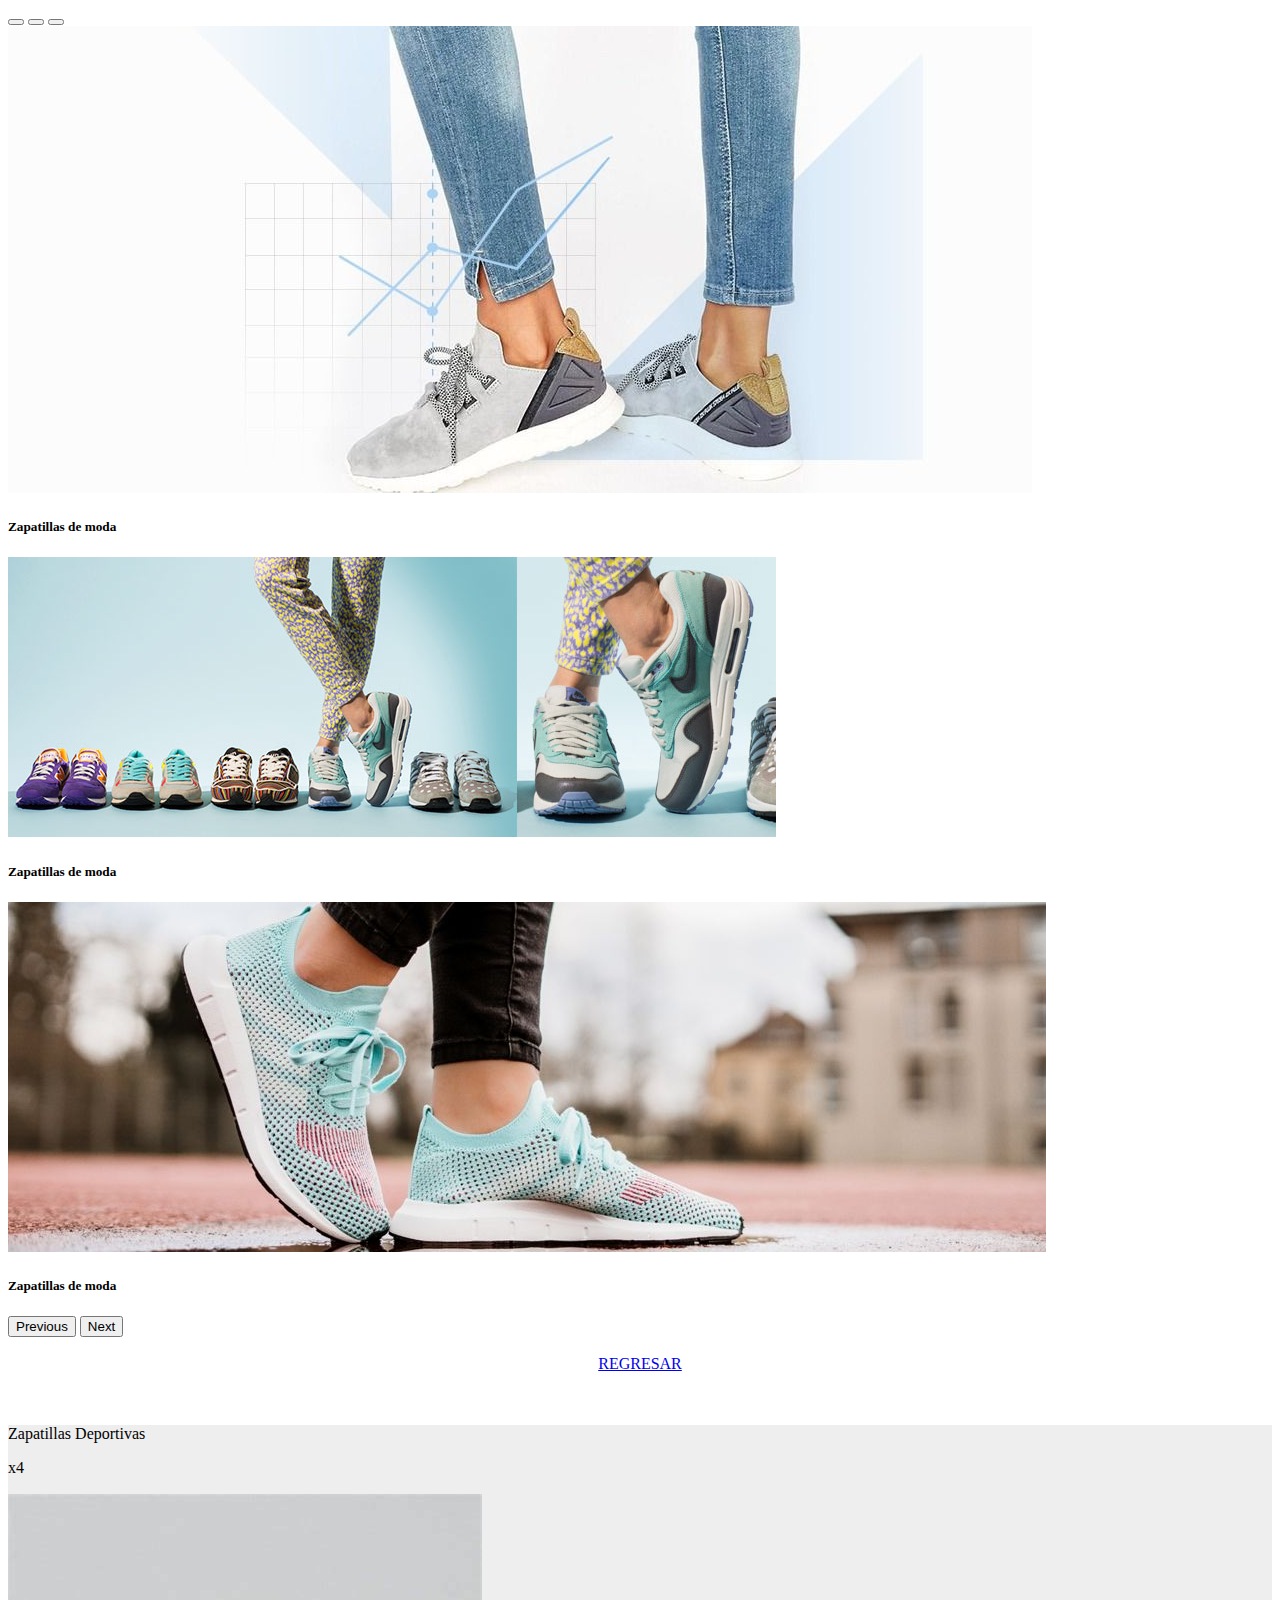
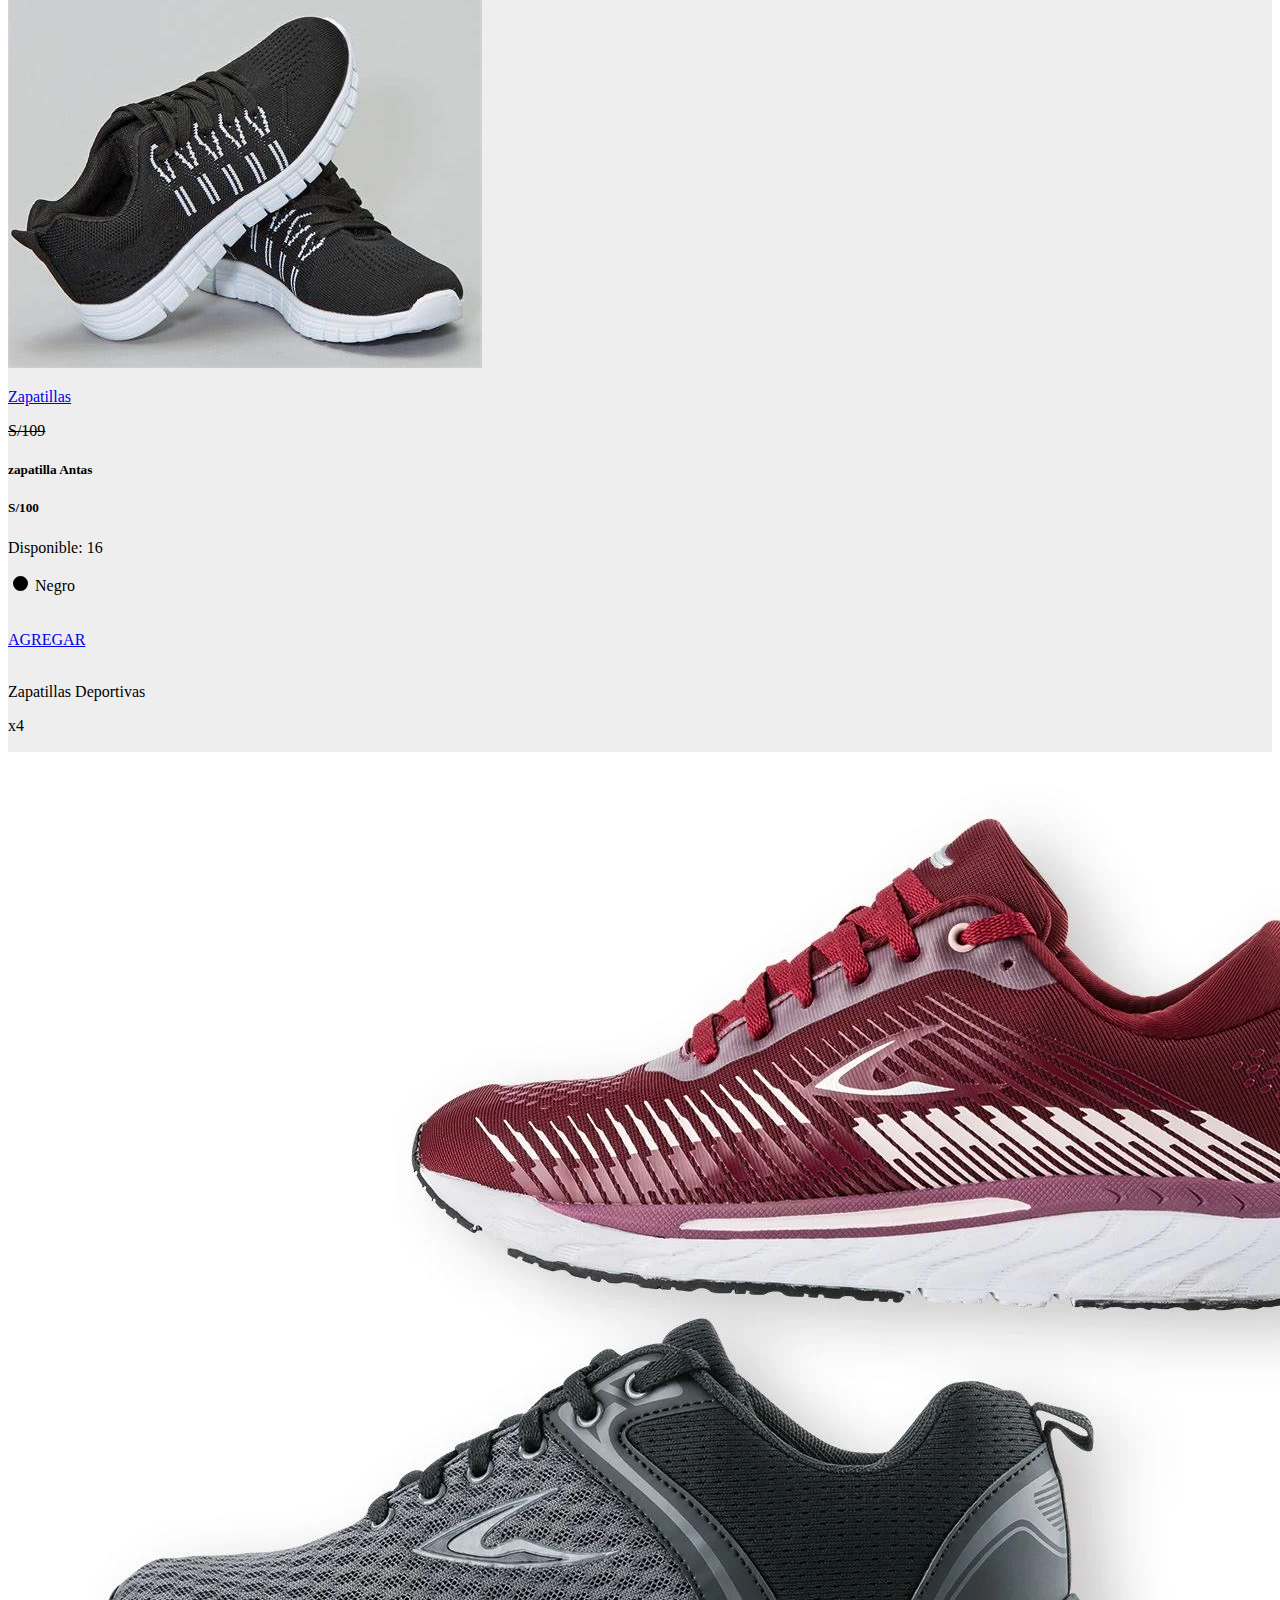
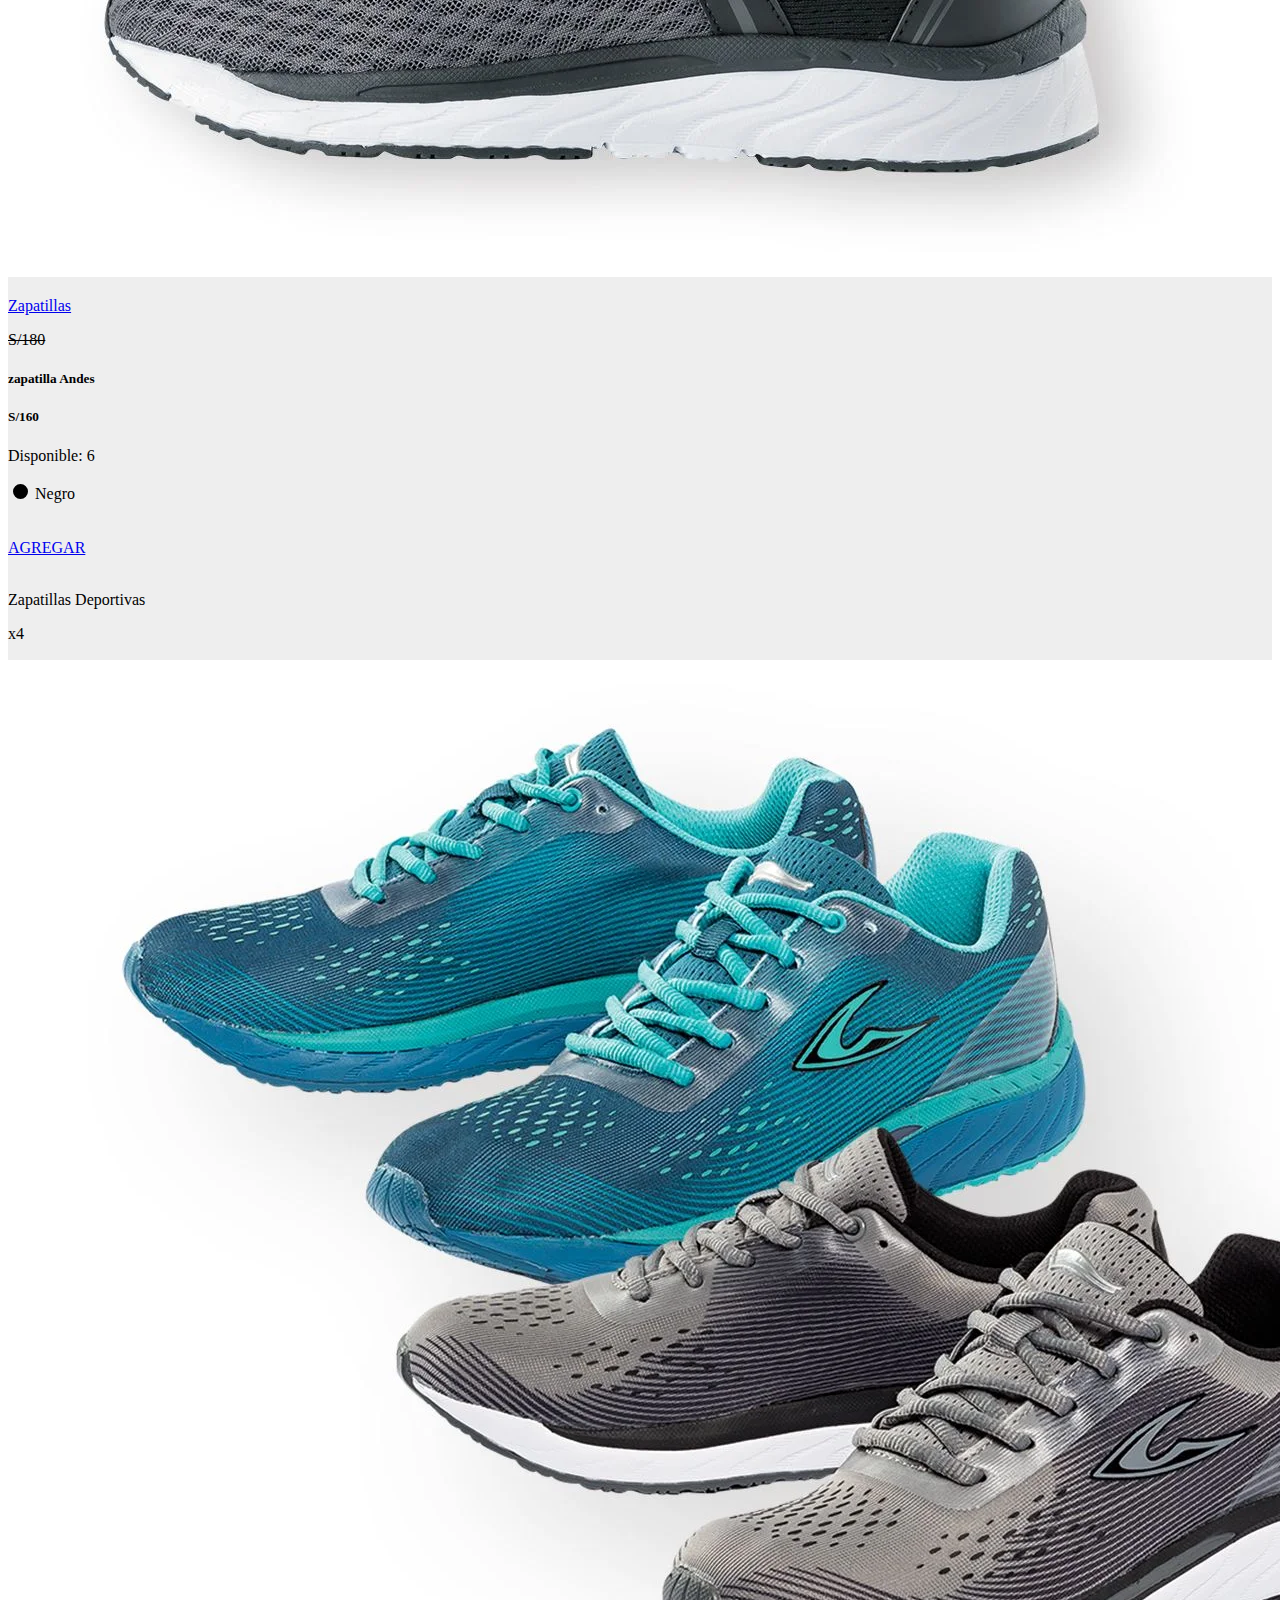
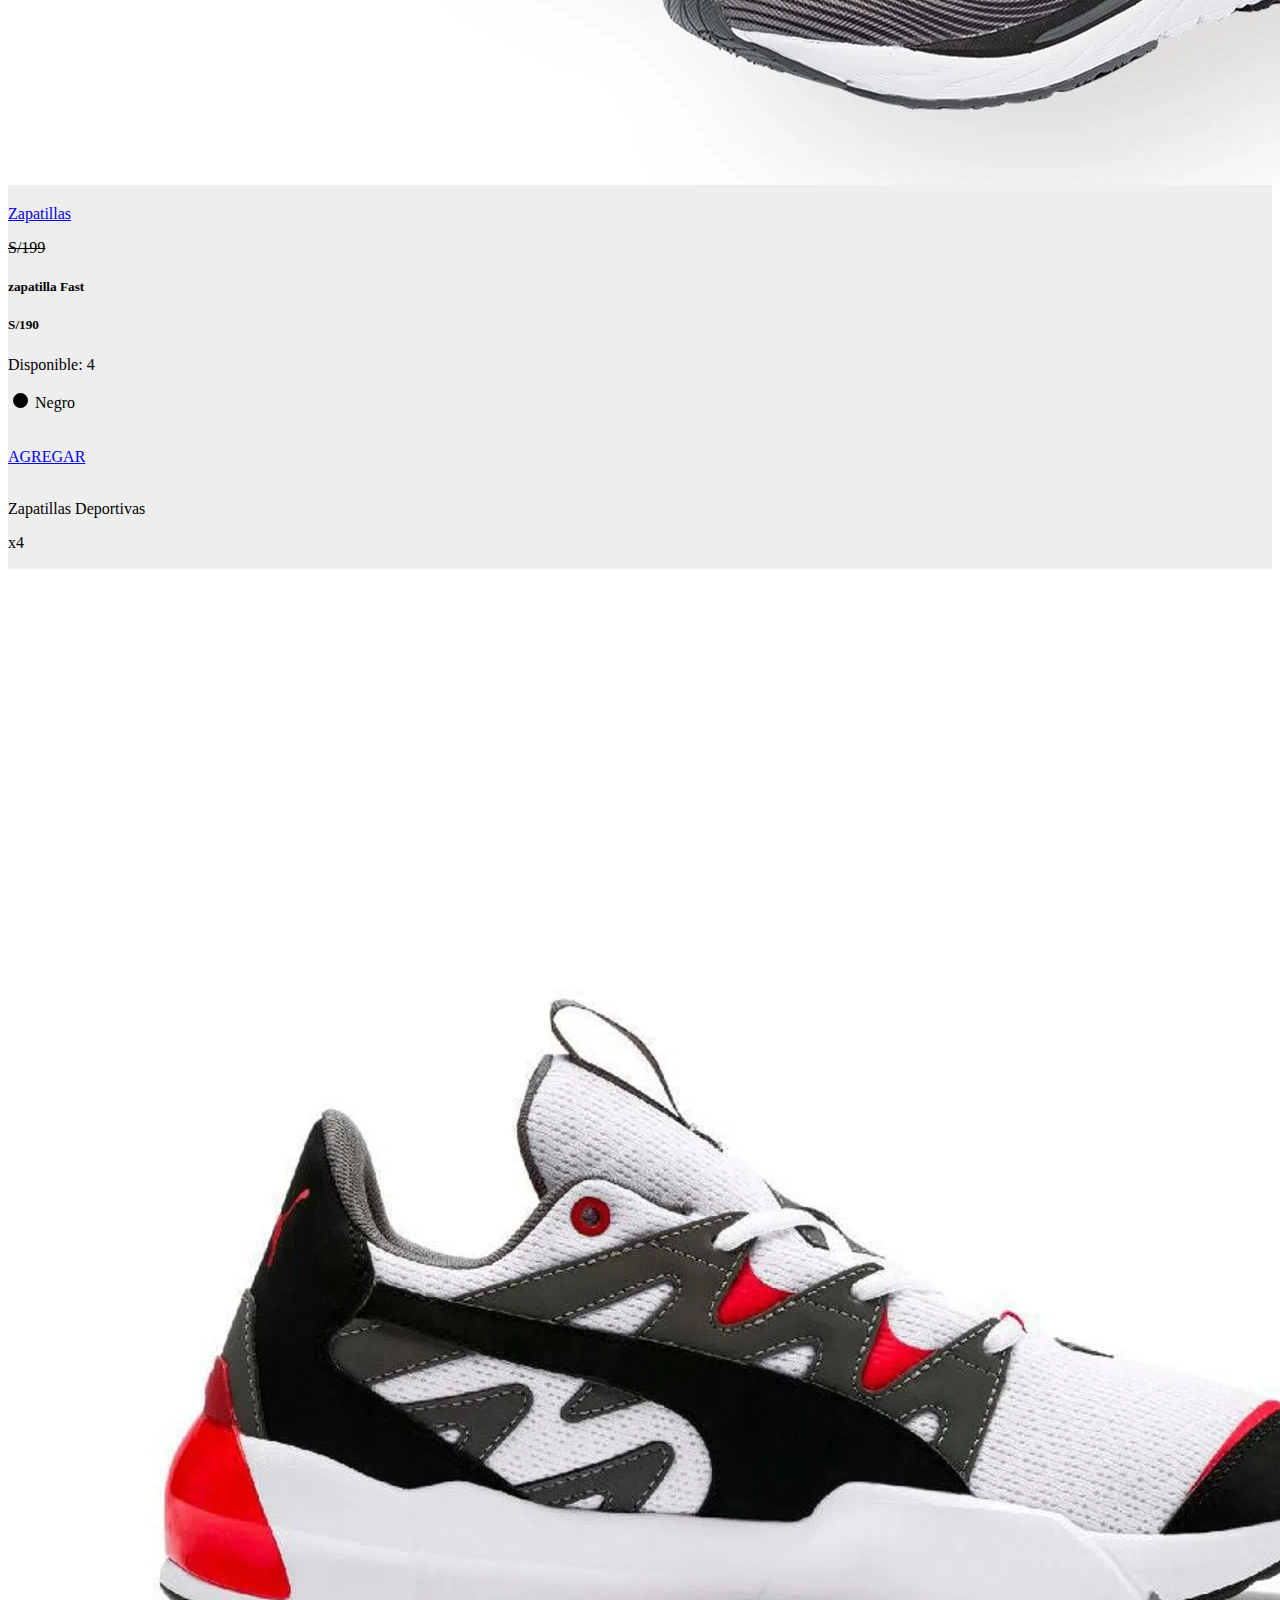
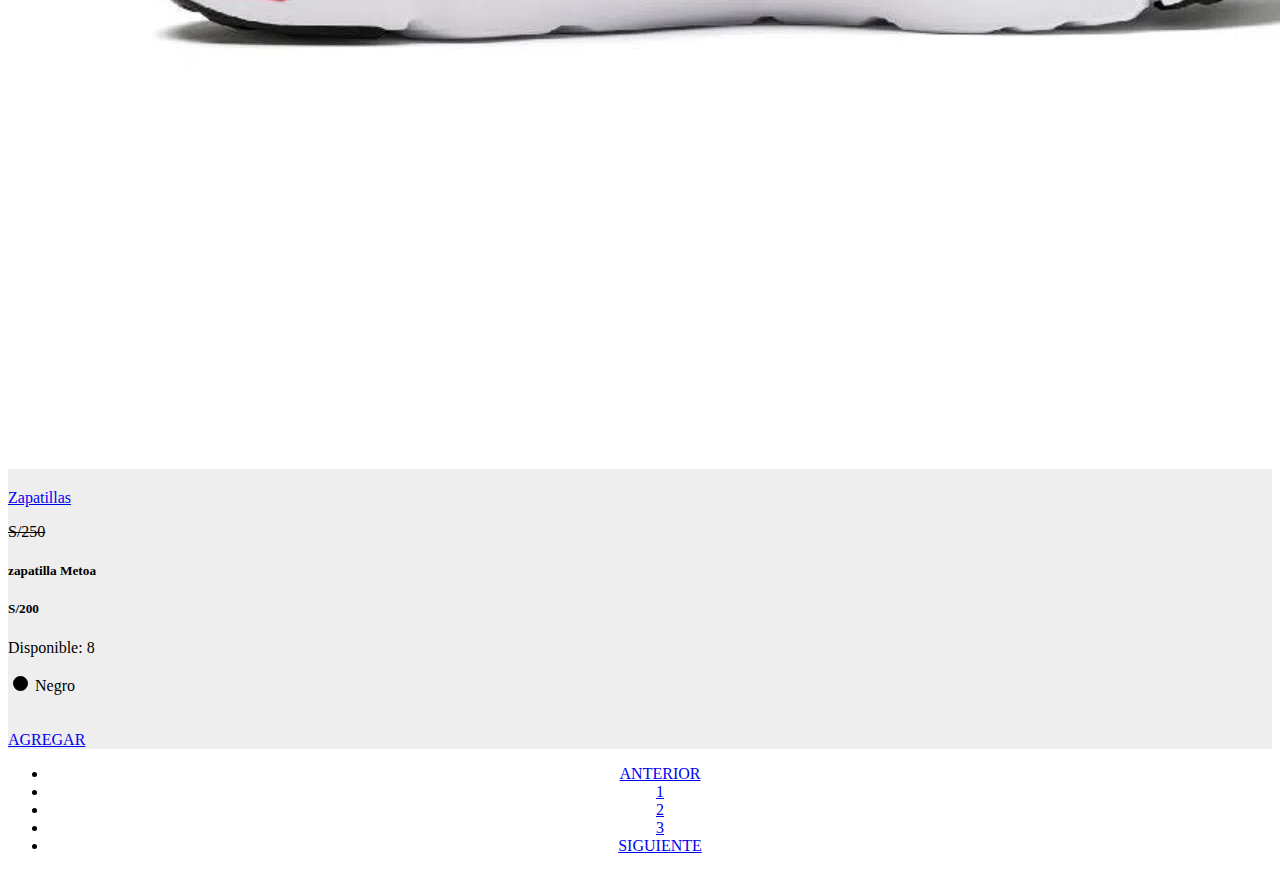
<file: EP01SE/catalogo.html>
<!DOCTYPE html>
<html lang="en">
<head>
    <meta charset="UTF-8">
    <meta http-equiv="X-UA-Compatible" content="IE=edge">
    <meta name="viewport" content="width=device-width, initial-scale=1.0">
    <link rel="stylesheet" href="css/catalog.css"></link>
    <link href="https://cdn.jsdelivr.net/npm/bootstrap@5.0.2/dist/css/bootstrap.min.css" rel="stylesheet" integrity="sha384-EVSTQN3/azprG1Anm3QDgpJLIm9Nao0Yz1ztcQTwFspd3yD65VohhpuuCOmLASjC" crossorigin="anonymous">
    <link href="https://maxcdn.bootstrapcdn.com/font-awesome/4.6.3/css/font-awesome.min.css" rel="stylesheet" integrity="sha384-T8Gy5hrqNKT+hzMclPo118YTQO6cYprQmhrYwIiQ/3axmI1hQomh7Ud2hPOy8SP1" crossorigin="anonymous">
    <script src="https://cdn.jsdelivr.net/npm/bootstrap@5.0.2/dist/js/bootstrap.bundle.min.js" integrity="sha384-MrcW6ZMFYlzcLA8Nl+NtUVF0sA7MsXsP1UyJoMp4YLEuNSfAP+JcXn/tWtIaxVXM" crossorigin="anonymous"></script>
    <title>Document</title>
</head>
<body>


  <div id="carouselExampleDark" class="carousel carousel-dark slide" data-bs-ride="carousel">
    <div class="carousel-indicators">
      <button type="button" data-bs-target="#carouselExampleDark" data-bs-slide-to="0" class="active" aria-current="true" aria-label="Slide 1"></button>
      <button type="button" data-bs-target="#carouselExampleDark" data-bs-slide-to="1" aria-label="Slide 2"></button>
      <button type="button" data-bs-target="#carouselExampleDark" data-bs-slide-to="2" aria-label="Slide 3"></button>
    </div>
    <div class="carousel-inner">
      <div class="carousel-item active" data-bs-interval="10000">
        <img src="../EP01SE/images/b1.jpg" class="d-block w-100" alt="...">
        <div class="carousel-caption d-none d-md-block">
          <h5>Zapatillas de moda</h5>
       
        </div>
      </div>
      <div class="carousel-item" data-bs-interval="2000">
        <img src="../EP01SE/images/b3.jpg" class="d-block w-100" alt="...">
        <div class="carousel-caption d-none d-md-block">
          <h5>Zapatillas de moda</h5>
      
        </div>
      </div>
      <div class="carousel-item">
        <img src="../EP01SE/images/b4.jpg" class="d-block w-100" alt="...">
        <div class="carousel-caption d-none d-md-block">
          <h5>Zapatillas de moda</h5>
        
        </div>
      </div>
    </div>
    <button class="carousel-control-prev" type="button" data-bs-target="#carouselExampleDark" data-bs-slide="prev">
      <span class="carousel-control-prev-icon" aria-hidden="true"></span>
      <span class="visually-hidden">Previous</span>
    </button>
    <button class="carousel-control-next" type="button" data-bs-target="#carouselExampleDark" data-bs-slide="next">
      <span class="carousel-control-next-icon" aria-hidden="true"></span>
      <span class="visually-hidden">Next</span>
    </button>
  </div>
<br>

    
    <center>
      <a href="../EP01SE/index.html" class="btn btn-danger btn-lg">REGRESAR</a>
    
    </center>
      <br>
      <br>

      <section style="background-color: #eee;">
        <div class="container py-5">
          <div class="row">
            <div class="col-md-12 col-lg-4 mb-4 mb-lg-0">
              <div class="card">
                <div class="d-flex justify-content-between p-3">
                  <p class="lead mb-0">Zapatillas Deportivas</p>
                  <div
                    class="bg-info rounded-circle d-flex align-items-center justify-content-center shadow-1-strong"
                    style="width: 35px; height: 35px;"
                  >
                    <p class="text-white mb-0 small">x4</p>
                  </div>
                </div>
                <img
                  src="../EP01SE/images/zp1.jpg"
                  class="card-img-top"
                  alt="laptop"
                />
                <div class="card-body">
                  <div class="d-flex justify-content-between">
                    <p class="small"><a href="#!" class="text-muted">Zapatillas</a></p>
                    <p class="small text-danger"><s>S/109</s></p>
                  </div>
      
                  <div class="d-flex justify-content-between mb-3">
                    <h5 class="mb-0">zapatilla Antas </h5>
                    <h5 class="text-dark mb-0">S/100</h5>
                  </div>
      
                  <div class="d-flex justify-content-between mb-2">
                    <p class="text-muted mb-0">Disponible: <span class="fw-bold">16</span></p>
                    <div class="ms-auto text-warning">
                      <i class="fa fa-star"></i>
                      <i class="fa fa-star"></i>
                      <i class="fa fa-star"></i>
                      <i class="fa fa-star"></i>
                      <i class="fa fa-star"></i>
                    </div>
                    
                  </div>

                 
                  <div class="form-check-inline">
                    <input class="form-check-input cdi" type="radio" name="flexRadioDefault" id="flexRadioDefault2">
                    <label class="form-check-label" for="flexRadioDefault2">
                      Negro
                    </label>
                  </div><br>
                  <br>
                  <a href="#" class="btn btn-primary btn-lg">
                    <i class="fa fa-cart-plus" aria-hidden="true"></i>    AGREGAR</a>
                </div>
              </div>


<br>

              <div class="card">
                <div class="d-flex justify-content-between p-3">
                  <p class="lead mb-0">Zapatillas Deportivas</p>
                  <div
                    class="bg-info rounded-circle d-flex align-items-center justify-content-center shadow-1-strong"
                    style="width: 35px; height: 35px;"
                  >
                    <p class="text-white mb-0 small">x4</p>
                  </div>
                </div>
                <img
                  src="../EP01SE/images/zp02.webp"
                  class="card-img-top"
                  alt="laptop"
                />
                <div class="card-body">
                  <div class="d-flex justify-content-between">
                    <p class="small"><a href="#!" class="text-muted">Zapatillas</a></p>
                    <p class="small text-danger"><s>S/180</s></p>
                  </div>
      
                  <div class="d-flex justify-content-between mb-3">
                    <h5 class="mb-0">zapatilla Andes </h5>
                    <h5 class="text-dark mb-0">S/160</h5>
                  </div>
      
                  <div class="d-flex justify-content-between mb-2">
                    <p class="text-muted mb-0">Disponible: <span class="fw-bold">6</span></p>
                    <div class="ms-auto text-warning">
                      <i class="fa fa-star"></i>
                      <i class="fa fa-star"></i>
                      <i class="fa fa-star"></i>
                      <i class="fa fa-star"></i>
                      <i class="fa fa-star"></i>
                    </div>
                  </div>

                  <div class="form-check-inline">
                    <input class="form-check-input cdi" type="radio" name="flexRadioDefault" id="flexRadioDefault2">
                    <label class="form-check-label" for="flexRadioDefault2">
                      Negro
                    </label>
                  </div><br>
                  <br>
                  <a href="#" class="btn btn-primary btn-lg">
                    <i class="fa fa-cart-plus" aria-hidden="true"></i>    AGREGAR</a>
                </div>
              </div>



              <br>


              <div class="card">
                <div class="d-flex justify-content-between p-3">
                  <p class="lead mb-0">Zapatillas Deportivas</p>
                  <div
                    class="bg-info rounded-circle d-flex align-items-center justify-content-center shadow-1-strong"
                    style="width: 35px; height: 35px;"
                  >
                    <p class="text-white mb-0 small">x4</p>
                  </div>
                </div>
                <img
                  src="../EP01SE/images/zp03.webp"
                  class="card-img-top"
                  alt="laptop"
                />
                <div class="card-body">
                  <div class="d-flex justify-content-between">
                    <p class="small"><a href="#!" class="text-muted">Zapatillas</a></p>
                    <p class="small text-danger"><s>S/199</s></p>
                  </div>
      
                  <div class="d-flex justify-content-between mb-3">
                    <h5 class="mb-0">zapatilla Fast </h5>
                    <h5 class="text-dark mb-0">S/190</h5>
                  </div>
      
                  <div class="d-flex justify-content-between mb-2">
                    <p class="text-muted mb-0">Disponible: <span class="fw-bold">4</span></p>
                    <div class="ms-auto text-warning">
                      <i class="fa fa-star"></i>
                      <i class="fa fa-star"></i>
                      <i class="fa fa-star"></i>
                      <i class="fa fa-star"></i>
                      <i class="fa fa-star"></i>
                    </div>
                  </div>

                  <div class="form-check-inline">
                    <input class="form-check-input cdi" type="radio" name="flexRadioDefault" id="flexRadioDefault2">
                    <label class="form-check-label" for="flexRadioDefault2">
                      Negro
                    </label>
                  </div><br>
                  <br>
                  <a href="#" class="btn btn-primary btn-lg">
                    <i class="fa fa-cart-plus" aria-hidden="true"></i>    AGREGAR</a>
                </div>
              </div>


              <br>


              <div class="card">
                <div class="d-flex justify-content-between p-3">
                  <p class="lead mb-0">Zapatillas Deportivas</p>
                  <div
                    class="bg-info rounded-circle d-flex align-items-center justify-content-center shadow-1-strong"
                    style="width: 35px; height: 35px;"
                  >
                    <p class="text-white mb-0 small">x4</p>
                  </div>
                </div>
                <img
                  src="../EP01SE/images/zp04.webp"
                  class="card-img-top"
                  alt="laptop"
                />
                <div class="card-body">
                  <div class="d-flex justify-content-between">
                    <p class="small"><a href="#!" class="text-muted">Zapatillas</a></p>
                    <p class="small text-danger"><s>S/250</s></p>
                  </div>
      
                  <div class="d-flex justify-content-between mb-3">
                    <h5 class="mb-0">zapatilla Metoa </h5>
                    <h5 class="text-dark mb-0">S/200</h5>
                  </div>
      
                  <div class="d-flex justify-content-between mb-2">
                    <p class="text-muted mb-0">Disponible: <span class="fw-bold">8</span></p>
                    <div class="ms-auto text-warning">
                      <i class="fa fa-star"></i>
                      <i class="fa fa-star"></i>
                      <i class="fa fa-star"></i>
                      <i class="fa fa-star"></i>
                      <i class="fa fa-star"></i>
                    </div>
                  </div>

                  <div class="form-check-inline">
                    <input class="form-check-input cdi" type="radio" name="flexRadioDefault" id="flexRadioDefault2">
                    <label class="form-check-label" for="flexRadioDefault2">
                      Negro
                    </label>
                  </div><br>
                  <br>
                  <a href="#" class="btn btn-primary  btn-lg"  >
                    <i class="fa fa-cart-plus" aria-hidden="true"></i>    AGREGAR</a>
                </div>
              </div>
           
      </section>
<center>
      <nav aria-label="Page navigation example">
        <ul class="pagination">
          <li class="page-item"><a class="page-link" href="#">ANTERIOR</a></li>
          <li class="page-item"><a class="page-link" href="#">1</a></li>
          <li class="page-item"><a class="page-link" href="#">2</a></li>
          <li class="page-item"><a class="page-link" href="#">3</a></li>
          <li class="page-item"><a class="page-link" href="#">SIGUIENTE</a></li>
        </ul>
      </nav>
</center>
</body>
</html>
</file>
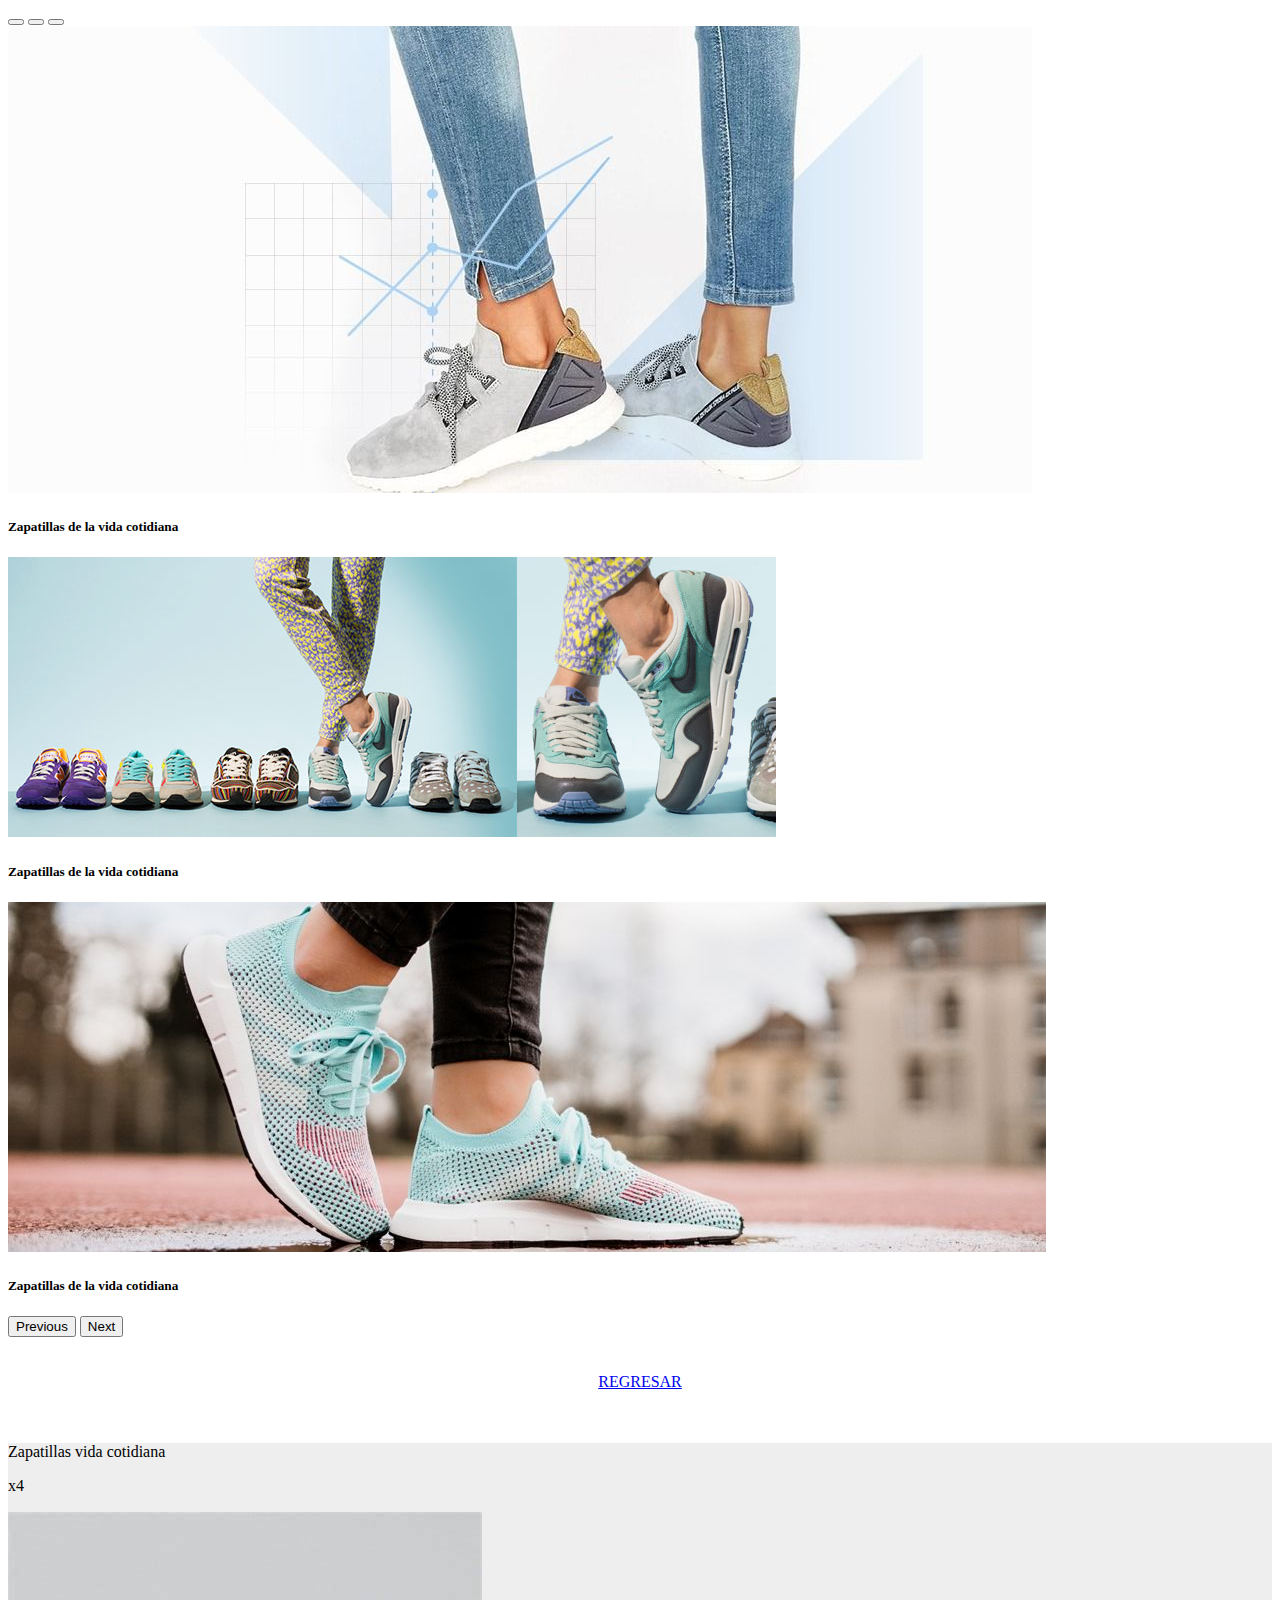
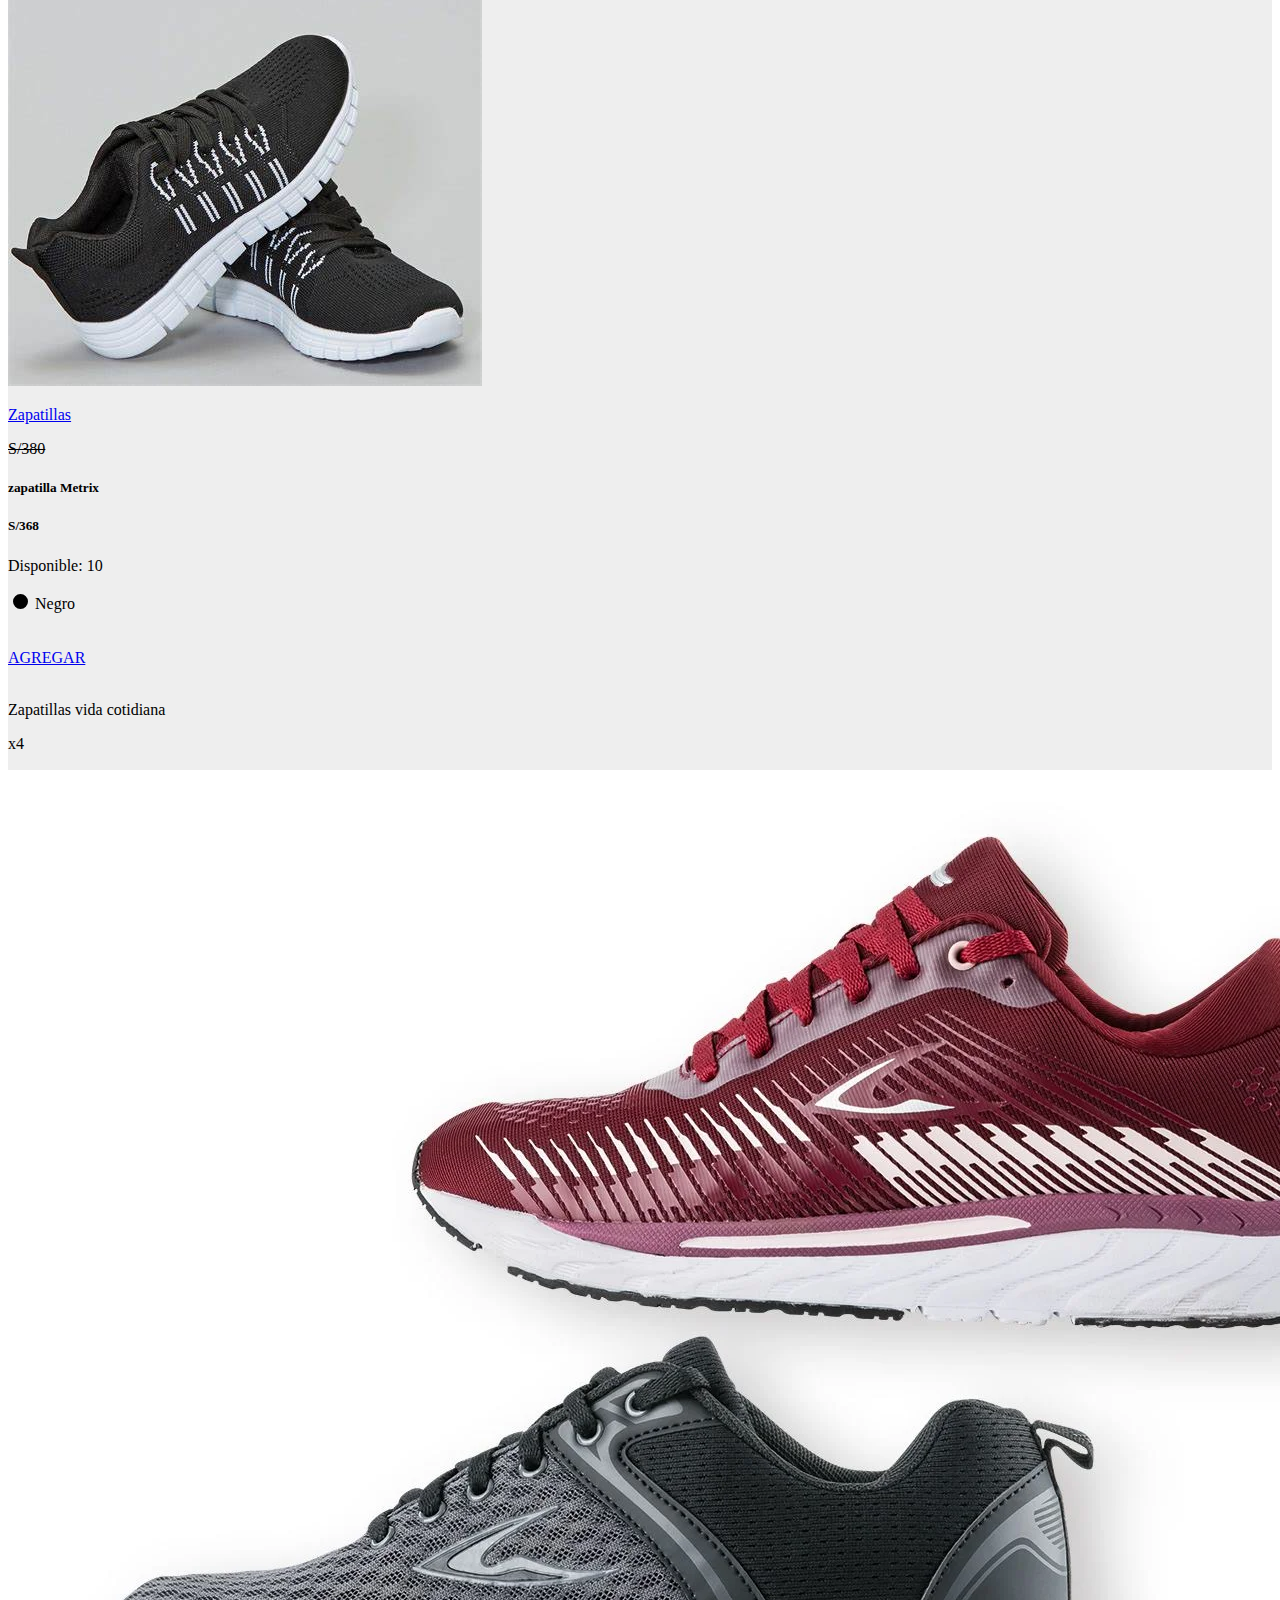
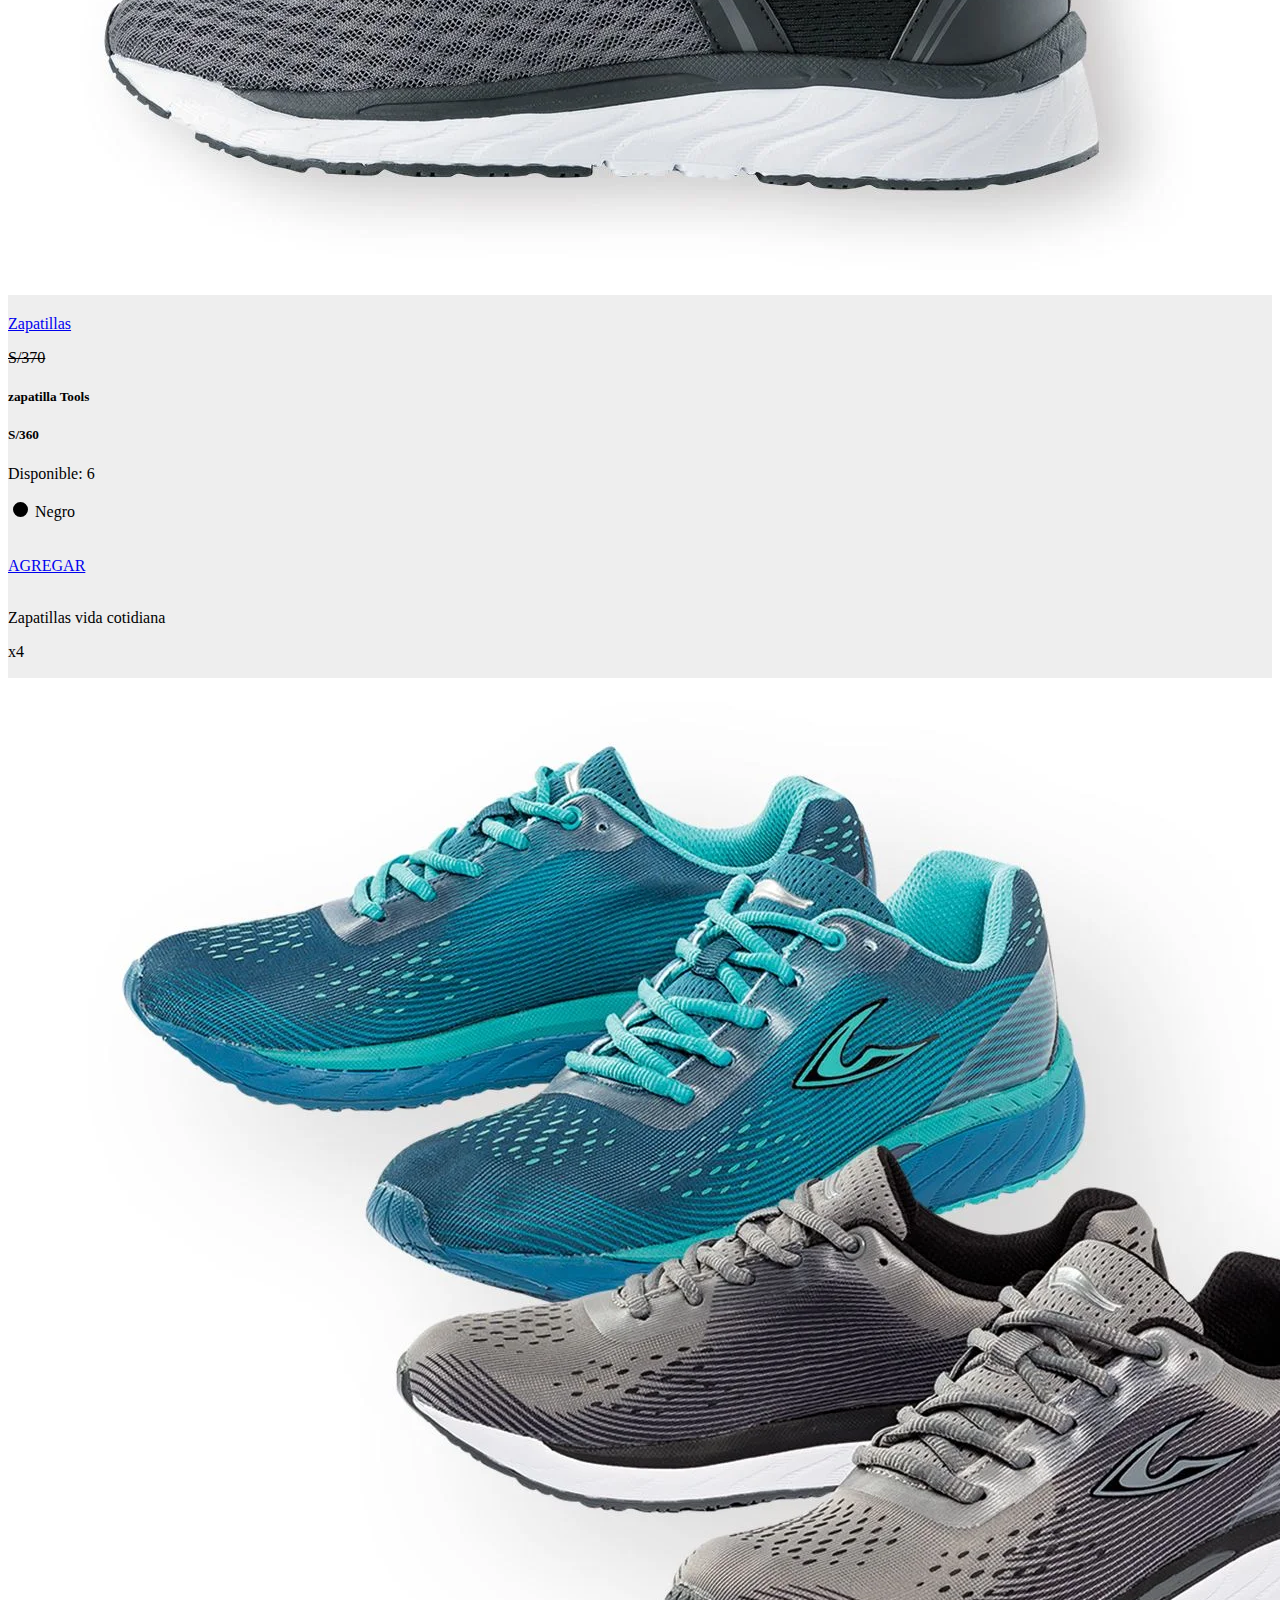
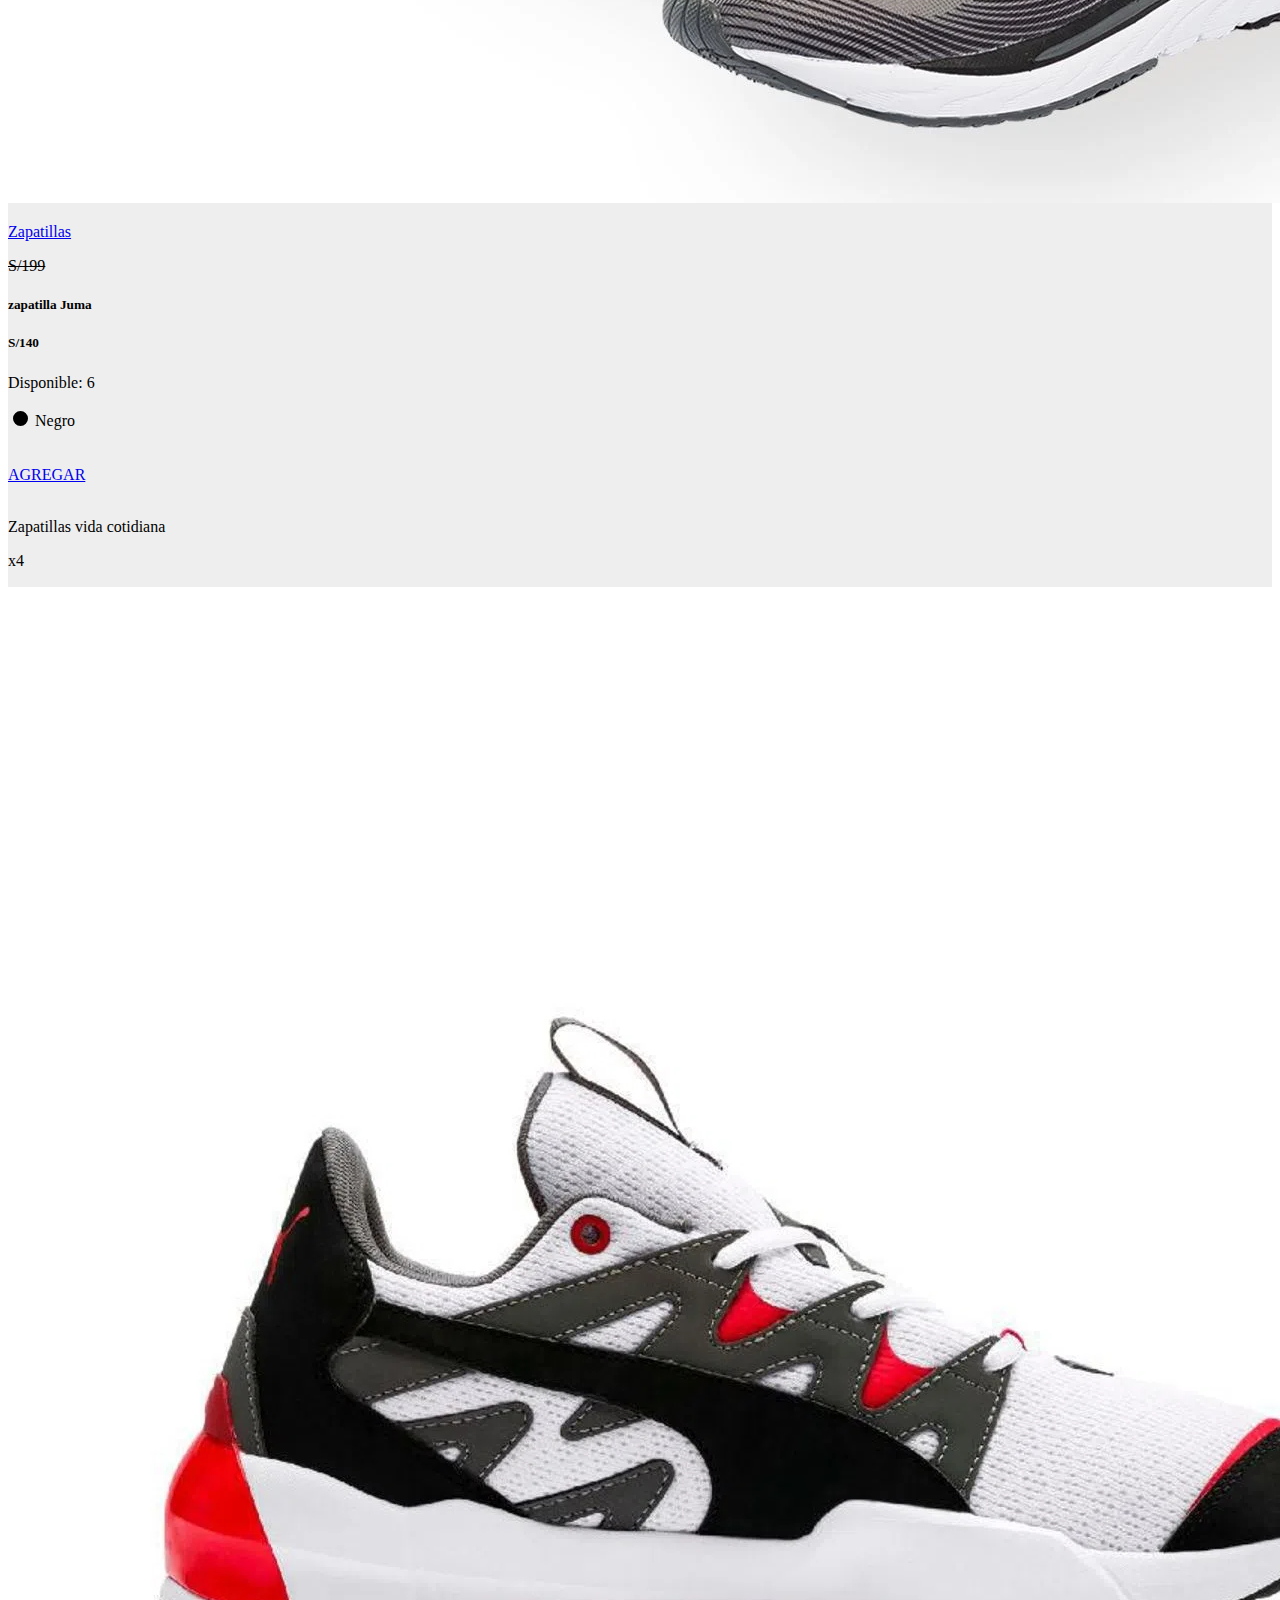
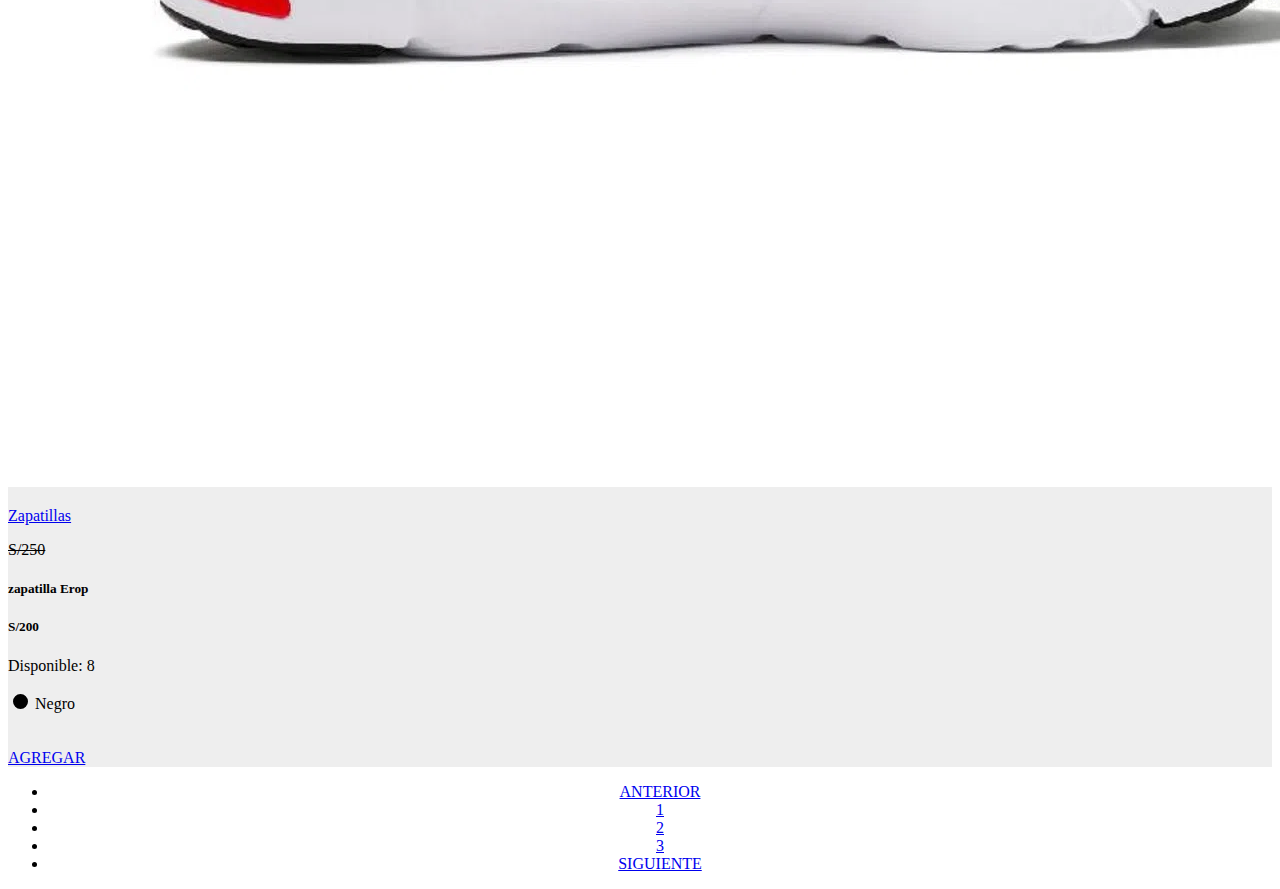
<file: EP01SE/catalogocotidiana.html>
<!DOCTYPE html>
<html lang="en">
<head>
    <meta charset="UTF-8">
    <meta http-equiv="X-UA-Compatible" content="IE=edge">
    <meta name="viewport" content="width=device-width, initial-scale=1.0">
    <link rel="stylesheet" href="css/catalog.css"></link>
    <link href="https://cdn.jsdelivr.net/npm/bootstrap@5.0.2/dist/css/bootstrap.min.css" rel="stylesheet" integrity="sha384-EVSTQN3/azprG1Anm3QDgpJLIm9Nao0Yz1ztcQTwFspd3yD65VohhpuuCOmLASjC" crossorigin="anonymous">
    <link href="https://maxcdn.bootstrapcdn.com/font-awesome/4.6.3/css/font-awesome.min.css" rel="stylesheet" integrity="sha384-T8Gy5hrqNKT+hzMclPo118YTQO6cYprQmhrYwIiQ/3axmI1hQomh7Ud2hPOy8SP1" crossorigin="anonymous">
    <script src="https://cdn.jsdelivr.net/npm/bootstrap@5.0.2/dist/js/bootstrap.bundle.min.js" integrity="sha384-MrcW6ZMFYlzcLA8Nl+NtUVF0sA7MsXsP1UyJoMp4YLEuNSfAP+JcXn/tWtIaxVXM" crossorigin="anonymous"></script>
    <title>Document</title>
</head>
<body>


  <div id="carouselExampleDark" class="carousel carousel-dark slide" data-bs-ride="carousel">
    <div class="carousel-indicators">
      <button type="button" data-bs-target="#carouselExampleDark" data-bs-slide-to="0" class="active" aria-current="true" aria-label="Slide 1"></button>
      <button type="button" data-bs-target="#carouselExampleDark" data-bs-slide-to="1" aria-label="Slide 2"></button>
      <button type="button" data-bs-target="#carouselExampleDark" data-bs-slide-to="2" aria-label="Slide 3"></button>
    </div>
    <div class="carousel-inner">
      <div class="carousel-item active" data-bs-interval="10000">
        <img src="../EP01SE/images/b1.jpg" class="d-block w-100" alt="...">
        <div class="carousel-caption d-none d-md-block">
          <h5>Zapatillas de la vida cotidiana</h5>
       
        </div>
      </div>
      <div class="carousel-item" data-bs-interval="2000">
        <img src="../EP01SE/images/b3.jpg" class="d-block w-100" alt="...">
        <div class="carousel-caption d-none d-md-block">
          <h5>Zapatillas de la vida cotidiana</h5>
      
        </div>
      </div>
      <div class="carousel-item">
        <img src="../EP01SE/images/b4.jpg" class="d-block w-100" alt="...">
        <div class="carousel-caption d-none d-md-block">
          <h5>Zapatillas de la vida cotidiana</h5>
        </div>
      </div>
    </div>
    <button class="carousel-control-prev" type="button" data-bs-target="#carouselExampleDark" data-bs-slide="prev">
      <span class="carousel-control-prev-icon" aria-hidden="true"></span>
      <span class="visually-hidden">Previous</span>
    </button>
    <button class="carousel-control-next" type="button" data-bs-target="#carouselExampleDark" data-bs-slide="next">
      <span class="carousel-control-next-icon" aria-hidden="true"></span>
      <span class="visually-hidden">Next</span>
    </button>
  </div>
<br>

    
      <br>
 

<center>
      <a href="../EP01SE/index.html" class="btn btn-danger btn-lg">REGRESAR</a>
</center>
      <br>
      <br>

      <section style="background-color: #eee;">
        <div class="container py-5">
          <div class="row">
            <div class="col-md-12 col-lg-4 mb-4 mb-lg-0">
              <div class="card">
                <div class="d-flex justify-content-between p-3">
                  <p class="lead mb-0">Zapatillas vida cotidiana</p>
                  <div
                    class="bg-info rounded-circle d-flex align-items-center justify-content-center shadow-1-strong"
                    style="width: 35px; height: 35px;"
                  >
                    <p class="text-white mb-0 small">x4</p>
                  </div>
                </div>
                <img
                  src="../EP01SE/images/zp1.jpg"
                  class="card-img-top"
                  alt="laptop"
                />
                <div class="card-body">
                  <div class="d-flex justify-content-between">
                    <p class="small"><a href="#!" class="text-muted">Zapatillas</a></p>
                    <p class="small text-danger"><s>S/380</s></p>
                  </div>
      
                  <div class="d-flex justify-content-between mb-3">
                    <h5 class="mb-0">zapatilla Metrix </h5>
                    <h5 class="text-dark mb-0">S/368</h5>
                  </div>
      
                  <div class="d-flex justify-content-between mb-2">
                    <p class="text-muted mb-0">Disponible: <span class="fw-bold">10</span></p>
                    <div class="ms-auto text-warning">
                      <i class="fa fa-star"></i>
                      <i class="fa fa-star"></i>
                      <i class="fa fa-star"></i>
                      <i class="fa fa-star"></i>
                      <i class="fa fa-star"></i>
                    </div>
                    
                  </div>

                 
                  <div class="form-check-inline">
                    <input class="form-check-input cdi" type="radio" name="flexRadioDefault" id="flexRadioDefault2">
                    <label class="form-check-label" for="flexRadioDefault2">
                      Negro
                    </label>
                  </div><br>
                  <br>
                  <a href="#" class="btn btn-primary btn-lg">
                    <i class="fa fa-cart-plus" aria-hidden="true"></i>    AGREGAR</a>
                </div>
              </div>


<br>

              <div class="card">
                <div class="d-flex justify-content-between p-3">
                  <p class="lead mb-0">Zapatillas vida cotidiana</p>
                  <div
                    class="bg-info rounded-circle d-flex align-items-center justify-content-center shadow-1-strong"
                    style="width: 35px; height: 35px;"
                  >
                    <p class="text-white mb-0 small">x4</p>
                  </div>
                </div>
                <img
                  src="../EP01SE/images/zp02.webp"
                  class="card-img-top"
                  alt="laptop"
                />
                <div class="card-body">
                  <div class="d-flex justify-content-between">
                    <p class="small"><a href="#!" class="text-muted">Zapatillas</a></p>
                    <p class="small text-danger"><s>S/370</s></p>
                  </div>
      
                  <div class="d-flex justify-content-between mb-3">
                    <h5 class="mb-0">zapatilla Tools </h5>
                    <h5 class="text-dark mb-0">S/360</h5>
                  </div>
      
                  <div class="d-flex justify-content-between mb-2">
                    <p class="text-muted mb-0">Disponible: <span class="fw-bold">6</span></p>
                    <div class="ms-auto text-warning">
                      <i class="fa fa-star"></i>
                      <i class="fa fa-star"></i>
                      <i class="fa fa-star"></i>
                      <i class="fa fa-star"></i>
                      <i class="fa fa-star"></i>
                    </div>
                  </div>

                  <div class="form-check-inline">
                    <input class="form-check-input cdi" type="radio" name="flexRadioDefault" id="flexRadioDefault2">
                    <label class="form-check-label" for="flexRadioDefault2">
                      Negro
                    </label>
                  </div><br>
                  <br>
                  <a href="#" class="btn btn-primary btn-lg">
                    <i class="fa fa-cart-plus" aria-hidden="true"></i>    AGREGAR</a>
                </div>
              </div>



              <br>


              <div class="card">
                <div class="d-flex justify-content-between p-3">
                  <p class="lead mb-0">Zapatillas vida cotidiana</p>
                  <div
                    class="bg-info rounded-circle d-flex align-items-center justify-content-center shadow-1-strong"
                    style="width: 35px; height: 35px;"
                  >
                    <p class="text-white mb-0 small">x4</p>
                  </div>
                </div>
                <img
                  src="../EP01SE/images/zp03.webp"
                  class="card-img-top"
                  alt="laptop"
                />
                <div class="card-body">
                  <div class="d-flex justify-content-between">
                    <p class="small"><a href="#!" class="text-muted">Zapatillas</a></p>
                    <p class="small text-danger"><s>S/199</s></p>
                  </div>
      
                  <div class="d-flex justify-content-between mb-3">
                    <h5 class="mb-0">zapatilla Juma </h5>
                    <h5 class="text-dark mb-0">S/140</h5>
                  </div>
      
                  <div class="d-flex justify-content-between mb-2">
                    <p class="text-muted mb-0">Disponible: <span class="fw-bold">6</span></p>
                    <div class="ms-auto text-warning">
                      <i class="fa fa-star"></i>
                      <i class="fa fa-star"></i>
                      <i class="fa fa-star"></i>
                      <i class="fa fa-star"></i>
                      <i class="fa fa-star"></i>
                    </div>
                  </div>

                  <div class="form-check-inline">
                    <input class="form-check-input cdi" type="radio" name="flexRadioDefault" id="flexRadioDefault2">
                    <label class="form-check-label" for="flexRadioDefault2">
                      Negro
                    </label>
                  </div><br>
                  <br>
                  <a href="#" class="btn btn-primary btn-lg">
                    <i class="fa fa-cart-plus" aria-hidden="true"></i>    AGREGAR</a>
                </div>
              </div>


              <br>


              <div class="card">
                <div class="d-flex justify-content-between p-3">
                  <p class="lead mb-0">Zapatillas vida cotidiana</p>
                  <div
                    class="bg-info rounded-circle d-flex align-items-center justify-content-center shadow-1-strong"
                    style="width: 35px; height: 35px;"
                  >
                    <p class="text-white mb-0 small">x4</p>
                  </div>
                </div>
                <img
                  src="../EP01SE/images/zp04.webp"
                  class="card-img-top"
                  alt="laptop"
                />
                <div class="card-body">
                  <div class="d-flex justify-content-between">
                    <p class="small"><a href="#!" class="text-muted">Zapatillas</a></p>
                    <p class="small text-danger"><s>S/250</s></p>
                  </div>
      
                  <div class="d-flex justify-content-between mb-3">
                    <h5 class="mb-0">zapatilla Erop </h5>
                    <h5 class="text-dark mb-0">S/200</h5>
                  </div>
      
                  <div class="d-flex justify-content-between mb-2">
                    <p class="text-muted mb-0">Disponible: <span class="fw-bold">8</span></p>
                    <div class="ms-auto text-warning">
                      <i class="fa fa-star"></i>
                      <i class="fa fa-star"></i>
                      <i class="fa fa-star"></i>
                      <i class="fa fa-star"></i>
                      <i class="fa fa-star"></i>
                    </div>
                  </div>

                  <div class="form-check-inline">
                    <input class="form-check-input cdi" type="radio" name="flexRadioDefault" id="flexRadioDefault2">
                    <label class="form-check-label" for="flexRadioDefault2">
                      Negro
                    </label>
                  </div><br>
                  <br>
                  <a href="#" class="btn btn-primary btn-lg">
                    <i class="fa fa-cart-plus" aria-hidden="true"></i>    AGREGAR</a>
                </div>
              </div>
           
      </section>

      <center>
      <nav aria-label="Page navigation example">
        <ul class="pagination">
          <li class="page-item"><a class="page-link" href="#">ANTERIOR</a></li>
          <li class="page-item"><a class="page-link" href="#">1</a></li>
          <li class="page-item"><a class="page-link" href="#">2</a></li>
          <li class="page-item"><a class="page-link" href="#">3</a></li>
          <li class="page-item"><a class="page-link" href="#">SIGUIENTE</a></li>
        </ul>
      </nav>
      </center>
</body>
</html>
</file>
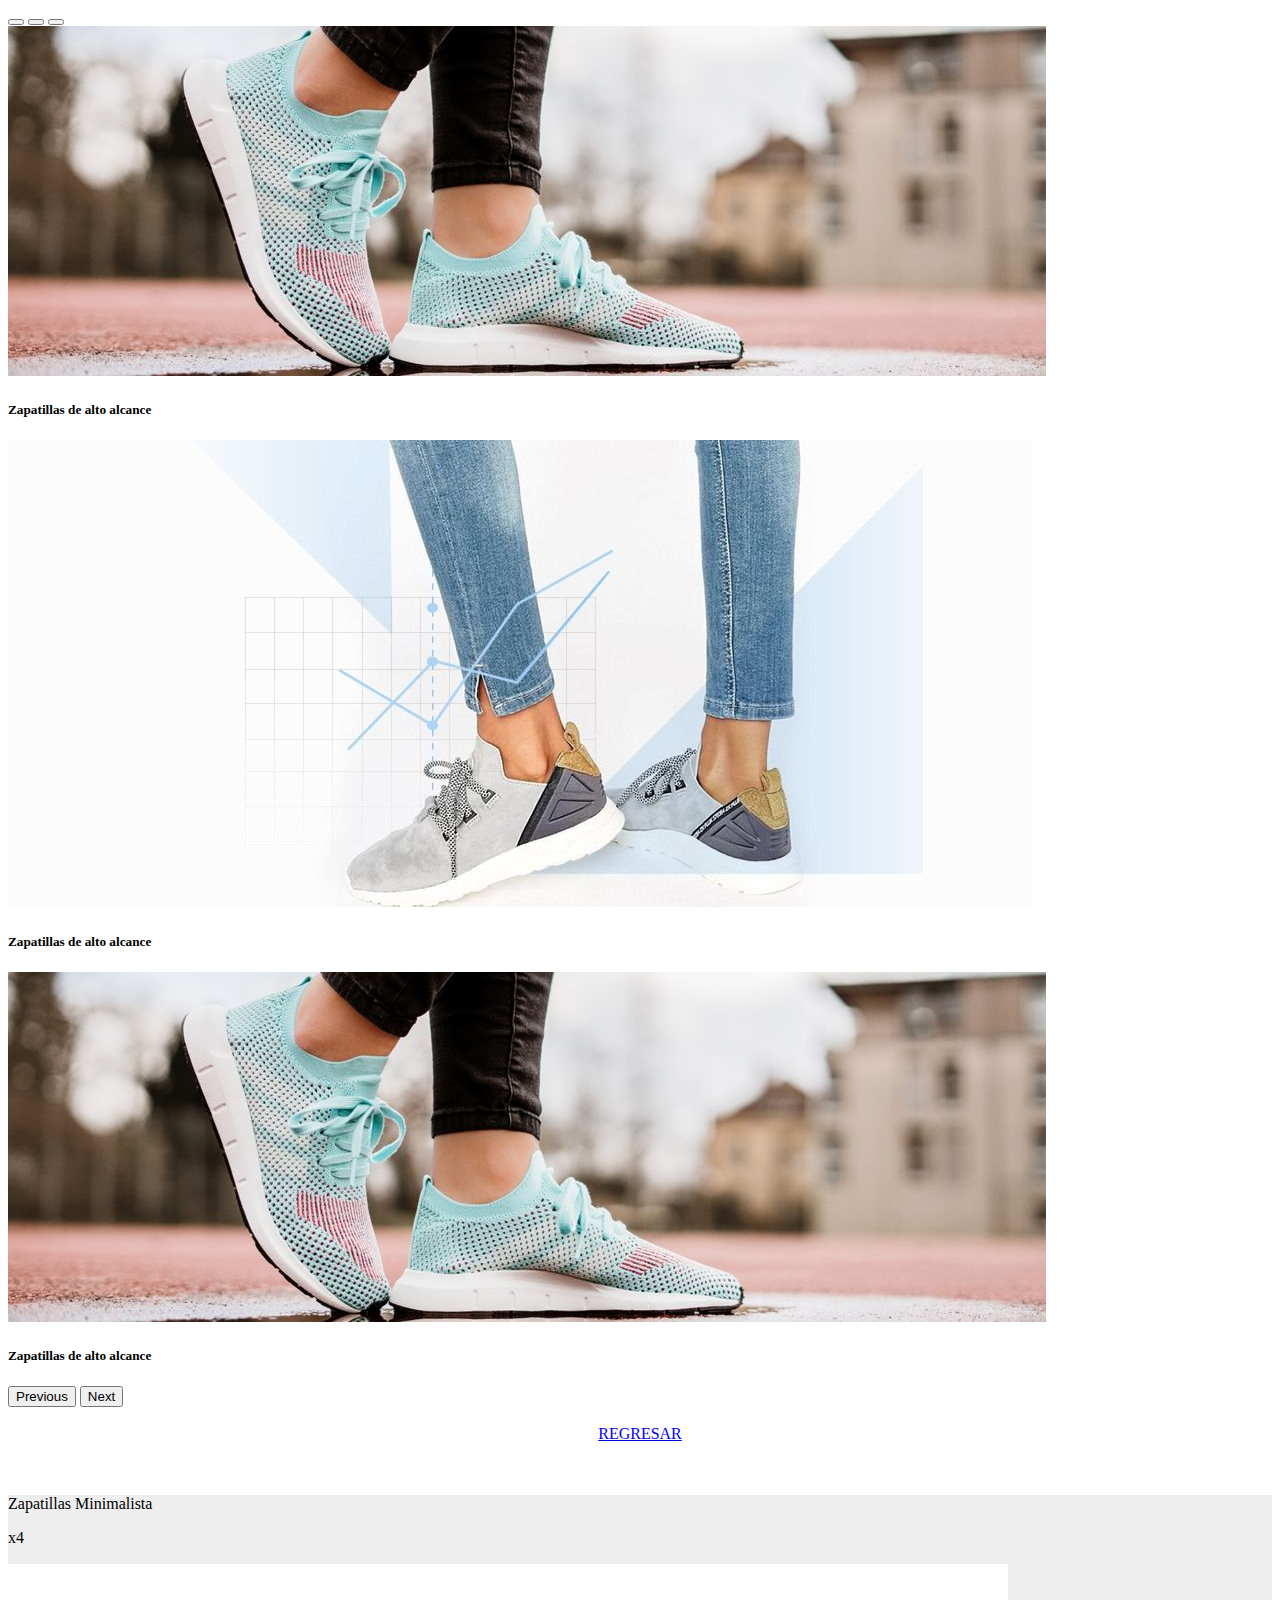
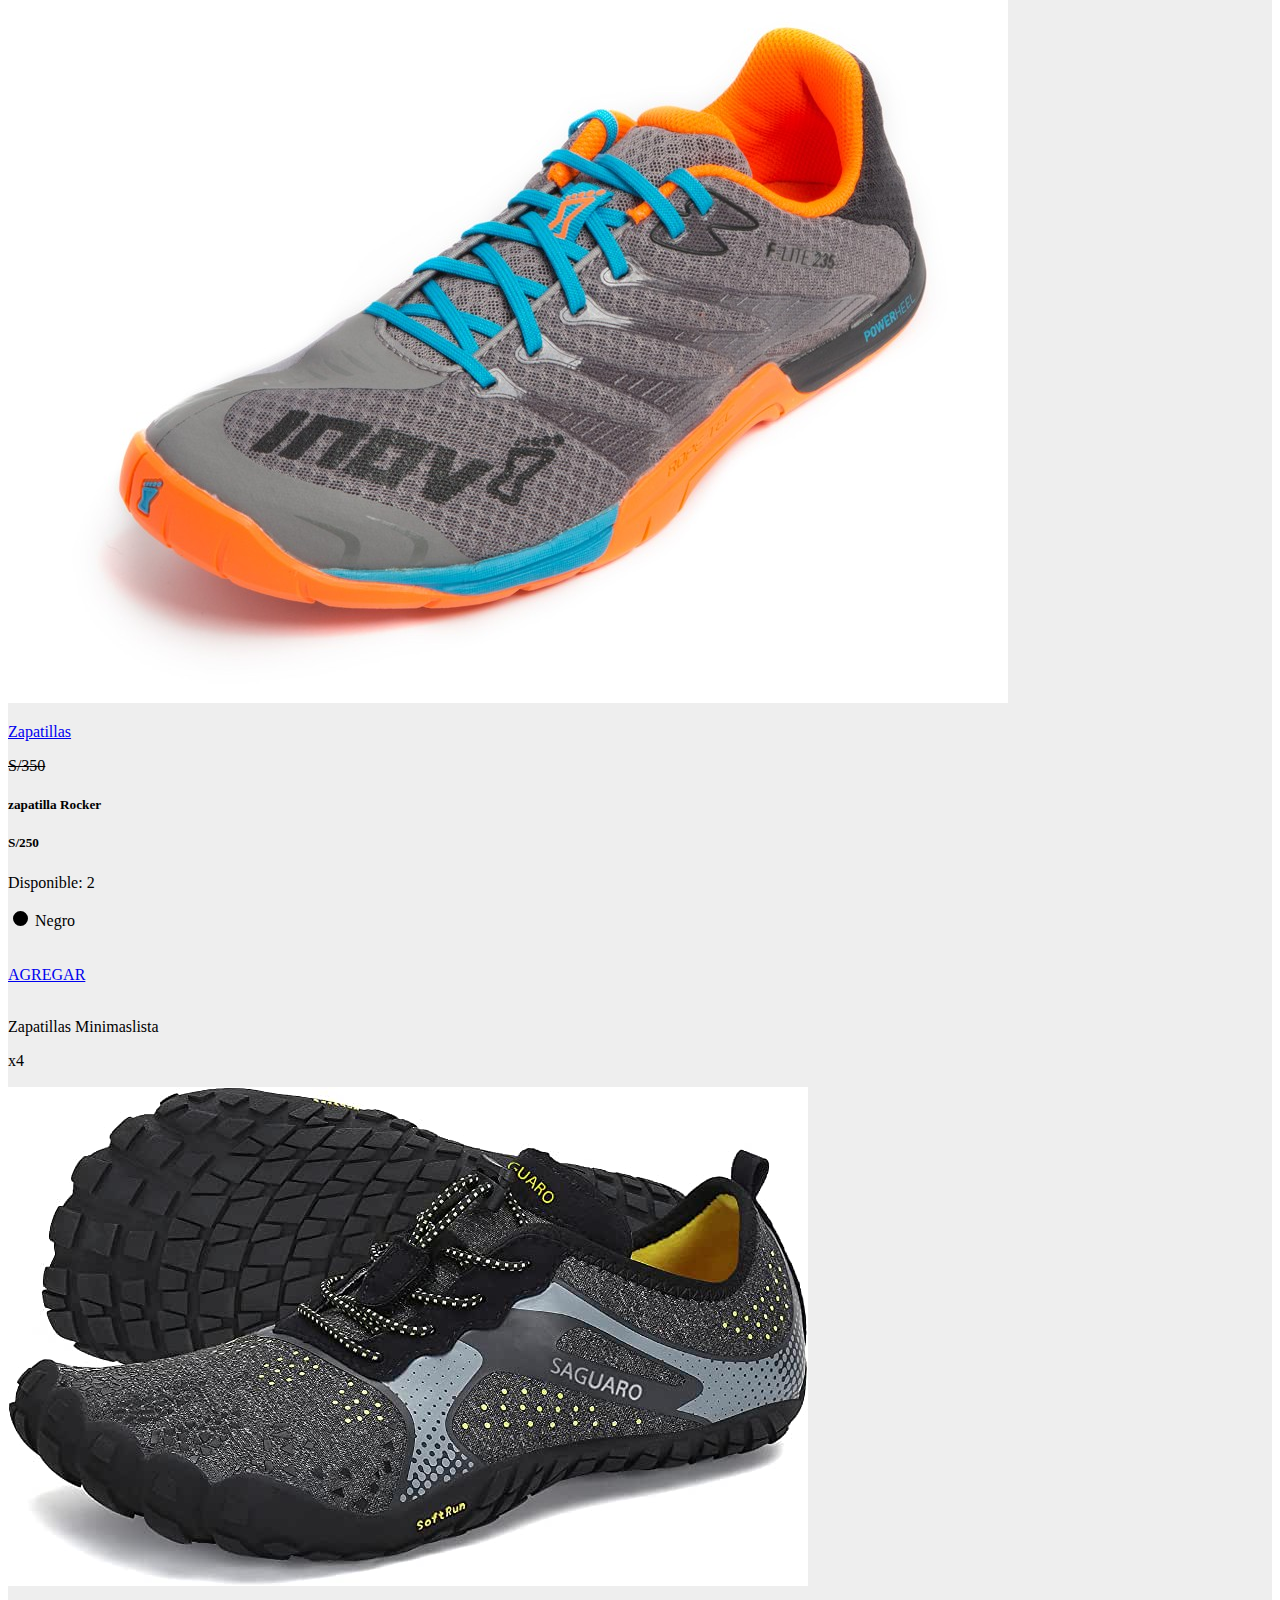
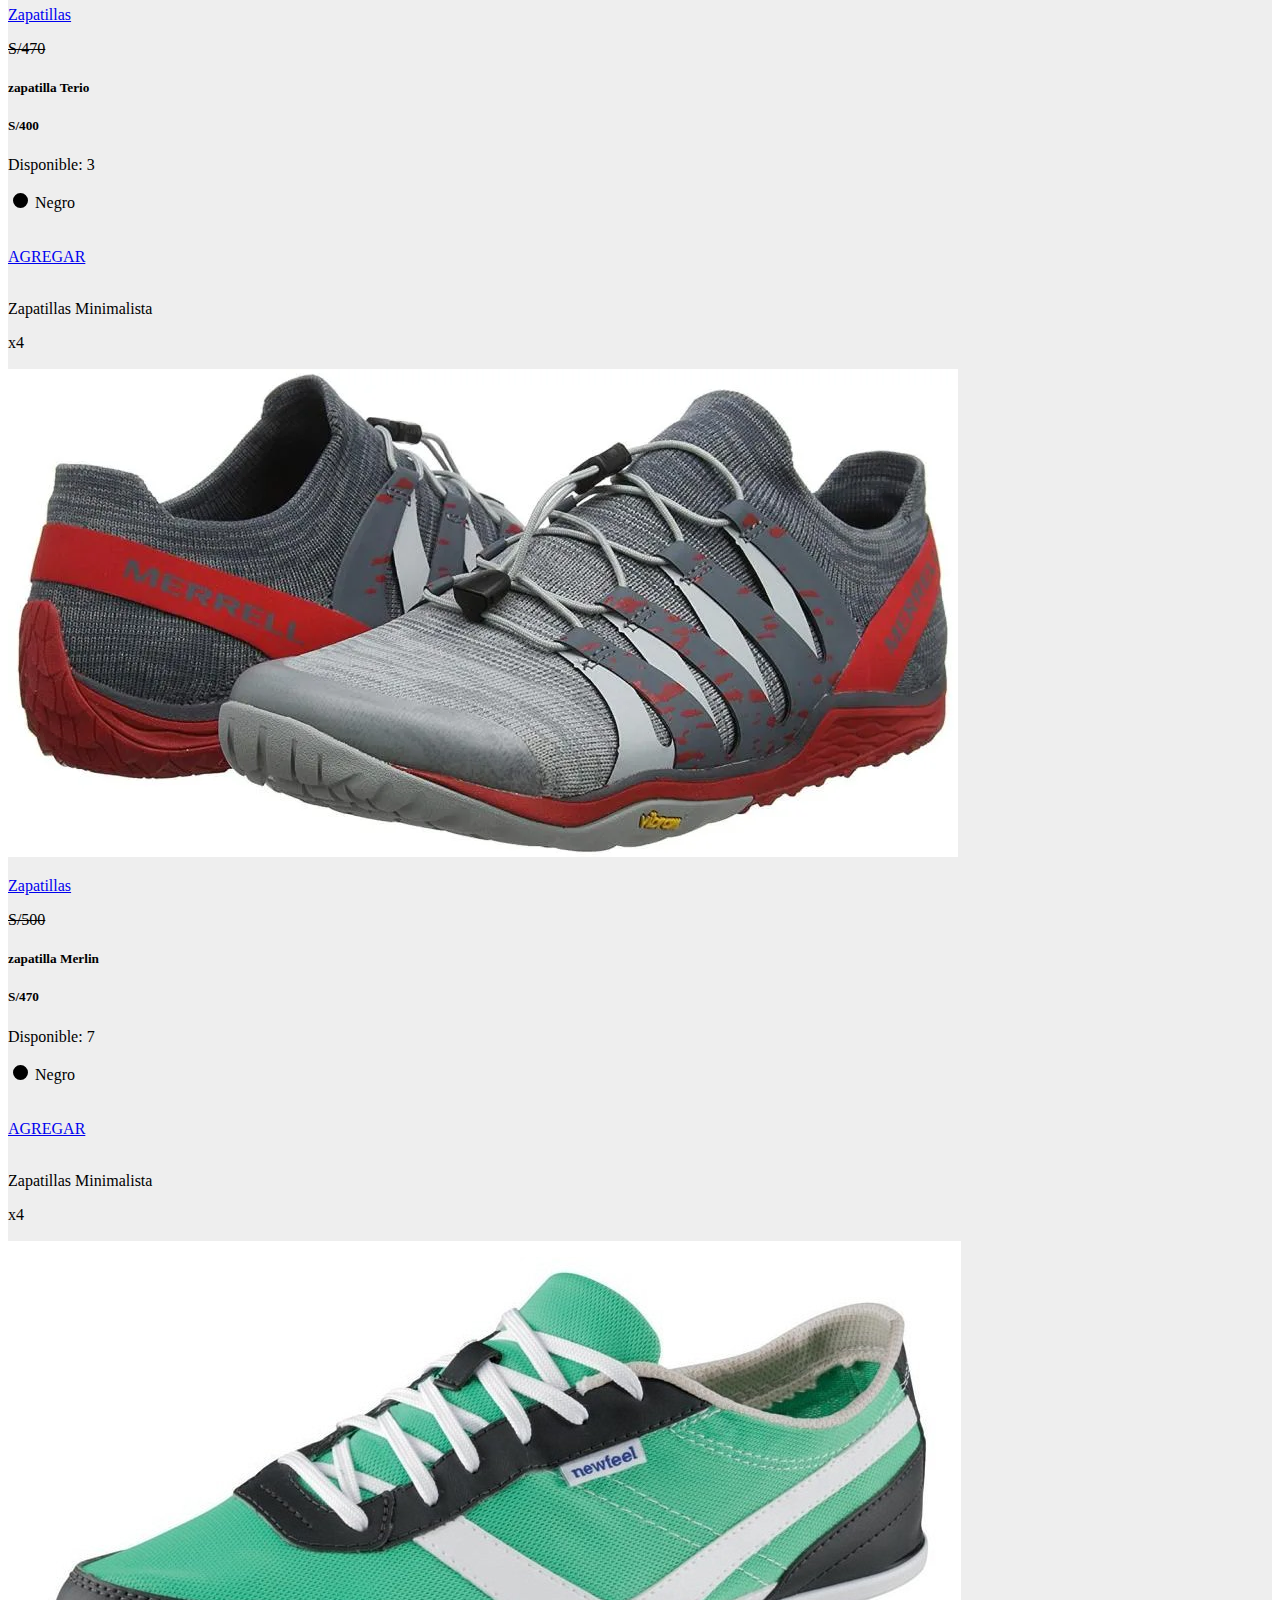
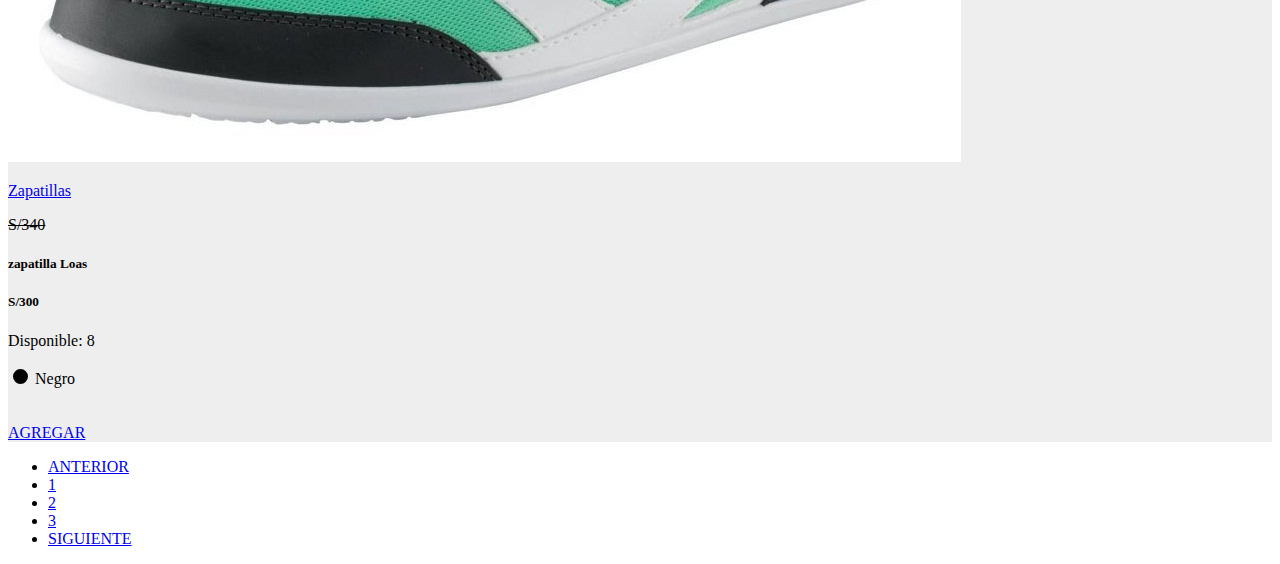
<file: EP01SE/catalogominimalista.html>
<!DOCTYPE html>
<html lang="en">
<head>
    <meta charset="UTF-8">
    <meta http-equiv="X-UA-Compatible" content="IE=edge">
    <meta name="viewport" content="width=device-width, initial-scale=1.0">
    <link rel="stylesheet" href="css/catalog.css"></link>
    <link href="https://cdn.jsdelivr.net/npm/bootstrap@5.0.2/dist/css/bootstrap.min.css" rel="stylesheet" integrity="sha384-EVSTQN3/azprG1Anm3QDgpJLIm9Nao0Yz1ztcQTwFspd3yD65VohhpuuCOmLASjC" crossorigin="anonymous">
    <link href="https://maxcdn.bootstrapcdn.com/font-awesome/4.6.3/css/font-awesome.min.css" rel="stylesheet" integrity="sha384-T8Gy5hrqNKT+hzMclPo118YTQO6cYprQmhrYwIiQ/3axmI1hQomh7Ud2hPOy8SP1" crossorigin="anonymous">
    <script src="https://cdn.jsdelivr.net/npm/bootstrap@5.0.2/dist/js/bootstrap.bundle.min.js" integrity="sha384-MrcW6ZMFYlzcLA8Nl+NtUVF0sA7MsXsP1UyJoMp4YLEuNSfAP+JcXn/tWtIaxVXM" crossorigin="anonymous"></script>
    <title>Document</title>
</head>
<body>


  <div id="carouselExampleDark" class="carousel carousel-dark slide" data-bs-ride="carousel">
    <div class="carousel-indicators">
      <button type="button" data-bs-target="#carouselExampleDark" data-bs-slide-to="0" class="active" aria-current="true" aria-label="Slide 1"></button>
      <button type="button" data-bs-target="#carouselExampleDark" data-bs-slide-to="1" aria-label="Slide 2"></button>
      <button type="button" data-bs-target="#carouselExampleDark" data-bs-slide-to="2" aria-label="Slide 3"></button>
    </div>
    <div class="carousel-inner">
      <div class="carousel-item active" data-bs-interval="10000">
        <img src="../EP01SE/images/b4.jpg" class="d-block w-100" alt="...">
        <div class="carousel-caption d-none d-md-block">
          <h5>Zapatillas de alto alcance</h5>
       
        </div>
      </div>
      <div class="carousel-item" data-bs-interval="2000">
        <img src="../EP01SE/images/b1.jpg" class="d-block w-100" alt="...">
        <div class="carousel-caption d-none d-md-block">
          <h5>Zapatillas de alto alcance</h5>
      
        </div>
      </div>
      <div class="carousel-item">
        <img src="../EP01SE/images/b4.jpg" class="d-block w-100" alt="...">
        <div class="carousel-caption d-none d-md-block">
          <h5>Zapatillas de alto alcance</h5>
        
        </div>
      </div>
    </div>
    <button class="carousel-control-prev" type="button" data-bs-target="#carouselExampleDark" data-bs-slide="prev">
      <span class="carousel-control-prev-icon" aria-hidden="true"></span>
      <span class="visually-hidden">Previous</span>
    </button>
    <button class="carousel-control-next" type="button" data-bs-target="#carouselExampleDark" data-bs-slide="next">
      <span class="carousel-control-next-icon" aria-hidden="true"></span>
      <span class="visually-hidden">Next</span>
    </button>
  </div>
<br>

    
 
<center>
      <a href="../EP01SE/index.html" class="btn btn-danger btn-lg">REGRESAR</a>
</center>
      <br>
      <br>

      <section style="background-color: #eee;">
        <div class="container py-5">
          <div class="row">
            <div class="col-md-12 col-lg-4 mb-4 mb-lg-0">
              <div class="card">
                <div class="d-flex justify-content-between p-3">
                  <p class="lead mb-0">Zapatillas Minimalista</p>
                  <div
                    class="bg-info rounded-circle d-flex align-items-center justify-content-center shadow-1-strong"
                    style="width: 35px; height: 35px;"
                  >
                    <p class="text-white mb-0 small">x4</p>
                  </div>
                </div>
                <img
                  src="../EP01SE/images/min1.jpg"
                  class="card-img-top"
                  alt="laptop"
                />
                <div class="card-body">
                  <div class="d-flex justify-content-between">
                    <p class="small"><a href="#!" class="text-muted">Zapatillas</a></p>
                    <p class="small text-danger"><s>S/350</s></p>
                  </div>
      
                  <div class="d-flex justify-content-between mb-3">
                    <h5 class="mb-0">zapatilla Rocker </h5>
                    <h5 class="text-dark mb-0">S/250</h5>
                  </div>
      
                  <div class="d-flex justify-content-between mb-2">
                    <p class="text-muted mb-0">Disponible: <span class="fw-bold">2</span></p>
                    <div class="ms-auto text-warning">
                      <i class="fa fa-star"></i>
                      <i class="fa fa-star"></i>
                      <i class="fa fa-star"></i>
                      <i class="fa fa-star"></i>
                      <i class="fa fa-star"></i>
                    </div>
                    
                  </div>

                 
                  <div class="form-check-inline">
                    <input class="form-check-input cdi" type="radio" name="flexRadioDefault" id="flexRadioDefault2">
                    <label class="form-check-label" for="flexRadioDefault2">
                      Negro
                    </label>
                  </div><br>
                  <br>
                  <a href="#" class="btn btn-primary btn-lg">
                    <i class="fa fa-cart-plus" aria-hidden="true"></i>    AGREGAR</a>
                </div>
              </div>


<br>

              <div class="card">
                <div class="d-flex justify-content-between p-3">
                  <p class="lead mb-0">Zapatillas Minimaslista</p>
                  <div
                    class="bg-info rounded-circle d-flex align-items-center justify-content-center shadow-1-strong"
                    style="width: 35px; height: 35px;"
                  >
                    <p class="text-white mb-0 small">x4</p>
                  </div>
                </div>
                <img
                  src="../EP01SE/images/min2.jpg"
                  class="card-img-top"
                  alt="laptop"
                />
                <div class="card-body">
                  <div class="d-flex justify-content-between">
                    <p class="small"><a href="#!" class="text-muted">Zapatillas</a></p>
                    <p class="small text-danger"><s>S/470</s></p>
                  </div>
      
                  <div class="d-flex justify-content-between mb-3">
                    <h5 class="mb-0">zapatilla Terio </h5>
                    <h5 class="text-dark mb-0">S/400</h5>
                  </div>
      
                  <div class="d-flex justify-content-between mb-2">
                    <p class="text-muted mb-0">Disponible: <span class="fw-bold">3</span></p>
                    <div class="ms-auto text-warning">
                      <i class="fa fa-star"></i>
                      <i class="fa fa-star"></i>
                      <i class="fa fa-star"></i>
                      <i class="fa fa-star"></i>
                      <i class="fa fa-star"></i>
                    </div>
                  </div>

                  <div class="form-check-inline">
                    <input class="form-check-input cdi" type="radio" name="flexRadioDefault" id="flexRadioDefault2">
                    <label class="form-check-label" for="flexRadioDefault2">
                      Negro
                    </label>
                  </div><br>
                  <br>
                  <a href="#" class="btn btn-primary btn-lg">
                    <i class="fa fa-cart-plus" aria-hidden="true"></i>    AGREGAR</a>
                </div>
              </div>



              <br>


              <div class="card">
                <div class="d-flex justify-content-between p-3">
                  <p class="lead mb-0">Zapatillas Minimalista</p>
                  <div
                    class="bg-info rounded-circle d-flex align-items-center justify-content-center shadow-1-strong"
                    style="width: 35px; height: 35px;"
                  >
                    <p class="text-white mb-0 small">x4</p>
                  </div>
                </div>
                <img
                  src="../EP01SE/images/min3.webp"
                  class="card-img-top"
                  alt="laptop"
                />
                <div class="card-body">
                  <div class="d-flex justify-content-between">
                    <p class="small"><a href="#!" class="text-muted">Zapatillas</a></p>
                    <p class="small text-danger"><s>S/500</s></p>
                  </div>
      
                  <div class="d-flex justify-content-between mb-3">
                    <h5 class="mb-0">zapatilla Merlin </h5>
                    <h5 class="text-dark mb-0">S/470</h5>
                  </div>
      
                  <div class="d-flex justify-content-between mb-2">
                    <p class="text-muted mb-0">Disponible: <span class="fw-bold">7</span></p>
                    <div class="ms-auto text-warning">
                      <i class="fa fa-star"></i>
                      <i class="fa fa-star"></i>
                      <i class="fa fa-star"></i>
                      <i class="fa fa-star"></i>
                      <i class="fa fa-star"></i>
                    </div>
                  </div>

                  <div class="form-check-inline">
                    <input class="form-check-input cdi" type="radio" name="flexRadioDefault" id="flexRadioDefault2">
                    <label class="form-check-label" for="flexRadioDefault2">
                      Negro
                    </label>
                  </div><br>
                  <br>
                  <a href="#" class="btn btn-primary btn-lg">
                    <i class="fa fa-cart-plus" aria-hidden="true"></i>    AGREGAR</a>
                </div>
              </div>


              <br>


              <div class="card">
                <div class="d-flex justify-content-between p-3">
                  <p class="lead mb-0">Zapatillas Minimalista</p>
                  <div
                    class="bg-info rounded-circle d-flex align-items-center justify-content-center shadow-1-strong"
                    style="width: 35px; height: 35px;"
                  >
                    <p class="text-white mb-0 small">x4</p>
                  </div>
                </div>
                <img
                  src="../EP01SE/images/min4.jpg"
                  class="card-img-top"
                  alt="laptop"
                />
                <div class="card-body">
                  <div class="d-flex justify-content-between">
                    <p class="small"><a href="#!" class="text-muted">Zapatillas</a></p>
                    <p class="small text-danger"><s>S/340</s></p>
                  </div>
      
                  <div class="d-flex justify-content-between mb-3">
                    <h5 class="mb-0">zapatilla Loas </h5>
                    <h5 class="text-dark mb-0">S/300</h5>
                  </div>
      
                  <div class="d-flex justify-content-between mb-2">
                    <p class="text-muted mb-0">Disponible: <span class="fw-bold">8</span></p>
                    <div class="ms-auto text-warning">
                      <i class="fa fa-star"></i>
                      <i class="fa fa-star"></i>
                      <i class="fa fa-star"></i>
                      <i class="fa fa-star"></i>
                      <i class="fa fa-star"></i>
                    </div>
                  </div>

                  <div class="form-check-inline">
                    <input class="form-check-input cdi" type="radio" name="flexRadioDefault" id="flexRadioDefault2">
                    <label class="form-check-label" for="flexRadioDefault2">
                      Negro
                    </label>
                  </div><br>
                  <br>
                  <a href="#" class="btn btn-primary btn-lg">
                    <i class="fa fa-cart-plus" aria-hidden="true"></i>    AGREGAR</a>
                </div>
              </div>
           
      </section>

      <nav aria-label="Page navigation example">
        <ul class="pagination">
          <li class="page-item"><a class="page-link" href="#">ANTERIOR</a></li>
          <li class="page-item"><a class="page-link" href="#">1</a></li>
          <li class="page-item"><a class="page-link" href="#">2</a></li>
          <li class="page-item"><a class="page-link" href="#">3</a></li>
          <li class="page-item"><a class="page-link" href="#">SIGUIENTE</a></li>
        </ul>
      </nav>
    
</body>
</html>
</file>
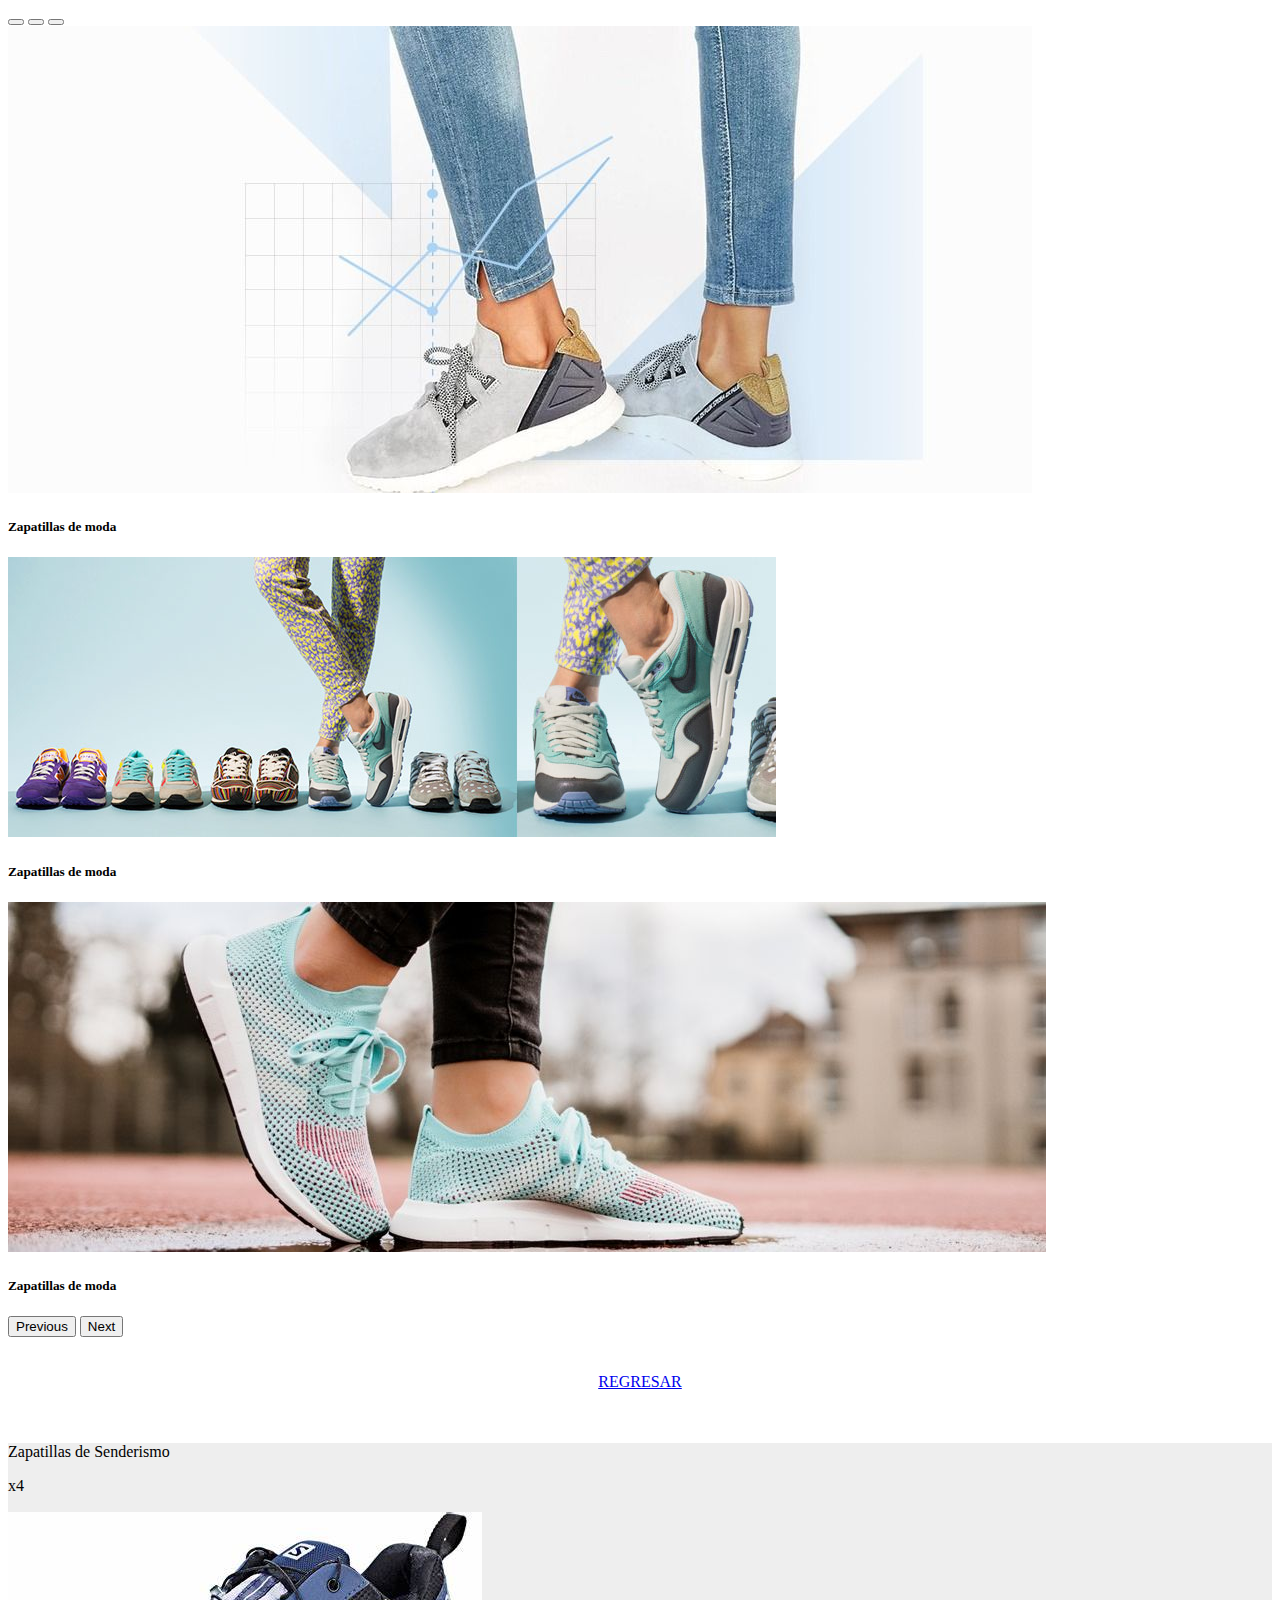
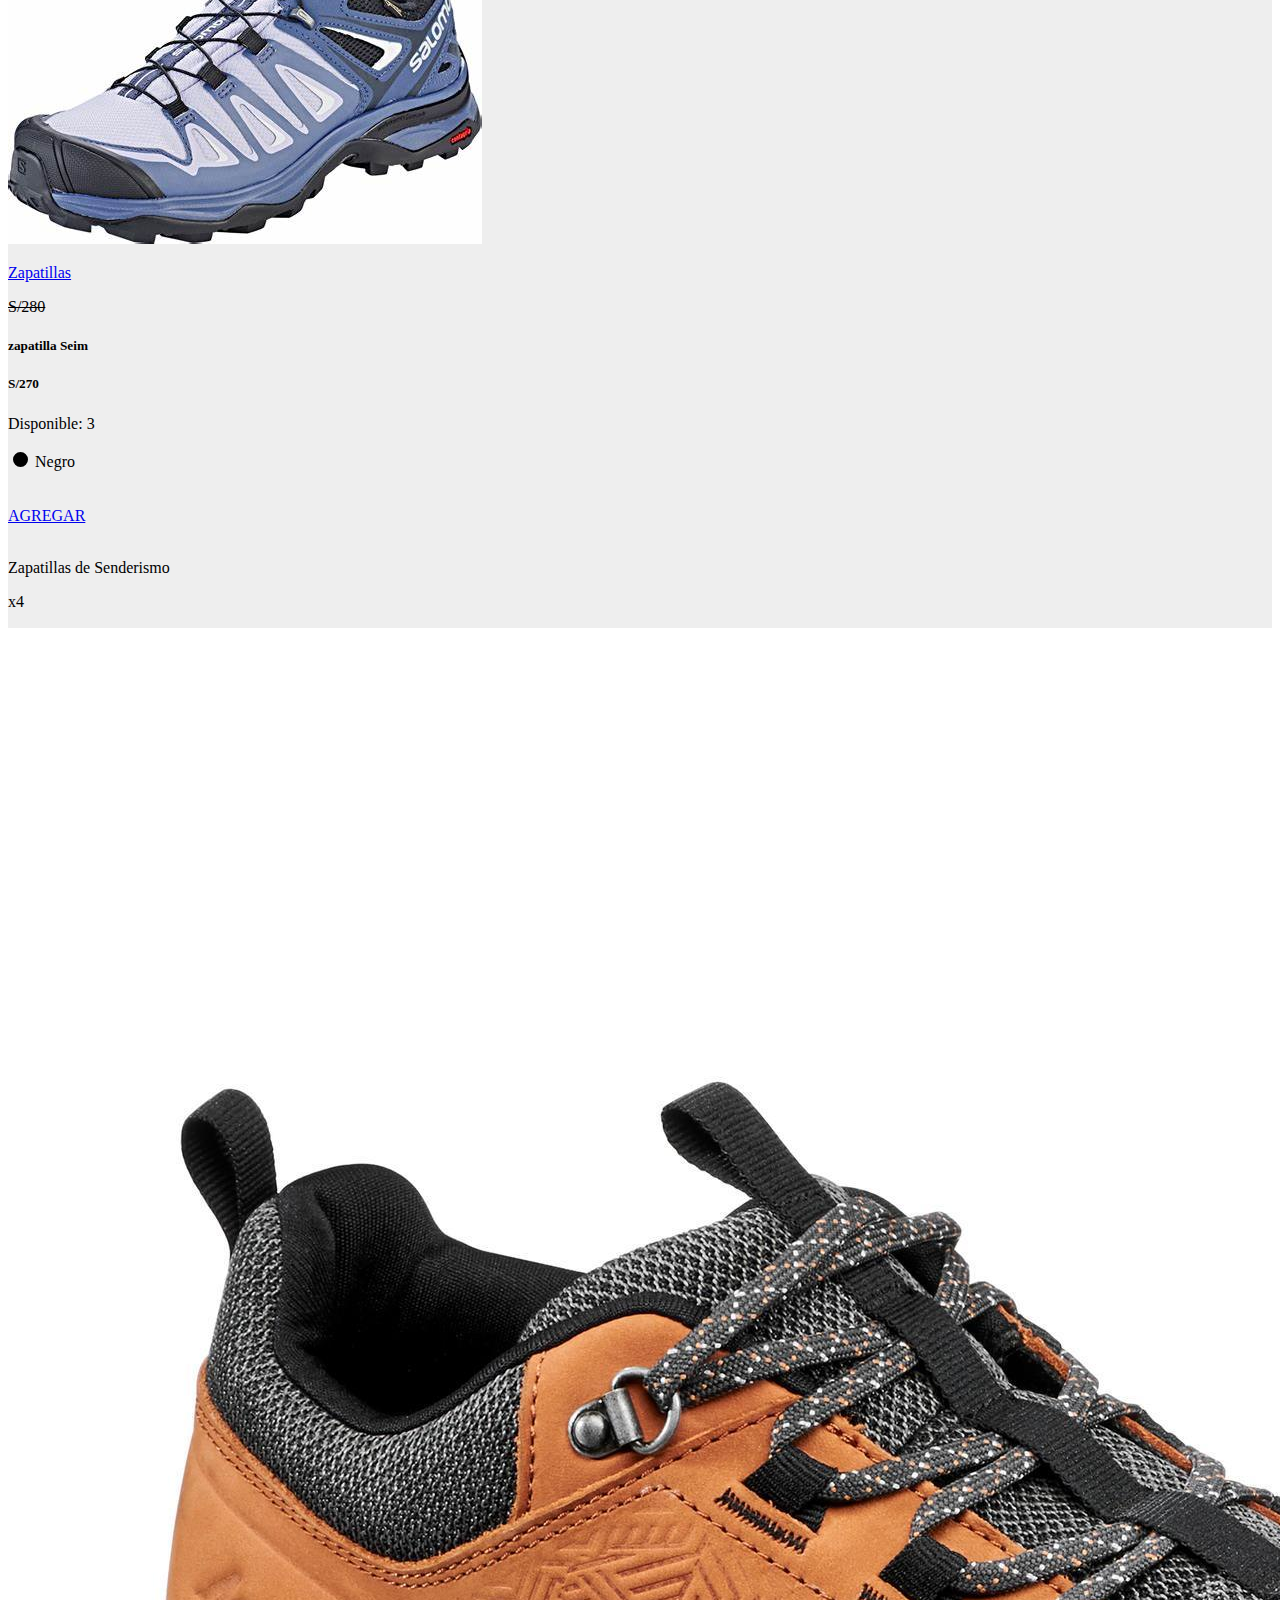
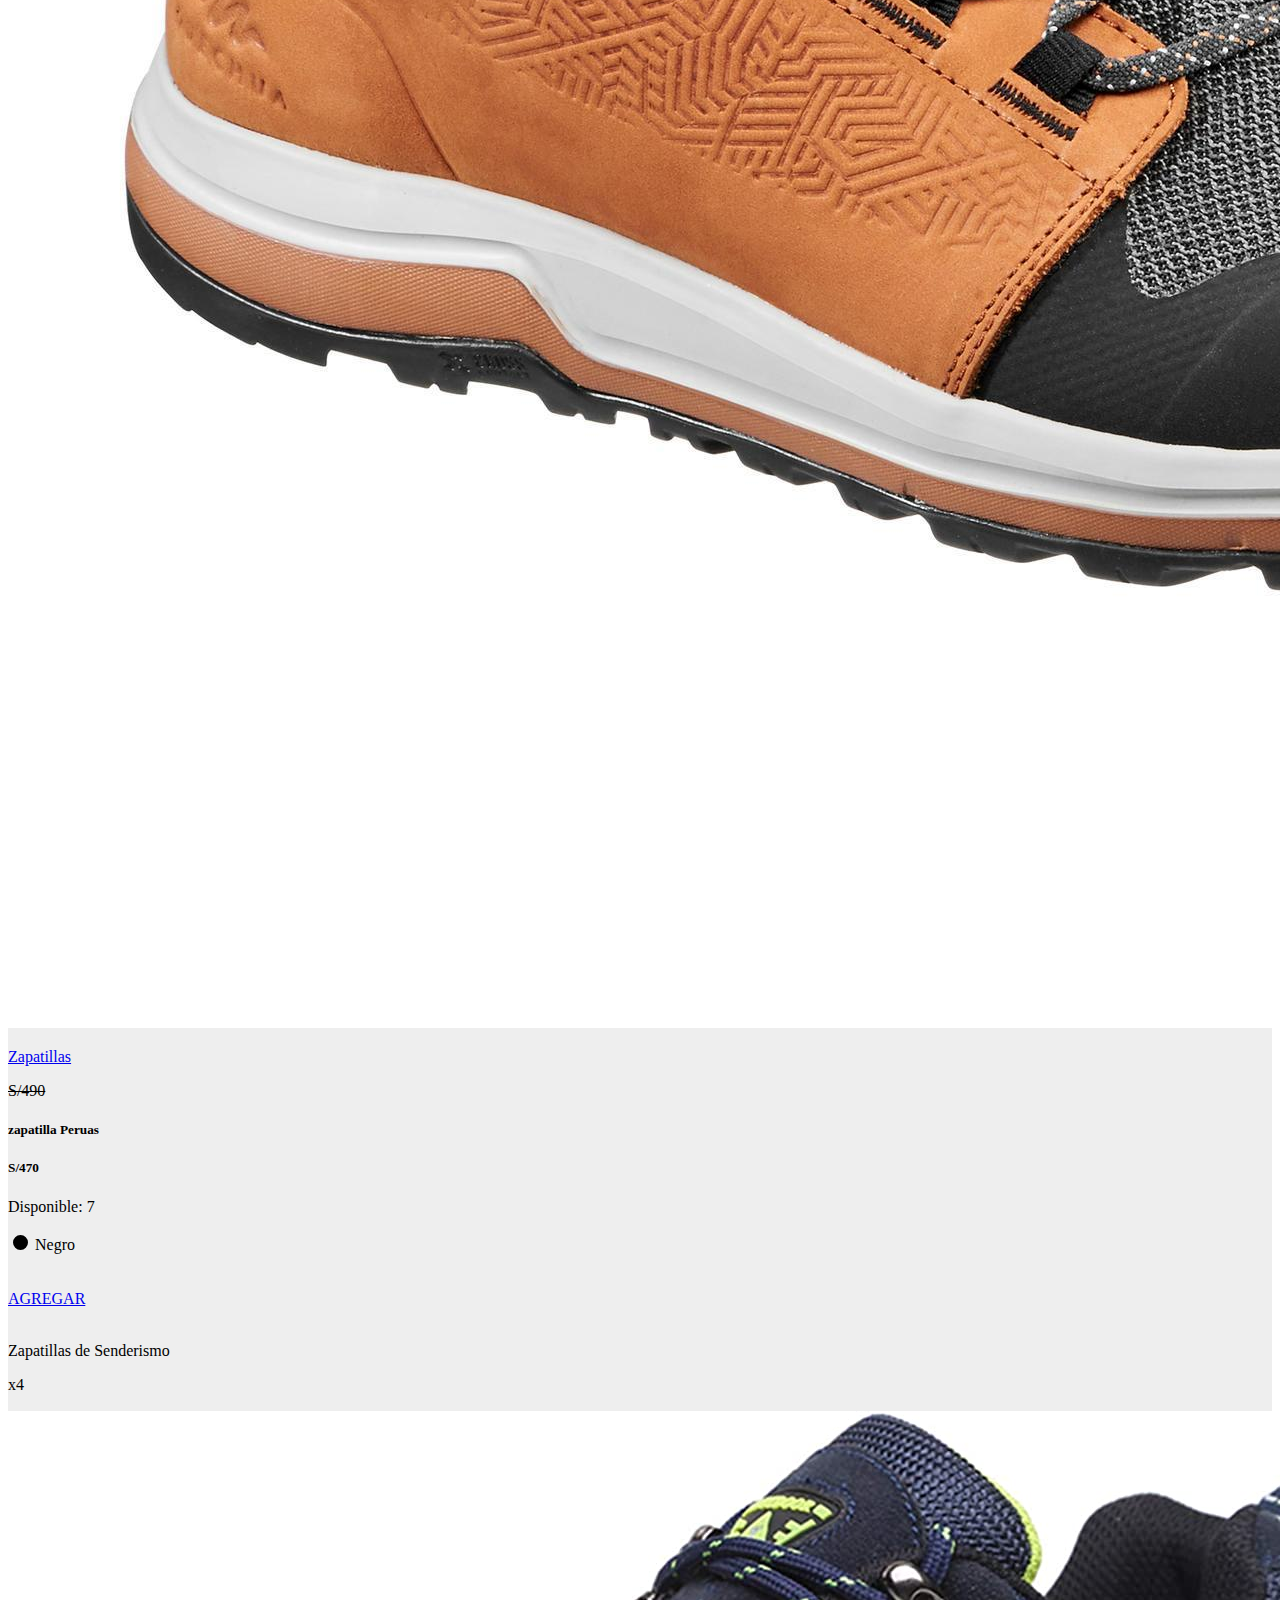
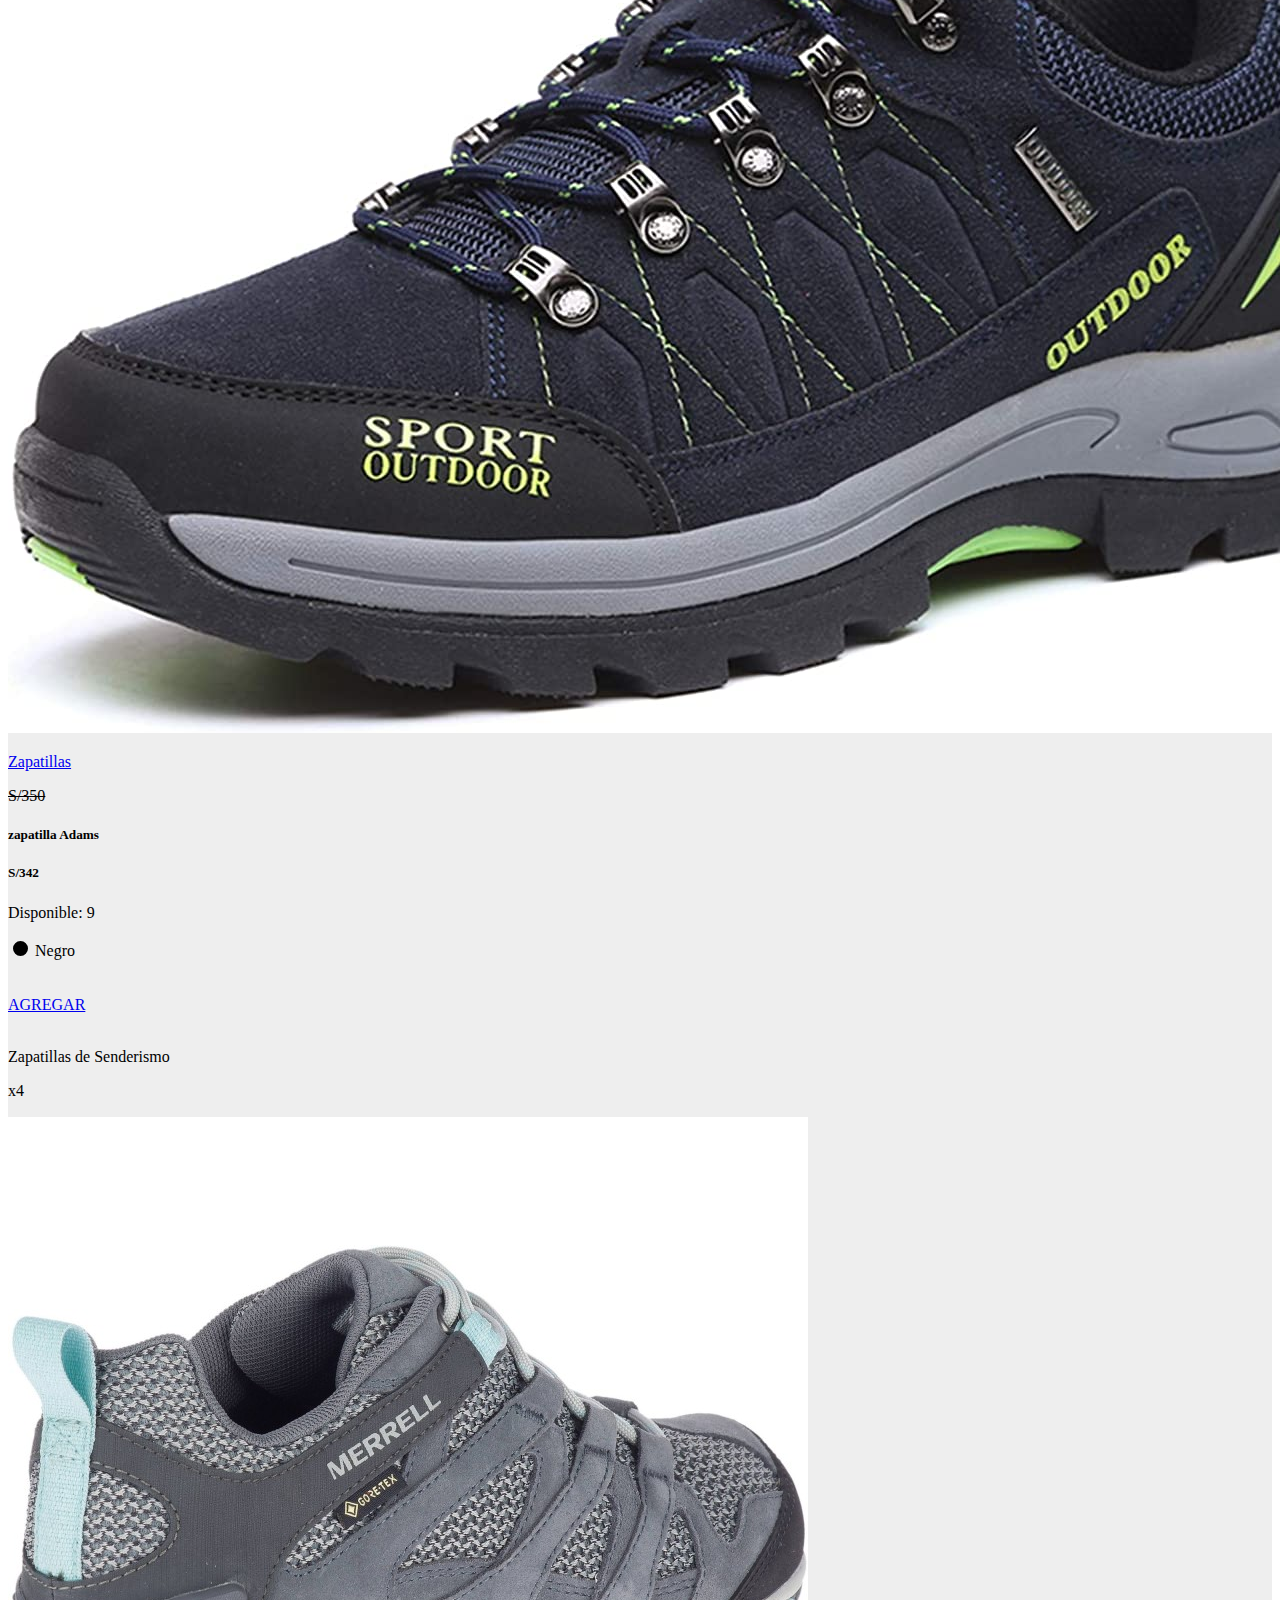
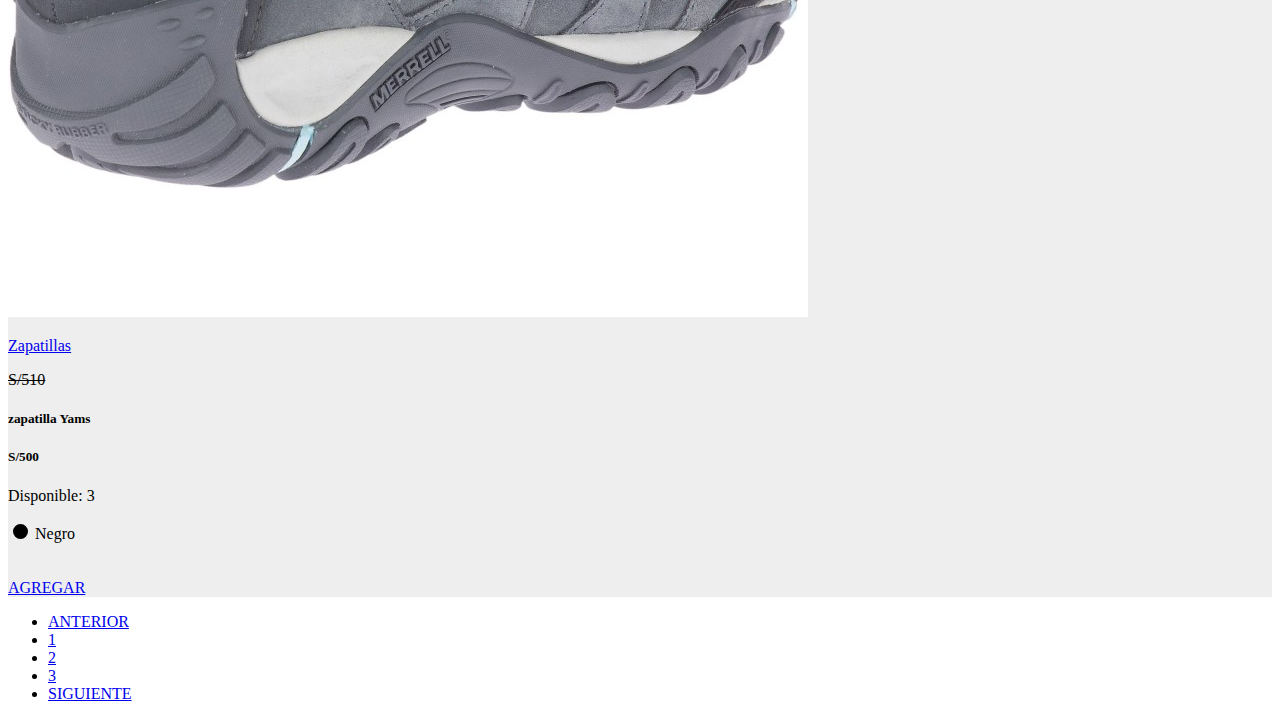
<file: EP01SE/catalogosenderismo.html>
<!DOCTYPE html>
<html lang="en">
<head>
    <meta charset="UTF-8">
    <meta http-equiv="X-UA-Compatible" content="IE=edge">
    <meta name="viewport" content="width=device-width, initial-scale=1.0">
    <link rel="stylesheet" href="css/catalog.css"></link>
    <link href="https://cdn.jsdelivr.net/npm/bootstrap@5.0.2/dist/css/bootstrap.min.css" rel="stylesheet" integrity="sha384-EVSTQN3/azprG1Anm3QDgpJLIm9Nao0Yz1ztcQTwFspd3yD65VohhpuuCOmLASjC" crossorigin="anonymous">
    <link href="https://maxcdn.bootstrapcdn.com/font-awesome/4.6.3/css/font-awesome.min.css" rel="stylesheet" integrity="sha384-T8Gy5hrqNKT+hzMclPo118YTQO6cYprQmhrYwIiQ/3axmI1hQomh7Ud2hPOy8SP1" crossorigin="anonymous">
    <script src="https://cdn.jsdelivr.net/npm/bootstrap@5.0.2/dist/js/bootstrap.bundle.min.js" integrity="sha384-MrcW6ZMFYlzcLA8Nl+NtUVF0sA7MsXsP1UyJoMp4YLEuNSfAP+JcXn/tWtIaxVXM" crossorigin="anonymous"></script>
    <title>Document</title>
</head>
<body>


  <div id="carouselExampleDark" class="carousel carousel-dark slide" data-bs-ride="carousel">
    <div class="carousel-indicators">
      <button type="button" data-bs-target="#carouselExampleDark" data-bs-slide-to="0" class="active" aria-current="true" aria-label="Slide 1"></button>
      <button type="button" data-bs-target="#carouselExampleDark" data-bs-slide-to="1" aria-label="Slide 2"></button>
      <button type="button" data-bs-target="#carouselExampleDark" data-bs-slide-to="2" aria-label="Slide 3"></button>
    </div>
    <div class="carousel-inner">
      <div class="carousel-item active" data-bs-interval="10000">
        <img src="../EP01SE/images/b1.jpg" class="d-block w-100" alt="...">
        <div class="carousel-caption d-none d-md-block">
          <h5>Zapatillas de moda</h5>
       
        </div>
      </div>
      <div class="carousel-item" data-bs-interval="2000">
        <img src="../EP01SE/images/b3.jpg" class="d-block w-100" alt="...">
        <div class="carousel-caption d-none d-md-block">
          <h5>Zapatillas de moda</h5>
      
        </div>
      </div>
      <div class="carousel-item">
        <img src="../EP01SE/images/b4.jpg" class="d-block w-100" alt="...">
        <div class="carousel-caption d-none d-md-block">
          <h5>Zapatillas de moda</h5>
        
        </div>
      </div>
    </div>
    <button class="carousel-control-prev" type="button" data-bs-target="#carouselExampleDark" data-bs-slide="prev">
      <span class="carousel-control-prev-icon" aria-hidden="true"></span>
      <span class="visually-hidden">Previous</span>
    </button>
    <button class="carousel-control-next" type="button" data-bs-target="#carouselExampleDark" data-bs-slide="next">
      <span class="carousel-control-next-icon" aria-hidden="true"></span>
      <span class="visually-hidden">Next</span>
    </button>
  </div>
<br>

    
      <br>
   
<center>
      <a href="../EP01SE/index.html" class="btn btn-danger btn-lg">REGRESAR</a>
    
      </center>

      <br>
      <br>

      <section style="background-color: #eee;">
        <div class="container py-5">
          <div class="row">
            <div class="col-md-12 col-lg-4 mb-4 mb-lg-0">
              <div class="card">
                <div class="d-flex justify-content-between p-3">
                  <p class="lead mb-0">Zapatillas de Senderismo</p>
                  <div
                    class="bg-info rounded-circle d-flex align-items-center justify-content-center shadow-1-strong"
                    style="width: 35px; height: 35px;"
                  >
                    <p class="text-white mb-0 small">x4</p>
                  </div>
                </div>
                <img
                  src="../EP01SE/images/sen1.jpg"
                  class="card-img-top"
                  alt="laptop"
                />
                <div class="card-body">
                  <div class="d-flex justify-content-between">
                    <p class="small"><a href="#!" class="text-muted">Zapatillas</a></p>
                    <p class="small text-danger"><s>S/280</s></p>
                  </div>
      
                  <div class="d-flex justify-content-between mb-3">
                    <h5 class="mb-0">zapatilla Seim </h5>
                    <h5 class="text-dark mb-0">S/270</h5>
                  </div>
      
                  <div class="d-flex justify-content-between mb-2">
                    <p class="text-muted mb-0">Disponible: <span class="fw-bold">3</span></p>
                    <div class="ms-auto text-warning">
                      <i class="fa fa-star"></i>
                      <i class="fa fa-star"></i>
                      <i class="fa fa-star"></i>
                      <i class="fa fa-star"></i>
                      <i class="fa fa-star"></i>
                    </div>
                    
                  </div>

                 
                  <div class="form-check-inline">
                    <input class="form-check-input cdi" type="radio" name="flexRadioDefault" id="flexRadioDefault2">
                    <label class="form-check-label" for="flexRadioDefault2">
                      Negro
                    </label>
                  </div><br>
                  <br>
                  <a href="#" class="btn btn-primary btn-lg">
                    <i class="fa fa-cart-plus" aria-hidden="true"></i>    AGREGAR</a>
                </div>
              </div>


<br>

              <div class="card">
                <div class="d-flex justify-content-between p-3">
                  <p class="lead mb-0">Zapatillas de Senderismo</p>
                  <div
                    class="bg-info rounded-circle d-flex align-items-center justify-content-center shadow-1-strong"
                    style="width: 35px; height: 35px;"
                  >
                    <p class="text-white mb-0 small">x4</p>
                  </div>
                </div>
                <img
                  src="../EP01SE/images/sen2.jpg"
                  class="card-img-top"
                  alt="laptop"
                />
                <div class="card-body">
                  <div class="d-flex justify-content-between">
                    <p class="small"><a href="#!" class="text-muted">Zapatillas</a></p>
                    <p class="small text-danger"><s>S/490</s></p>
                  </div>
      
                  <div class="d-flex justify-content-between mb-3">
                    <h5 class="mb-0">zapatilla Peruas </h5>
                    <h5 class="text-dark mb-0">S/470</h5>
                  </div>
      
                  <div class="d-flex justify-content-between mb-2">
                    <p class="text-muted mb-0">Disponible: <span class="fw-bold">7</span></p>
                    <div class="ms-auto text-warning">
                      <i class="fa fa-star"></i>
                      <i class="fa fa-star"></i>
                      <i class="fa fa-star"></i>
                      <i class="fa fa-star"></i>
                      <i class="fa fa-star"></i>
                    </div>
                  </div>

                  <div class="form-check-inline">
                    <input class="form-check-input cdi" type="radio" name="flexRadioDefault" id="flexRadioDefault2">
                    <label class="form-check-label" for="flexRadioDefault2">
                      Negro
                    </label>
                  </div><br>
                  <br>
                  <a href="#" class="btn btn-primary btn-lg">
                    <i class="fa fa-cart-plus" aria-hidden="true"></i>    AGREGAR</a>
                </div>
              </div>



              <br>


              <div class="card">
                <div class="d-flex justify-content-between p-3">
                  <p class="lead mb-0">Zapatillas de Senderismo</p>
                  <div
                    class="bg-info rounded-circle d-flex align-items-center justify-content-center shadow-1-strong"
                    style="width: 35px; height: 35px;"
                  >
                    <p class="text-white mb-0 small">x4</p>
                  </div>
                </div>
                <img
                  src="../EP01SE/images/sen3.jpg"
                  class="card-img-top"
                  alt="laptop"
                />
                <div class="card-body">
                  <div class="d-flex justify-content-between">
                    <p class="small"><a href="#!" class="text-muted">Zapatillas</a></p>
                    <p class="small text-danger"><s>S/350</s></p>
                  </div>
      
                  <div class="d-flex justify-content-between mb-3">
                    <h5 class="mb-0">zapatilla Adams </h5>
                    <h5 class="text-dark mb-0">S/342</h5>
                  </div>
      
                  <div class="d-flex justify-content-between mb-2">
                    <p class="text-muted mb-0">Disponible: <span class="fw-bold">9</span></p>
                    <div class="ms-auto text-warning">
                      <i class="fa fa-star"></i>
                      <i class="fa fa-star"></i>
                      <i class="fa fa-star"></i>
                      <i class="fa fa-star"></i>
                      <i class="fa fa-star"></i>
                    </div>
                  </div>

                  <div class="form-check-inline">
                    <input class="form-check-input cdi" type="radio" name="flexRadioDefault" id="flexRadioDefault2">
                    <label class="form-check-label" for="flexRadioDefault2">
                      Negro
                    </label>
                  </div><br>
                  <br>
                  <a href="#" class="btn btn-primary btn-lg">
                    <i class="fa fa-cart-plus" aria-hidden="true"></i>    AGREGAR</a>
                </div>
              </div>


              <br>


              <div class="card">
                <div class="d-flex justify-content-between p-3">
                  <p class="lead mb-0">Zapatillas de Senderismo</p>
                  <div
                    class="bg-info rounded-circle d-flex align-items-center justify-content-center shadow-1-strong"
                    style="width: 35px; height: 35px;"
                  >
                    <p class="text-white mb-0 small">x4</p>
                  </div>
                </div>
                <img
                  src="../EP01SE/images/sen4.jpg"
                  class="card-img-top"
                  alt="laptop"
                />
                <div class="card-body">
                  <div class="d-flex justify-content-between">
                    <p class="small"><a href="#!" class="text-muted">Zapatillas</a></p>
                    <p class="small text-danger"><s>S/510</s></p>
                  </div>
      
                  <div class="d-flex justify-content-between mb-3">
                    <h5 class="mb-0">zapatilla Yams </h5>
                    <h5 class="text-dark mb-0">S/500</h5>
                  </div>
      
                  <div class="d-flex justify-content-between mb-2">
                    <p class="text-muted mb-0">Disponible: <span class="fw-bold">3</span></p>
                    <div class="ms-auto text-warning">
                      <i class="fa fa-star"></i>
                      <i class="fa fa-star"></i>
                      <i class="fa fa-star"></i>
                      <i class="fa fa-star"></i>
                      <i class="fa fa-star"></i>
                    </div>
                  </div>

                  <div class="form-check-inline">
                    <input class="form-check-input cdi" type="radio" name="flexRadioDefault" id="flexRadioDefault2">
                    <label class="form-check-label" for="flexRadioDefault2">
                      Negro
                    </label>
                  </div><br>
                  <br>
                  <a href="#" class="btn btn-primary btn-lg">
                    <i class="fa fa-cart-plus" aria-hidden="true"></i>    AGREGAR</a>
                </div>
              </div>
           
      </section>

      <nav aria-label="Page navigation example">
        <ul class="pagination">
          <li class="page-item"><a class="page-link" href="#">ANTERIOR</a></li>
          <li class="page-item"><a class="page-link" href="#">1</a></li>
          <li class="page-item"><a class="page-link" href="#">2</a></li>
          <li class="page-item"><a class="page-link" href="#">3</a></li>
          <li class="page-item"><a class="page-link" href="#">SIGUIENTE</a></li>
        </ul>
      </nav>
    
</body>
</html>
</file>
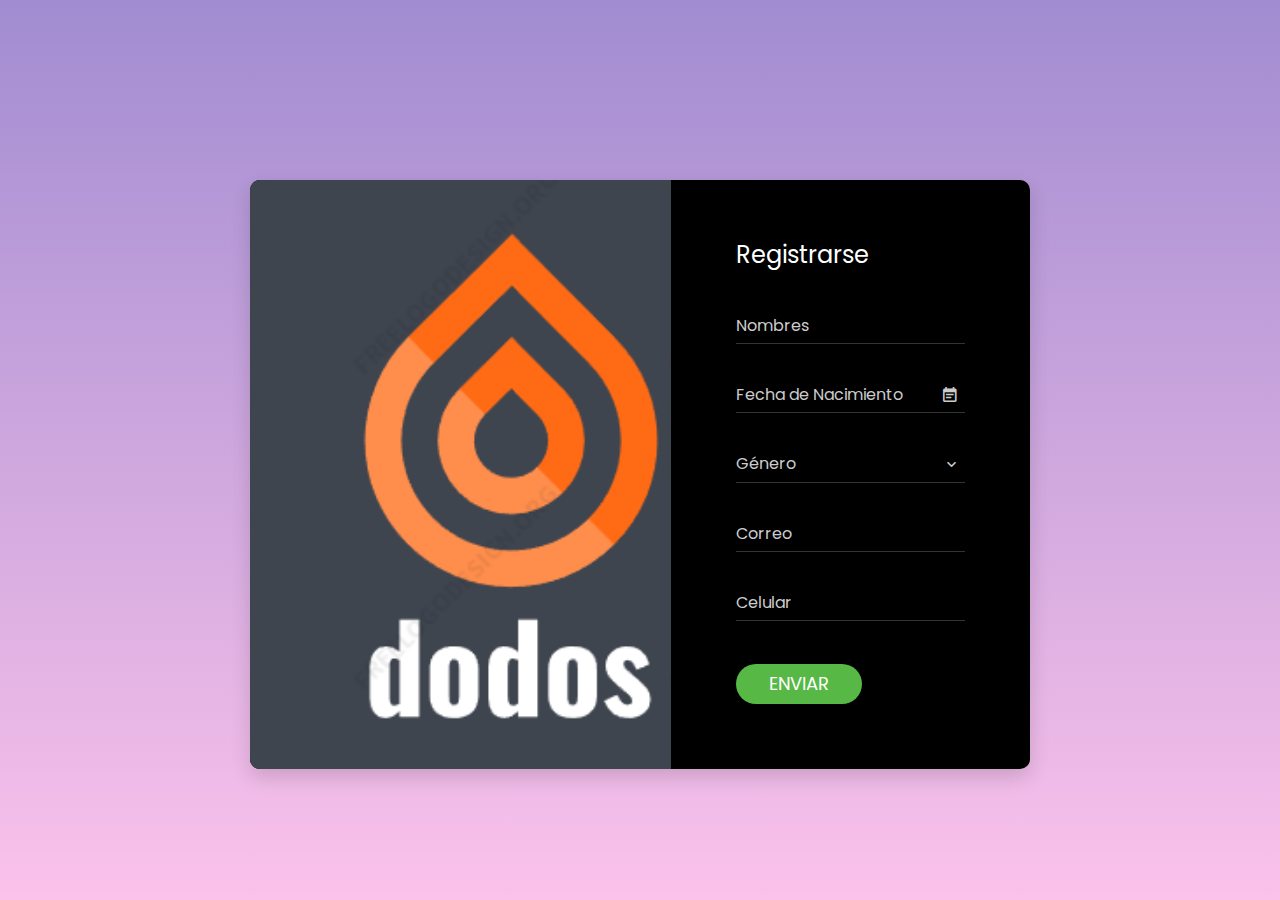
<file: EP01SE/formulario.html>
<!DOCTYPE html>
<html lang="en">

<head>
    <!-- Required meta tags-->
    <meta charset="UTF-8">
    <meta name="viewport" content="width=device-width, initial-scale=1, shrink-to-fit=no">
    <meta name="description" content="Colorlib Templates">
    <meta name="author" content="Colorlib">
    <meta name="keywords" content="Colorlib Templates">

    <!-- Title Page-->
    <title>Registro</title>

    <!-- Icons font CSS-->
    <link href="vendor/mdi-font/css/material-design-iconic-font.min.css" rel="stylesheet" media="all">
    <link href="vendor/font-awesome-4.7/css/font-awesome.min.css" rel="stylesheet" media="all">
    <!-- Font special for pages-->
    <link href="https://fonts.googleapis.com/css?family=Poppins:100,100i,200,200i,300,300i,400,400i,500,500i,600,600i,700,700i,800,800i,900,900i" rel="stylesheet">

    <!-- Vendor CSS-->
    <link href="vendor/select2/select2.min.css" rel="stylesheet" media="all">
    <link href="vendor/datepicker/daterangepicker.css" rel="stylesheet" media="all">

    <!-- Main CSS-->
    <link href="css/main.css" rel="stylesheet" media="all">
    <script src="js/Validaciones.js"></script>
</head>

<body>
    <div class="page-wrapper bg-gra-01 p-t-180 p-b-100 font-poppins">
        <div class="wrapper wrapper--w780">
            <div class="card card-3">
                <div class="card-heading"></div>
                <div class="card-body">
                    <h2 class="title">Registrarse</h2>
                    <form method="POST" id="registro" name="registro">
                        <div class="input-group">
                            <input class="input--style-3" type="text" onkeyup="validar()" placeholder="Nombres" name="name" id="name" required>
                            <div id="message" style="position: absolute; left: 10px; top: 50px; background-color: Yellow; z-index: 10" hidden>
                                Introduzca solo letras (A-Z) o (a-z). Máximo 35 caracteres.
                              </div>
                        </div>
                        <div class="input-group">
                            <input class="input--style-3 js-datepicker" type="text" placeholder="Fecha de Nacimiento" name="nac" required>
                            <i class="zmdi zmdi-calendar-note input-icon js-btn-calendar"></i>
                        </div>
                        <div class="input-group">
                            <div class="rs-select2 js-select-simple select--no-search">
                                <select name="gender" required>
                                    <option disabled="disabled" selected="selected">Género</option>
                                    <option>Masculino</option>
                                    <option>Femenino</option>
                                 
                                </select>
                                <div class="select-dropdown"></div>
                            </div>
                        </div>
                        <div class="input-group">
                            <input class="input--style-3" type="email" placeholder="Correo" name="email" required>
                        </div>
                        <div class="input-group">
                            <input class="input--style-3" type="number" placeholder="Celular" name="phone" required>
                        </div>
                        <div class="p-t-10">
                           <a href="/index.html"><button class="btn btn--pill btn--green" type="submit">ENVIAR</button></a>
                        </div>
                    </form>
                </div>
            </div>
        </div>
    </div>

    <!-- Jquery JS-->
    <script src="vendor/jquery/jquery.min.js"></script>
    <!-- Vendor JS-->
    <script src="vendor/select2/select2.min.js"></script>
    <script src="vendor/datepicker/moment.min.js"></script>
    <script src="vendor/datepicker/daterangepicker.js"></script>

    <!-- Main JS-->
    <script src="js/global.js"></script>

</body><!-- This templates was made by Colorlib (https://colorlib.com) -->

</html>
<!-- end document-->
</file>
<file: EP01SE/css/catalog.css>
input[type="radio"]:checked::after{
    display: inline-block;
    content: "";
    position: relative;
    height: 7px;
    width: 7px;
    background: blue;
    border:1px solid blue;
    border-radius: 50%;
    top: -2px;
    left: 1px;
}
input[type='radio']{
    appearance: none;
    border-radius: 50%;
    border: 2px solid black;
    background-color: black;
    width: 15px;
    height: 15px;
 }
</file>
<file: EP01SE/vendor/datepicker/daterangepicker.css>
.daterangepicker {
  position: absolute;
  color: inherit;
  background-color: #fff;
  border-radius: 4px;
  width: 278px;
  padding: 4px;
  margin-top: 1px;
  top: 100px;
  left: 20px;
  /* Calendars */ }
  .daterangepicker:before, .daterangepicker:after {
    position: absolute;
    display: inline-block;
    border-bottom-color: rgba(0, 0, 0, 0.2);
    content: ''; }
  .daterangepicker:before {
    top: -7px;
    border-right: 7px solid transparent;
    border-left: 7px solid transparent;
    border-bottom: 7px solid #ccc; }
  .daterangepicker:after {
    top: -6px;
    border-right: 6px solid transparent;
    border-bottom: 6px solid #fff;
    border-left: 6px solid transparent; }
  .daterangepicker.opensleft:before {
    right: 9px; }
  .daterangepicker.opensleft:after {
    right: 10px; }
  .daterangepicker.openscenter:before {
    left: 0;
    right: 0;
    width: 0;
    margin-left: auto;
    margin-right: auto; }
  .daterangepicker.openscenter:after {
    left: 0;
    right: 0;
    width: 0;
    margin-left: auto;
    margin-right: auto; }
  .daterangepicker.opensright:before {
    left: 9px; }
  .daterangepicker.opensright:after {
    left: 10px; }
  .daterangepicker.dropup {
    margin-top: -5px; }
    .daterangepicker.dropup:before {
      top: initial;
      bottom: -7px;
      border-bottom: initial;
      border-top: 7px solid #ccc; }
    .daterangepicker.dropup:after {
      top: initial;
      bottom: -6px;
      border-bottom: initial;
      border-top: 6px solid #fff; }
  .daterangepicker.dropdown-menu {
    max-width: none;
    z-index: 3001; }
  .daterangepicker.single .ranges, .daterangepicker.single .calendar {
    float: none; }
  .daterangepicker.show-calendar .calendar {
    display: block; }
  .daterangepicker .calendar {
    display: none;
    max-width: 270px;
    margin: 4px; }
    .daterangepicker .calendar.single .calendar-table {
      border: none; }
    .daterangepicker .calendar th, .daterangepicker .calendar td {
      white-space: nowrap;
      text-align: center;
      min-width: 32px; }
  .daterangepicker .calendar-table {
    border: 1px solid #fff;
    padding: 4px;
    border-radius: 4px;
    background-color: #fff; }
  .daterangepicker table {
    width: 100%;
    margin: 0; }
  .daterangepicker td, .daterangepicker th {
    text-align: center;
    width: 20px;
    height: 20px;
    border-radius: 4px;
    border: 1px solid transparent;
    white-space: nowrap;
    cursor: pointer; }
    .daterangepicker td.available:hover, .daterangepicker th.available:hover {
      background-color: #eee;
      border-color: transparent;
      color: inherit; }
    .daterangepicker td.week, .daterangepicker th.week {
      font-size: 80%;
      color: #ccc; }
  .daterangepicker td.off, .daterangepicker td.off.in-range, .daterangepicker td.off.start-date, .daterangepicker td.off.end-date {
    background-color: #fff;
    border-color: transparent;
    color: #999; }
  .daterangepicker td.in-range {
    background-color: #ebf4f8;
    border-color: transparent;
    color: #000;
    border-radius: 0; }
  .daterangepicker td.start-date {
    border-radius: 4px 0 0 4px; }
  .daterangepicker td.end-date {
    border-radius: 0 4px 4px 0; }
  .daterangepicker td.start-date.end-date {
    border-radius: 4px; }
  .daterangepicker td.active, .daterangepicker td.active:hover {
    background-color: #357ebd;
    border-color: transparent;
    color: #fff; }
  .daterangepicker th.month {
    width: auto; }
  .daterangepicker td.disabled, .daterangepicker option.disabled {
    color: #999;
    cursor: not-allowed;
    text-decoration: line-through; }
  .daterangepicker select.monthselect, .daterangepicker select.yearselect {
    font-size: 12px;
    padding: 1px;
    height: auto;
    margin: 0;
    cursor: default; }
  .daterangepicker select.monthselect {
    margin-right: 2%;
    width: 56%; }
  .daterangepicker select.yearselect {
    width: 40%; }
  .daterangepicker select.hourselect, .daterangepicker select.minuteselect, .daterangepicker select.secondselect, .daterangepicker select.ampmselect {
    width: 50px;
    margin-bottom: 0; }
  .daterangepicker .input-mini {
    border: 1px solid #ccc;
    border-radius: 4px;
    color: #555;
    height: 30px;
    line-height: 30px;
    display: block;
    vertical-align: middle;
    margin: 0 0 5px 0;
    padding: 0 6px 0 28px;
    width: 100%; }
    .daterangepicker .input-mini.active {
      border: 1px solid #08c;
      border-radius: 4px; }
  .daterangepicker .daterangepicker_input {
    position: relative; }
    .daterangepicker .daterangepicker_input i {
      position: absolute;
      left: 8px;
      top: 8px; }
  .daterangepicker.rtl .input-mini {
    padding-right: 28px;
    padding-left: 6px; }
  .daterangepicker.rtl .daterangepicker_input i {
    left: auto;
    right: 8px; }
  .daterangepicker .calendar-time {
    text-align: center;
    margin: 5px auto;
    line-height: 30px;
    position: relative;
    padding-left: 28px; }
    .daterangepicker .calendar-time select.disabled {
      color: #ccc;
      cursor: not-allowed; }

.ranges {
  font-size: 11px;
  float: none;
  margin: 4px;
  text-align: left; }
  .ranges ul {
    list-style: none;
    margin: 0 auto;
    padding: 0;
    width: 100%; }
  .ranges li {
    font-size: 13px;
    background-color: #f5f5f5;
    border: 1px solid #f5f5f5;
    border-radius: 4px;
    color: #08c;
    padding: 3px 12px;
    margin-bottom: 8px;
    cursor: pointer; }
    .ranges li:hover {
      background-color: #08c;
      border: 1px solid #08c;
      color: #fff; }
    .ranges li.active {
      background-color: #08c;
      border: 1px solid #08c;
      color: #fff; }

/*  Larger Screen Styling */
@media (min-width: 564px) {
  .daterangepicker {
    width: auto; }
    .daterangepicker .ranges ul {
      width: 160px; }
    .daterangepicker.single .ranges ul {
      width: 100%; }
    .daterangepicker.single .calendar.left {
      clear: none; }
    .daterangepicker.single.ltr .ranges, .daterangepicker.single.ltr .calendar {
      float: left; }
    .daterangepicker.single.rtl .ranges, .daterangepicker.single.rtl .calendar {
      float: right; }
    .daterangepicker.ltr {
      direction: ltr;
      text-align: left; }
      .daterangepicker.ltr .calendar.left {
        clear: left;
        margin-right: 0; }
        .daterangepicker.ltr .calendar.left .calendar-table {
          border-right: none;
          border-top-right-radius: 0;
          border-bottom-right-radius: 0; }
      .daterangepicker.ltr .calendar.right {
        margin-left: 0; }
        .daterangepicker.ltr .calendar.right .calendar-table {
          border-left: none;
          border-top-left-radius: 0;
          border-bottom-left-radius: 0; }
      .daterangepicker.ltr .left .daterangepicker_input {
        padding-right: 12px; }
      .daterangepicker.ltr .calendar.left .calendar-table {
        padding-right: 12px; }
      .daterangepicker.ltr .ranges, .daterangepicker.ltr .calendar {
        float: left; }
    .daterangepicker.rtl {
      direction: rtl;
      text-align: right; }
      .daterangepicker.rtl .calendar.left {
        clear: right;
        margin-left: 0; }
        .daterangepicker.rtl .calendar.left .calendar-table {
          border-left: none;
          border-top-left-radius: 0;
          border-bottom-left-radius: 0; }
      .daterangepicker.rtl .calendar.right {
        margin-right: 0; }
        .daterangepicker.rtl .calendar.right .calendar-table {
          border-right: none;
          border-top-right-radius: 0;
          border-bottom-right-radius: 0; }
      .daterangepicker.rtl .left .daterangepicker_input {
        padding-left: 12px; }
      .daterangepicker.rtl .calendar.left .calendar-table {
        padding-left: 12px; }
      .daterangepicker.rtl .ranges, .daterangepicker.rtl .calendar {
        text-align: right;
        float: right; } }
@media (min-width: 730px) {
  .daterangepicker .ranges {
    width: auto; }
  .daterangepicker.ltr .ranges {
    float: left; }
  .daterangepicker.rtl .ranges {
    float: right; }
  .daterangepicker .calendar.left {
    clear: none !important; } }
</file>
<file: EP01SE/css/main.css>
/* ==========================================================================
   #FONT
   ========================================================================== */
.font-robo {
  font-family: "Roboto", "Arial", "Helvetica Neue", sans-serif;
}

.font-poppins {
  font-family: "Poppins", "Arial", "Helvetica Neue", sans-serif;
}

/* ==========================================================================
   #GRID
   ========================================================================== */
.row {
  display: -webkit-box;
  display: -webkit-flex;
  display: -moz-box;
  display: -ms-flexbox;
  display: flex;
  -webkit-flex-wrap: wrap;
  -ms-flex-wrap: wrap;
  flex-wrap: wrap;
}

.row-space {
  -webkit-box-pack: justify;
  -webkit-justify-content: space-between;
  -moz-box-pack: justify;
  -ms-flex-pack: justify;
  justify-content: space-between;
}

.col-2 {
  width: -webkit-calc((100% - 60px) / 2);
  width: -moz-calc((100% - 60px) / 2);
  width: calc((100% - 60px) / 2);
}

@media (max-width: 767px) {
  .col-2 {
    width: 100%;
  }
}

/* ==========================================================================
   #BOX-SIZING
   ========================================================================== */
/**
 * More sensible default box-sizing:
 * css-tricks.com/inheriting-box-sizing-probably-slightly-better-best-practice
 */
html {
  -webkit-box-sizing: border-box;
  -moz-box-sizing: border-box;
  box-sizing: border-box;
}

* {
  padding: 0;
  margin: 0;
}

*, *:before, *:after {
  -webkit-box-sizing: inherit;
  -moz-box-sizing: inherit;
  box-sizing: inherit;
}

/* ==========================================================================
   #RESET
   ========================================================================== */
/**
 * A very simple reset that sits on top of Normalize.css.
 */
body,
h1, h2, h3, h4, h5, h6,
blockquote, p, pre,
dl, dd, ol, ul,
figure,
hr,
fieldset, legend {
  margin: 0;
  padding: 0;
}

/**
 * Remove trailing margins from nested lists.
 */
li > ol,
li > ul {
  margin-bottom: 0;
}

/**
 * Remove default table spacing.
 */
table {
  border-collapse: collapse;
  border-spacing: 0;
}

/**
 * 1. Reset Chrome and Firefox behaviour which sets a `min-width: min-content;`
 *    on fieldsets.
 */
fieldset {
  min-width: 0;
  /* [1] */
  border: 0;
}

button {
  outline: none;
  background: none;
  border: none;
}

/* ==========================================================================
   #PAGE WRAPPER
   ========================================================================== */
.page-wrapper {
  min-height: 100vh;
}

body {
  font-family: "Poppins", "Arial", "Helvetica Neue", sans-serif;
  font-weight: 400;
  font-size: 14px;
}

h1, h2, h3, h4, h5, h6 {
  font-weight: 400;
}

h1 {
  font-size: 36px;
}

h2 {
  font-size: 30px;
}

h3 {
  font-size: 24px;
}

h4 {
  font-size: 18px;
}

h5 {
  font-size: 15px;
}

h6 {
  font-size: 13px;
}

/* ==========================================================================
   #BACKGROUND
   ========================================================================== */
.bg-blue {
  background: #2c6ed5;
}

.bg-red {
  background: #fa4251;
}

.bg-gra-01 {
  background: -webkit-gradient(linear, left bottom, left top, from(#fbc2eb), to(#a18cd1));
  background: -webkit-linear-gradient(bottom, #fbc2eb 0%, #a18cd1 100%);
  background: -moz-linear-gradient(bottom, #fbc2eb 0%, #a18cd1 100%);
  background: -o-linear-gradient(bottom, #fbc2eb 0%, #a18cd1 100%);
  background: linear-gradient(to top, #fbc2eb 0%, #a18cd1 100%);
}

/* ==========================================================================
   #SPACING
   ========================================================================== */
.p-t-100 {
  padding-top: 100px;
}

.p-t-180 {
  padding-top: 180px;
}

.p-t-20 {
  padding-top: 20px;
}

.p-t-10 {
  padding-top: 10px;
}

.p-t-30 {
  padding-top: 30px;
}

.p-b-100 {
  padding-bottom: 100px;
}

/* ==========================================================================
   #WRAPPER
   ========================================================================== */
.wrapper {
  margin: 0 auto;
}

.wrapper--w960 {
  max-width: 960px;
}

.wrapper--w780 {
  max-width: 780px;
}

.wrapper--w680 {
  max-width: 680px;
}

/* ==========================================================================
   #BUTTON
   ========================================================================== */
.btn {
  display: inline-block;
  line-height: 40px;
  padding: 0 33px;
  font-family: Poppins, Arial, "Helvetica Neue", sans-serif;
  cursor: pointer;
  color: #fff;
  -webkit-transition: all 0.4s ease;
  -o-transition: all 0.4s ease;
  -moz-transition: all 0.4s ease;
  transition: all 0.4s ease;
  font-size: 18px;
}

.btn--radius {
  -webkit-border-radius: 3px;
  -moz-border-radius: 3px;
  border-radius: 3px;
}

.btn--pill {
  -webkit-border-radius: 20px;
  -moz-border-radius: 20px;
  border-radius: 20px;
}

.btn--green {
  background: #57b846;
}

.btn--green:hover {
  background: #4dae3c;
}

/* ==========================================================================
   #DATE PICKER
   ========================================================================== */
td.active {
  background-color: #2c6ed5;
}

input[type="date" i] {
  padding: 14px;
}

.table-condensed td, .table-condensed th {
  font-size: 14px;
  font-family: "Roboto", "Arial", "Helvetica Neue", sans-serif;
  font-weight: 400;
}

.daterangepicker td {
  width: 40px;
  height: 30px;
}

.daterangepicker {
  border: none;
  -webkit-box-shadow: 0px 8px 20px 0px rgba(0, 0, 0, 0.15);
  -moz-box-shadow: 0px 8px 20px 0px rgba(0, 0, 0, 0.15);
  box-shadow: 0px 8px 20px 0px rgba(0, 0, 0, 0.15);
  display: none;
  border: 1px solid #e0e0e0;
  margin-top: 5px;
}

.daterangepicker::after, .daterangepicker::before {
  display: none;
}

.daterangepicker thead tr th {
  padding: 10px 0;
}

.daterangepicker .table-condensed th select {
  border: 1px solid #ccc;
  -webkit-border-radius: 3px;
  -moz-border-radius: 3px;
  border-radius: 3px;
  font-size: 14px;
  padding: 5px;
  outline: none;
}

/* ==========================================================================
   #FORM
   ========================================================================== */
input {
  outline: none;
  margin: 0;
  border: none;
  -webkit-box-shadow: none;
  -moz-box-shadow: none;
  box-shadow: none;
  width: 100%;
  font-size: 14px;
  font-family: inherit;
}

.input-icon {
  position: absolute;
  font-size: 18px;
  color: #ccc;
  right: 8px;
  top: 50%;
  -webkit-transform: translateY(-50%);
  -moz-transform: translateY(-50%);
  -ms-transform: translateY(-50%);
  -o-transform: translateY(-50%);
  transform: translateY(-50%);
  cursor: pointer;
}

.input-group {
  position: relative;
  margin-bottom: 33px;
  border-bottom: 1px solid rgba(255, 255, 255, 0.2);
}

.input--style-3 {
  padding: 5px 0;
  font-size: 16px;
  color: #ccc;
  background: transparent;
}

.input--style-3::-webkit-input-placeholder {
  /* WebKit, Blink, Edge */
  color: #ccc;
}

.input--style-3:-moz-placeholder {
  /* Mozilla Firefox 4 to 18 */
  color: #ccc;
  opacity: 1;
}

.input--style-3::-moz-placeholder {
  /* Mozilla Firefox 19+ */
  color: #ccc;
  opacity: 1;
}

.input--style-3:-ms-input-placeholder {
  /* Internet Explorer 10-11 */
  color: #ccc;
}

.input--style-3:-ms-input-placeholder {
  /* Microsoft Edge */
  color: #ccc;
}

/* ==========================================================================
   #SELECT2
   ========================================================================== */
.select--no-search .select2-search {
  display: none !important;
}

.rs-select2 .select2-container {
  width: 100% !important;
  outline: none;
}

.rs-select2 .select2-container .select2-selection--single {
  outline: none;
  border: none;
  height: 36px;
  background: transparent;
}

.rs-select2 .select2-container .select2-selection--single .select2-selection__rendered {
  line-height: 36px;
  padding-left: 0;
  color: #ccc;
  font-size: 16px;
  font-family: inherit;
}

.rs-select2 .select2-container .select2-selection--single .select2-selection__arrow {
  height: 34px;
  right: 4px;
  display: -webkit-box;
  display: -webkit-flex;
  display: -moz-box;
  display: -ms-flexbox;
  display: flex;
  -webkit-box-pack: center;
  -webkit-justify-content: center;
  -moz-box-pack: center;
  -ms-flex-pack: center;
  justify-content: center;
  -webkit-box-align: center;
  -webkit-align-items: center;
  -moz-box-align: center;
  -ms-flex-align: center;
  align-items: center;
}

.rs-select2 .select2-container .select2-selection--single .select2-selection__arrow b {
  display: none;
}

.rs-select2 .select2-container .select2-selection--single .select2-selection__arrow:after {
  font-family: "Material-Design-Iconic-Font";
  content: '\f2f9';
  font-size: 18px;
  color: #ccc;
  -webkit-transition: all 0.4s ease;
  -o-transition: all 0.4s ease;
  -moz-transition: all 0.4s ease;
  transition: all 0.4s ease;
}

.rs-select2 .select2-container.select2-container--open .select2-selection--single .select2-selection__arrow::after {
  -webkit-transform: rotate(-180deg);
  -moz-transform: rotate(-180deg);
  -ms-transform: rotate(-180deg);
  -o-transform: rotate(-180deg);
  transform: rotate(-180deg);
}

.select2-container--open .select2-dropdown--below {
  border: none;
  -webkit-border-radius: 3px;
  -moz-border-radius: 3px;
  border-radius: 3px;
  -webkit-box-shadow: 0px 8px 20px 0px rgba(0, 0, 0, 0.15);
  -moz-box-shadow: 0px 8px 20px 0px rgba(0, 0, 0, 0.15);
  box-shadow: 0px 8px 20px 0px rgba(0, 0, 0, 0.15);
  border: 1px solid #e0e0e0;
  margin-top: 5px;
  overflow: hidden;
}

/* ==========================================================================
   #TITLE
   ========================================================================== */
.title {
  font-size: 24px;
  color: #fff;
  font-weight: 400;
  margin-bottom: 36px;
}

/* ==========================================================================
   #CARD
   ========================================================================== */
.card {
  overflow: hidden;
  -webkit-border-radius: 3px;
  -moz-border-radius: 3px;
  border-radius: 3px;
  background: #fff;
}

.card-3 {
  background: #000;
  -webkit-border-radius: 10px;
  -moz-border-radius: 10px;
  border-radius: 10px;
  -webkit-box-shadow: 0px 8px 20px 0px rgba(0, 0, 0, 0.15);
  -moz-box-shadow: 0px 8px 20px 0px rgba(0, 0, 0, 0.15);
  box-shadow: 0px 8px 20px 0px rgba(0, 0, 0, 0.15);
  width: 100%;
  display: table;
}

.card-3 .card-heading {
  background: url("../images/lg.png") top left/cover no-repeat;
  display: table-cell;
  width: 54%;
  
}

.card-3 .card-body {
  padding: 57px 65px;
  padding-bottom: 65px;
  display: table-cell;
}

@media (max-width: 767px) {
  .card-3 {
    display: block;
  }
  .card-3 .card-heading {
    display: block;
    width: 100%;
    padding-top: 400px;
    background-position: center center;
  }
  .card-3 .card-body {
    display: block;
    width: 100%;
    padding: 37px 30px;
    padding-bottom: 45px;
  }
}
</file>
<file: EP01SE/vendor/mdi-font/css/material-design-iconic-font.min.css>
@font-face{font-family:Material-Design-Iconic-Font;src:url(../fonts/Material-Design-Iconic-Font.woff2?v=2.2.0) format('woff2'),url(../fonts/Material-Design-Iconic-Font.woff?v=2.2.0) format('woff'),url(../fonts/Material-Design-Iconic-Font.ttf?v=2.2.0) format('truetype')}.zmdi{display:inline-block;font:normal normal normal 14px/1 'Material-Design-Iconic-Font';font-size:inherit;text-rendering:auto;-webkit-font-smoothing:antialiased;-moz-osx-font-smoothing:grayscale}.zmdi-hc-lg{font-size:1.33333333em;line-height:.75em;vertical-align:-15%}.zmdi-hc-2x{font-size:2em}.zmdi-hc-3x{font-size:3em}.zmdi-hc-4x{font-size:4em}.zmdi-hc-5x{font-size:5em}.zmdi-hc-fw{width:1.28571429em;text-align:center}.zmdi-hc-ul{padding-left:0;margin-left:2.14285714em;list-style-type:none}.zmdi-hc-ul>li{position:relative}.zmdi-hc-li{position:absolute;left:-2.14285714em;width:2.14285714em;top:.14285714em;text-align:center}.zmdi-hc-li.zmdi-hc-lg{left:-1.85714286em}.zmdi-hc-border{padding:.1em .25em;border:solid .1em #9e9e9e;border-radius:2px}.zmdi-hc-border-circle{padding:.1em .25em;border:solid .1em #9e9e9e;border-radius:50%}.zmdi.pull-left{float:left;margin-right:.15em}.zmdi.pull-right{float:right;margin-left:.15em}.zmdi-hc-spin{-webkit-animation:zmdi-spin 1.5s infinite linear;animation:zmdi-spin 1.5s infinite linear}.zmdi-hc-spin-reverse{-webkit-animation:zmdi-spin-reverse 1.5s infinite linear;animation:zmdi-spin-reverse 1.5s infinite linear}@-webkit-keyframes zmdi-spin{0%{-webkit-transform:rotate(0deg);transform:rotate(0deg)}100%{-webkit-transform:rotate(359deg);transform:rotate(359deg)}}@keyframes zmdi-spin{0%{-webkit-transform:rotate(0deg);transform:rotate(0deg)}100%{-webkit-transform:rotate(359deg);transform:rotate(359deg)}}@-webkit-keyframes zmdi-spin-reverse{0%{-webkit-transform:rotate(0deg);transform:rotate(0deg)}100%{-webkit-transform:rotate(-359deg);transform:rotate(-359deg)}}@keyframes zmdi-spin-reverse{0%{-webkit-transform:rotate(0deg);transform:rotate(0deg)}100%{-webkit-transform:rotate(-359deg);transform:rotate(-359deg)}}.zmdi-hc-rotate-90{-webkit-transform:rotate(90deg);-ms-transform:rotate(90deg);transform:rotate(90deg)}.zmdi-hc-rotate-180{-webkit-transform:rotate(180deg);-ms-transform:rotate(180deg);transform:rotate(180deg)}.zmdi-hc-rotate-270{-webkit-transform:rotate(270deg);-ms-transform:rotate(270deg);transform:rotate(270deg)}.zmdi-hc-flip-horizontal{-webkit-transform:scale(-1,1);-ms-transform:scale(-1,1);transform:scale(-1,1)}.zmdi-hc-flip-vertical{-webkit-transform:scale(1,-1);-ms-transform:scale(1,-1);transform:scale(1,-1)}.zmdi-hc-stack{position:relative;display:inline-block;width:2em;height:2em;line-height:2em;vertical-align:middle}.zmdi-hc-stack-1x,.zmdi-hc-stack-2x{position:absolute;left:0;width:100%;text-align:center}.zmdi-hc-stack-1x{line-height:inherit}.zmdi-hc-stack-2x{font-size:2em}.zmdi-hc-inverse{color:#fff}.zmdi-3d-rotation:before{content:'\f101'}.zmdi-airplane-off:before{content:'\f102'}.zmdi-airplane:before{content:'\f103'}.zmdi-album:before{content:'\f104'}.zmdi-archive:before{content:'\f105'}.zmdi-assignment-account:before{content:'\f106'}.zmdi-assignment-alert:before{content:'\f107'}.zmdi-assignment-check:before{content:'\f108'}.zmdi-assignment-o:before{content:'\f109'}.zmdi-assignment-return:before{content:'\f10a'}.zmdi-assignment-returned:before{content:'\f10b'}.zmdi-assignment:before{content:'\f10c'}.zmdi-attachment-alt:before{content:'\f10d'}.zmdi-attachment:before{content:'\f10e'}.zmdi-audio:before{content:'\f10f'}.zmdi-badge-check:before{content:'\f110'}.zmdi-balance-wallet:before{content:'\f111'}.zmdi-balance:before{content:'\f112'}.zmdi-battery-alert:before{content:'\f113'}.zmdi-battery-flash:before{content:'\f114'}.zmdi-battery-unknown:before{content:'\f115'}.zmdi-battery:before{content:'\f116'}.zmdi-bike:before{content:'\f117'}.zmdi-block-alt:before{content:'\f118'}.zmdi-block:before{content:'\f119'}.zmdi-boat:before{content:'\f11a'}.zmdi-book-image:before{content:'\f11b'}.zmdi-book:before{content:'\f11c'}.zmdi-bookmark-outline:before{content:'\f11d'}.zmdi-bookmark:before{content:'\f11e'}.zmdi-brush:before{content:'\f11f'}.zmdi-bug:before{content:'\f120'}.zmdi-bus:before{content:'\f121'}.zmdi-cake:before{content:'\f122'}.zmdi-car-taxi:before{content:'\f123'}.zmdi-car-wash:before{content:'\f124'}.zmdi-car:before{content:'\f125'}.zmdi-card-giftcard:before{content:'\f126'}.zmdi-card-membership:before{content:'\f127'}.zmdi-card-travel:before{content:'\f128'}.zmdi-card:before{content:'\f129'}.zmdi-case-check:before{content:'\f12a'}.zmdi-case-download:before{content:'\f12b'}.zmdi-case-play:before{content:'\f12c'}.zmdi-case:before{content:'\f12d'}.zmdi-cast-connected:before{content:'\f12e'}.zmdi-cast:before{content:'\f12f'}.zmdi-chart-donut:before{content:'\f130'}.zmdi-chart:before{content:'\f131'}.zmdi-city-alt:before{content:'\f132'}.zmdi-city:before{content:'\f133'}.zmdi-close-circle-o:before{content:'\f134'}.zmdi-close-circle:before{content:'\f135'}.zmdi-close:before{content:'\f136'}.zmdi-cocktail:before{content:'\f137'}.zmdi-code-setting:before{content:'\f138'}.zmdi-code-smartphone:before{content:'\f139'}.zmdi-code:before{content:'\f13a'}.zmdi-coffee:before{content:'\f13b'}.zmdi-collection-bookmark:before{content:'\f13c'}.zmdi-collection-case-play:before{content:'\f13d'}.zmdi-collection-folder-image:before{content:'\f13e'}.zmdi-collection-image-o:before{content:'\f13f'}.zmdi-collection-image:before{content:'\f140'}.zmdi-collection-item-1:before{content:'\f141'}.zmdi-collection-item-2:before{content:'\f142'}.zmdi-collection-item-3:before{content:'\f143'}.zmdi-collection-item-4:before{content:'\f144'}.zmdi-collection-item-5:before{content:'\f145'}.zmdi-collection-item-6:before{content:'\f146'}.zmdi-collection-item-7:before{content:'\f147'}.zmdi-collection-item-8:before{content:'\f148'}.zmdi-collection-item-9-plus:before{content:'\f149'}.zmdi-collection-item-9:before{content:'\f14a'}.zmdi-collection-item:before{content:'\f14b'}.zmdi-collection-music:before{content:'\f14c'}.zmdi-collection-pdf:before{content:'\f14d'}.zmdi-collection-plus:before{content:'\f14e'}.zmdi-collection-speaker:before{content:'\f14f'}.zmdi-collection-text:before{content:'\f150'}.zmdi-collection-video:before{content:'\f151'}.zmdi-compass:before{content:'\f152'}.zmdi-cutlery:before{content:'\f153'}.zmdi-delete:before{content:'\f154'}.zmdi-dialpad:before{content:'\f155'}.zmdi-dns:before{content:'\f156'}.zmdi-drink:before{content:'\f157'}.zmdi-edit:before{content:'\f158'}.zmdi-email-open:before{content:'\f159'}.zmdi-email:before{content:'\f15a'}.zmdi-eye-off:before{content:'\f15b'}.zmdi-eye:before{content:'\f15c'}.zmdi-eyedropper:before{content:'\f15d'}.zmdi-favorite-outline:before{content:'\f15e'}.zmdi-favorite:before{content:'\f15f'}.zmdi-filter-list:before{content:'\f160'}.zmdi-fire:before{content:'\f161'}.zmdi-flag:before{content:'\f162'}.zmdi-flare:before{content:'\f163'}.zmdi-flash-auto:before{content:'\f164'}.zmdi-flash-off:before{content:'\f165'}.zmdi-flash:before{content:'\f166'}.zmdi-flip:before{content:'\f167'}.zmdi-flower-alt:before{content:'\f168'}.zmdi-flower:before{content:'\f169'}.zmdi-font:before{content:'\f16a'}.zmdi-fullscreen-alt:before{content:'\f16b'}.zmdi-fullscreen-exit:before{content:'\f16c'}.zmdi-fullscreen:before{content:'\f16d'}.zmdi-functions:before{content:'\f16e'}.zmdi-gas-station:before{content:'\f16f'}.zmdi-gesture:before{content:'\f170'}.zmdi-globe-alt:before{content:'\f171'}.zmdi-globe-lock:before{content:'\f172'}.zmdi-globe:before{content:'\f173'}.zmdi-graduation-cap:before{content:'\f174'}.zmdi-home:before{content:'\f175'}.zmdi-hospital-alt:before{content:'\f176'}.zmdi-hospital:before{content:'\f177'}.zmdi-hotel:before{content:'\f178'}.zmdi-hourglass-alt:before{content:'\f179'}.zmdi-hourglass-outline:before{content:'\f17a'}.zmdi-hourglass:before{content:'\f17b'}.zmdi-http:before{content:'\f17c'}.zmdi-image-alt:before{content:'\f17d'}.zmdi-image-o:before{content:'\f17e'}.zmdi-image:before{content:'\f17f'}.zmdi-inbox:before{content:'\f180'}.zmdi-invert-colors-off:before{content:'\f181'}.zmdi-invert-colors:before{content:'\f182'}.zmdi-key:before{content:'\f183'}.zmdi-label-alt-outline:before{content:'\f184'}.zmdi-label-alt:before{content:'\f185'}.zmdi-label-heart:before{content:'\f186'}.zmdi-label:before{content:'\f187'}.zmdi-labels:before{content:'\f188'}.zmdi-lamp:before{content:'\f189'}.zmdi-landscape:before{content:'\f18a'}.zmdi-layers-off:before{content:'\f18b'}.zmdi-layers:before{content:'\f18c'}.zmdi-library:before{content:'\f18d'}.zmdi-link:before{content:'\f18e'}.zmdi-lock-open:before{content:'\f18f'}.zmdi-lock-outline:before{content:'\f190'}.zmdi-lock:before{content:'\f191'}.zmdi-mail-reply-all:before{content:'\f192'}.zmdi-mail-reply:before{content:'\f193'}.zmdi-mail-send:before{content:'\f194'}.zmdi-mall:before{content:'\f195'}.zmdi-map:before{content:'\f196'}.zmdi-menu:before{content:'\f197'}.zmdi-money-box:before{content:'\f198'}.zmdi-money-off:before{content:'\f199'}.zmdi-money:before{content:'\f19a'}.zmdi-more-vert:before{content:'\f19b'}.zmdi-more:before{content:'\f19c'}.zmdi-movie-alt:before{content:'\f19d'}.zmdi-movie:before{content:'\f19e'}.zmdi-nature-people:before{content:'\f19f'}.zmdi-nature:before{content:'\f1a0'}.zmdi-navigation:before{content:'\f1a1'}.zmdi-open-in-browser:before{content:'\f1a2'}.zmdi-open-in-new:before{content:'\f1a3'}.zmdi-palette:before{content:'\f1a4'}.zmdi-parking:before{content:'\f1a5'}.zmdi-pin-account:before{content:'\f1a6'}.zmdi-pin-assistant:before{content:'\f1a7'}.zmdi-pin-drop:before{content:'\f1a8'}.zmdi-pin-help:before{content:'\f1a9'}.zmdi-pin-off:before{content:'\f1aa'}.zmdi-pin:before{content:'\f1ab'}.zmdi-pizza:before{content:'\f1ac'}.zmdi-plaster:before{content:'\f1ad'}.zmdi-power-setting:before{content:'\f1ae'}.zmdi-power:before{content:'\f1af'}.zmdi-print:before{content:'\f1b0'}.zmdi-puzzle-piece:before{content:'\f1b1'}.zmdi-quote:before{content:'\f1b2'}.zmdi-railway:before{content:'\f1b3'}.zmdi-receipt:before{content:'\f1b4'}.zmdi-refresh-alt:before{content:'\f1b5'}.zmdi-refresh-sync-alert:before{content:'\f1b6'}.zmdi-refresh-sync-off:before{content:'\f1b7'}.zmdi-refresh-sync:before{content:'\f1b8'}.zmdi-refresh:before{content:'\f1b9'}.zmdi-roller:before{content:'\f1ba'}.zmdi-ruler:before{content:'\f1bb'}.zmdi-scissors:before{content:'\f1bc'}.zmdi-screen-rotation-lock:before{content:'\f1bd'}.zmdi-screen-rotation:before{content:'\f1be'}.zmdi-search-for:before{content:'\f1bf'}.zmdi-search-in-file:before{content:'\f1c0'}.zmdi-search-in-page:before{content:'\f1c1'}.zmdi-search-replace:before{content:'\f1c2'}.zmdi-search:before{content:'\f1c3'}.zmdi-seat:before{content:'\f1c4'}.zmdi-settings-square:before{content:'\f1c5'}.zmdi-settings:before{content:'\f1c6'}.zmdi-shield-check:before{content:'\f1c7'}.zmdi-shield-security:before{content:'\f1c8'}.zmdi-shopping-basket:before{content:'\f1c9'}.zmdi-shopping-cart-plus:before{content:'\f1ca'}.zmdi-shopping-cart:before{content:'\f1cb'}.zmdi-sign-in:before{content:'\f1cc'}.zmdi-sort-amount-asc:before{content:'\f1cd'}.zmdi-sort-amount-desc:before{content:'\f1ce'}.zmdi-sort-asc:before{content:'\f1cf'}.zmdi-sort-desc:before{content:'\f1d0'}.zmdi-spellcheck:before{content:'\f1d1'}.zmdi-storage:before{content:'\f1d2'}.zmdi-store-24:before{content:'\f1d3'}.zmdi-store:before{content:'\f1d4'}.zmdi-subway:before{content:'\f1d5'}.zmdi-sun:before{content:'\f1d6'}.zmdi-tab-unselected:before{content:'\f1d7'}.zmdi-tab:before{content:'\f1d8'}.zmdi-tag-close:before{content:'\f1d9'}.zmdi-tag-more:before{content:'\f1da'}.zmdi-tag:before{content:'\f1db'}.zmdi-thumb-down:before{content:'\f1dc'}.zmdi-thumb-up-down:before{content:'\f1dd'}.zmdi-thumb-up:before{content:'\f1de'}.zmdi-ticket-star:before{content:'\f1df'}.zmdi-toll:before{content:'\f1e0'}.zmdi-toys:before{content:'\f1e1'}.zmdi-traffic:before{content:'\f1e2'}.zmdi-translate:before{content:'\f1e3'}.zmdi-triangle-down:before{content:'\f1e4'}.zmdi-triangle-up:before{content:'\f1e5'}.zmdi-truck:before{content:'\f1e6'}.zmdi-turning-sign:before{content:'\f1e7'}.zmdi-wallpaper:before{content:'\f1e8'}.zmdi-washing-machine:before{content:'\f1e9'}.zmdi-window-maximize:before{content:'\f1ea'}.zmdi-window-minimize:before{content:'\f1eb'}.zmdi-window-restore:before{content:'\f1ec'}.zmdi-wrench:before{content:'\f1ed'}.zmdi-zoom-in:before{content:'\f1ee'}.zmdi-zoom-out:before{content:'\f1ef'}.zmdi-alert-circle-o:before{content:'\f1f0'}.zmdi-alert-circle:before{content:'\f1f1'}.zmdi-alert-octagon:before{content:'\f1f2'}.zmdi-alert-polygon:before{content:'\f1f3'}.zmdi-alert-triangle:before{content:'\f1f4'}.zmdi-help-outline:before{content:'\f1f5'}.zmdi-help:before{content:'\f1f6'}.zmdi-info-outline:before{content:'\f1f7'}.zmdi-info:before{content:'\f1f8'}.zmdi-notifications-active:before{content:'\f1f9'}.zmdi-notifications-add:before{content:'\f1fa'}.zmdi-notifications-none:before{content:'\f1fb'}.zmdi-notifications-off:before{content:'\f1fc'}.zmdi-notifications-paused:before{content:'\f1fd'}.zmdi-notifications:before{content:'\f1fe'}.zmdi-account-add:before{content:'\f1ff'}.zmdi-account-box-mail:before{content:'\f200'}.zmdi-account-box-o:before{content:'\f201'}.zmdi-account-box-phone:before{content:'\f202'}.zmdi-account-box:before{content:'\f203'}.zmdi-account-calendar:before{content:'\f204'}.zmdi-account-circle:before{content:'\f205'}.zmdi-account-o:before{content:'\f206'}.zmdi-account:before{content:'\f207'}.zmdi-accounts-add:before{content:'\f208'}.zmdi-accounts-alt:before{content:'\f209'}.zmdi-accounts-list-alt:before{content:'\f20a'}.zmdi-accounts-list:before{content:'\f20b'}.zmdi-accounts-outline:before{content:'\f20c'}.zmdi-accounts:before{content:'\f20d'}.zmdi-face:before{content:'\f20e'}.zmdi-female:before{content:'\f20f'}.zmdi-male-alt:before{content:'\f210'}.zmdi-male-female:before{content:'\f211'}.zmdi-male:before{content:'\f212'}.zmdi-mood-bad:before{content:'\f213'}.zmdi-mood:before{content:'\f214'}.zmdi-run:before{content:'\f215'}.zmdi-walk:before{content:'\f216'}.zmdi-cloud-box:before{content:'\f217'}.zmdi-cloud-circle:before{content:'\f218'}.zmdi-cloud-done:before{content:'\f219'}.zmdi-cloud-download:before{content:'\f21a'}.zmdi-cloud-off:before{content:'\f21b'}.zmdi-cloud-outline-alt:before{content:'\f21c'}.zmdi-cloud-outline:before{content:'\f21d'}.zmdi-cloud-upload:before{content:'\f21e'}.zmdi-cloud:before{content:'\f21f'}.zmdi-download:before{content:'\f220'}.zmdi-file-plus:before{content:'\f221'}.zmdi-file-text:before{content:'\f222'}.zmdi-file:before{content:'\f223'}.zmdi-folder-outline:before{content:'\f224'}.zmdi-folder-person:before{content:'\f225'}.zmdi-folder-star-alt:before{content:'\f226'}.zmdi-folder-star:before{content:'\f227'}.zmdi-folder:before{content:'\f228'}.zmdi-gif:before{content:'\f229'}.zmdi-upload:before{content:'\f22a'}.zmdi-border-all:before{content:'\f22b'}.zmdi-border-bottom:before{content:'\f22c'}.zmdi-border-clear:before{content:'\f22d'}.zmdi-border-color:before{content:'\f22e'}.zmdi-border-horizontal:before{content:'\f22f'}.zmdi-border-inner:before{content:'\f230'}.zmdi-border-left:before{content:'\f231'}.zmdi-border-outer:before{content:'\f232'}.zmdi-border-right:before{content:'\f233'}.zmdi-border-style:before{content:'\f234'}.zmdi-border-top:before{content:'\f235'}.zmdi-border-vertical:before{content:'\f236'}.zmdi-copy:before{content:'\f237'}.zmdi-crop:before{content:'\f238'}.zmdi-format-align-center:before{content:'\f239'}.zmdi-format-align-justify:before{content:'\f23a'}.zmdi-format-align-left:before{content:'\f23b'}.zmdi-format-align-right:before{content:'\f23c'}.zmdi-format-bold:before{content:'\f23d'}.zmdi-format-clear-all:before{content:'\f23e'}.zmdi-format-clear:before{content:'\f23f'}.zmdi-format-color-fill:before{content:'\f240'}.zmdi-format-color-reset:before{content:'\f241'}.zmdi-format-color-text:before{content:'\f242'}.zmdi-format-indent-decrease:before{content:'\f243'}.zmdi-format-indent-increase:before{content:'\f244'}.zmdi-format-italic:before{content:'\f245'}.zmdi-format-line-spacing:before{content:'\f246'}.zmdi-format-list-bulleted:before{content:'\f247'}.zmdi-format-list-numbered:before{content:'\f248'}.zmdi-format-ltr:before{content:'\f249'}.zmdi-format-rtl:before{content:'\f24a'}.zmdi-format-size:before{content:'\f24b'}.zmdi-format-strikethrough-s:before{content:'\f24c'}.zmdi-format-strikethrough:before{content:'\f24d'}.zmdi-format-subject:before{content:'\f24e'}.zmdi-format-underlined:before{content:'\f24f'}.zmdi-format-valign-bottom:before{content:'\f250'}.zmdi-format-valign-center:before{content:'\f251'}.zmdi-format-valign-top:before{content:'\f252'}.zmdi-redo:before{content:'\f253'}.zmdi-select-all:before{content:'\f254'}.zmdi-space-bar:before{content:'\f255'}.zmdi-text-format:before{content:'\f256'}.zmdi-transform:before{content:'\f257'}.zmdi-undo:before{content:'\f258'}.zmdi-wrap-text:before{content:'\f259'}.zmdi-comment-alert:before{content:'\f25a'}.zmdi-comment-alt-text:before{content:'\f25b'}.zmdi-comment-alt:before{content:'\f25c'}.zmdi-comment-edit:before{content:'\f25d'}.zmdi-comment-image:before{content:'\f25e'}.zmdi-comment-list:before{content:'\f25f'}.zmdi-comment-more:before{content:'\f260'}.zmdi-comment-outline:before{content:'\f261'}.zmdi-comment-text-alt:before{content:'\f262'}.zmdi-comment-text:before{content:'\f263'}.zmdi-comment-video:before{content:'\f264'}.zmdi-comment:before{content:'\f265'}.zmdi-comments:before{content:'\f266'}.zmdi-check-all:before{content:'\f267'}.zmdi-check-circle-u:before{content:'\f268'}.zmdi-check-circle:before{content:'\f269'}.zmdi-check-square:before{content:'\f26a'}.zmdi-check:before{content:'\f26b'}.zmdi-circle-o:before{content:'\f26c'}.zmdi-circle:before{content:'\f26d'}.zmdi-dot-circle-alt:before{content:'\f26e'}.zmdi-dot-circle:before{content:'\f26f'}.zmdi-minus-circle-outline:before{content:'\f270'}.zmdi-minus-circle:before{content:'\f271'}.zmdi-minus-square:before{content:'\f272'}.zmdi-minus:before{content:'\f273'}.zmdi-plus-circle-o-duplicate:before{content:'\f274'}.zmdi-plus-circle-o:before{content:'\f275'}.zmdi-plus-circle:before{content:'\f276'}.zmdi-plus-square:before{content:'\f277'}.zmdi-plus:before{content:'\f278'}.zmdi-square-o:before{content:'\f279'}.zmdi-star-circle:before{content:'\f27a'}.zmdi-star-half:before{content:'\f27b'}.zmdi-star-outline:before{content:'\f27c'}.zmdi-star:before{content:'\f27d'}.zmdi-bluetooth-connected:before{content:'\f27e'}.zmdi-bluetooth-off:before{content:'\f27f'}.zmdi-bluetooth-search:before{content:'\f280'}.zmdi-bluetooth-setting:before{content:'\f281'}.zmdi-bluetooth:before{content:'\f282'}.zmdi-camera-add:before{content:'\f283'}.zmdi-camera-alt:before{content:'\f284'}.zmdi-camera-bw:before{content:'\f285'}.zmdi-camera-front:before{content:'\f286'}.zmdi-camera-mic:before{content:'\f287'}.zmdi-camera-party-mode:before{content:'\f288'}.zmdi-camera-rear:before{content:'\f289'}.zmdi-camera-roll:before{content:'\f28a'}.zmdi-camera-switch:before{content:'\f28b'}.zmdi-camera:before{content:'\f28c'}.zmdi-card-alert:before{content:'\f28d'}.zmdi-card-off:before{content:'\f28e'}.zmdi-card-sd:before{content:'\f28f'}.zmdi-card-sim:before{content:'\f290'}.zmdi-desktop-mac:before{content:'\f291'}.zmdi-desktop-windows:before{content:'\f292'}.zmdi-device-hub:before{content:'\f293'}.zmdi-devices-off:before{content:'\f294'}.zmdi-devices:before{content:'\f295'}.zmdi-dock:before{content:'\f296'}.zmdi-floppy:before{content:'\f297'}.zmdi-gamepad:before{content:'\f298'}.zmdi-gps-dot:before{content:'\f299'}.zmdi-gps-off:before{content:'\f29a'}.zmdi-gps:before{content:'\f29b'}.zmdi-headset-mic:before{content:'\f29c'}.zmdi-headset:before{content:'\f29d'}.zmdi-input-antenna:before{content:'\f29e'}.zmdi-input-composite:before{content:'\f29f'}.zmdi-input-hdmi:before{content:'\f2a0'}.zmdi-input-power:before{content:'\f2a1'}.zmdi-input-svideo:before{content:'\f2a2'}.zmdi-keyboard-hide:before{content:'\f2a3'}.zmdi-keyboard:before{content:'\f2a4'}.zmdi-laptop-chromebook:before{content:'\f2a5'}.zmdi-laptop-mac:before{content:'\f2a6'}.zmdi-laptop:before{content:'\f2a7'}.zmdi-mic-off:before{content:'\f2a8'}.zmdi-mic-outline:before{content:'\f2a9'}.zmdi-mic-setting:before{content:'\f2aa'}.zmdi-mic:before{content:'\f2ab'}.zmdi-mouse:before{content:'\f2ac'}.zmdi-network-alert:before{content:'\f2ad'}.zmdi-network-locked:before{content:'\f2ae'}.zmdi-network-off:before{content:'\f2af'}.zmdi-network-outline:before{content:'\f2b0'}.zmdi-network-setting:before{content:'\f2b1'}.zmdi-network:before{content:'\f2b2'}.zmdi-phone-bluetooth:before{content:'\f2b3'}.zmdi-phone-end:before{content:'\f2b4'}.zmdi-phone-forwarded:before{content:'\f2b5'}.zmdi-phone-in-talk:before{content:'\f2b6'}.zmdi-phone-locked:before{content:'\f2b7'}.zmdi-phone-missed:before{content:'\f2b8'}.zmdi-phone-msg:before{content:'\f2b9'}.zmdi-phone-paused:before{content:'\f2ba'}.zmdi-phone-ring:before{content:'\f2bb'}.zmdi-phone-setting:before{content:'\f2bc'}.zmdi-phone-sip:before{content:'\f2bd'}.zmdi-phone:before{content:'\f2be'}.zmdi-portable-wifi-changes:before{content:'\f2bf'}.zmdi-portable-wifi-off:before{content:'\f2c0'}.zmdi-portable-wifi:before{content:'\f2c1'}.zmdi-radio:before{content:'\f2c2'}.zmdi-reader:before{content:'\f2c3'}.zmdi-remote-control-alt:before{content:'\f2c4'}.zmdi-remote-control:before{content:'\f2c5'}.zmdi-router:before{content:'\f2c6'}.zmdi-scanner:before{content:'\f2c7'}.zmdi-smartphone-android:before{content:'\f2c8'}.zmdi-smartphone-download:before{content:'\f2c9'}.zmdi-smartphone-erase:before{content:'\f2ca'}.zmdi-smartphone-info:before{content:'\f2cb'}.zmdi-smartphone-iphone:before{content:'\f2cc'}.zmdi-smartphone-landscape-lock:before{content:'\f2cd'}.zmdi-smartphone-landscape:before{content:'\f2ce'}.zmdi-smartphone-lock:before{content:'\f2cf'}.zmdi-smartphone-portrait-lock:before{content:'\f2d0'}.zmdi-smartphone-ring:before{content:'\f2d1'}.zmdi-smartphone-setting:before{content:'\f2d2'}.zmdi-smartphone-setup:before{content:'\f2d3'}.zmdi-smartphone:before{content:'\f2d4'}.zmdi-speaker:before{content:'\f2d5'}.zmdi-tablet-android:before{content:'\f2d6'}.zmdi-tablet-mac:before{content:'\f2d7'}.zmdi-tablet:before{content:'\f2d8'}.zmdi-tv-alt-play:before{content:'\f2d9'}.zmdi-tv-list:before{content:'\f2da'}.zmdi-tv-play:before{content:'\f2db'}.zmdi-tv:before{content:'\f2dc'}.zmdi-usb:before{content:'\f2dd'}.zmdi-videocam-off:before{content:'\f2de'}.zmdi-videocam-switch:before{content:'\f2df'}.zmdi-videocam:before{content:'\f2e0'}.zmdi-watch:before{content:'\f2e1'}.zmdi-wifi-alt-2:before{content:'\f2e2'}.zmdi-wifi-alt:before{content:'\f2e3'}.zmdi-wifi-info:before{content:'\f2e4'}.zmdi-wifi-lock:before{content:'\f2e5'}.zmdi-wifi-off:before{content:'\f2e6'}.zmdi-wifi-outline:before{content:'\f2e7'}.zmdi-wifi:before{content:'\f2e8'}.zmdi-arrow-left-bottom:before{content:'\f2e9'}.zmdi-arrow-left:before{content:'\f2ea'}.zmdi-arrow-merge:before{content:'\f2eb'}.zmdi-arrow-missed:before{content:'\f2ec'}.zmdi-arrow-right-top:before{content:'\f2ed'}.zmdi-arrow-right:before{content:'\f2ee'}.zmdi-arrow-split:before{content:'\f2ef'}.zmdi-arrows:before{content:'\f2f0'}.zmdi-caret-down-circle:before{content:'\f2f1'}.zmdi-caret-down:before{content:'\f2f2'}.zmdi-caret-left-circle:before{content:'\f2f3'}.zmdi-caret-left:before{content:'\f2f4'}.zmdi-caret-right-circle:before{content:'\f2f5'}.zmdi-caret-right:before{content:'\f2f6'}.zmdi-caret-up-circle:before{content:'\f2f7'}.zmdi-caret-up:before{content:'\f2f8'}.zmdi-chevron-down:before{content:'\f2f9'}.zmdi-chevron-left:before{content:'\f2fa'}.zmdi-chevron-right:before{content:'\f2fb'}.zmdi-chevron-up:before{content:'\f2fc'}.zmdi-forward:before{content:'\f2fd'}.zmdi-long-arrow-down:before{content:'\f2fe'}.zmdi-long-arrow-left:before{content:'\f2ff'}.zmdi-long-arrow-return:before{content:'\f300'}.zmdi-long-arrow-right:before{content:'\f301'}.zmdi-long-arrow-tab:before{content:'\f302'}.zmdi-long-arrow-up:before{content:'\f303'}.zmdi-rotate-ccw:before{content:'\f304'}.zmdi-rotate-cw:before{content:'\f305'}.zmdi-rotate-left:before{content:'\f306'}.zmdi-rotate-right:before{content:'\f307'}.zmdi-square-down:before{content:'\f308'}.zmdi-square-right:before{content:'\f309'}.zmdi-swap-alt:before{content:'\f30a'}.zmdi-swap-vertical-circle:before{content:'\f30b'}.zmdi-swap-vertical:before{content:'\f30c'}.zmdi-swap:before{content:'\f30d'}.zmdi-trending-down:before{content:'\f30e'}.zmdi-trending-flat:before{content:'\f30f'}.zmdi-trending-up:before{content:'\f310'}.zmdi-unfold-less:before{content:'\f311'}.zmdi-unfold-more:before{content:'\f312'}.zmdi-apps:before{content:'\f313'}.zmdi-grid-off:before{content:'\f314'}.zmdi-grid:before{content:'\f315'}.zmdi-view-agenda:before{content:'\f316'}.zmdi-view-array:before{content:'\f317'}.zmdi-view-carousel:before{content:'\f318'}.zmdi-view-column:before{content:'\f319'}.zmdi-view-comfy:before{content:'\f31a'}.zmdi-view-compact:before{content:'\f31b'}.zmdi-view-dashboard:before{content:'\f31c'}.zmdi-view-day:before{content:'\f31d'}.zmdi-view-headline:before{content:'\f31e'}.zmdi-view-list-alt:before{content:'\f31f'}.zmdi-view-list:before{content:'\f320'}.zmdi-view-module:before{content:'\f321'}.zmdi-view-quilt:before{content:'\f322'}.zmdi-view-stream:before{content:'\f323'}.zmdi-view-subtitles:before{content:'\f324'}.zmdi-view-toc:before{content:'\f325'}.zmdi-view-web:before{content:'\f326'}.zmdi-view-week:before{content:'\f327'}.zmdi-widgets:before{content:'\f328'}.zmdi-alarm-check:before{content:'\f329'}.zmdi-alarm-off:before{content:'\f32a'}.zmdi-alarm-plus:before{content:'\f32b'}.zmdi-alarm-snooze:before{content:'\f32c'}.zmdi-alarm:before{content:'\f32d'}.zmdi-calendar-alt:before{content:'\f32e'}.zmdi-calendar-check:before{content:'\f32f'}.zmdi-calendar-close:before{content:'\f330'}.zmdi-calendar-note:before{content:'\f331'}.zmdi-calendar:before{content:'\f332'}.zmdi-time-countdown:before{content:'\f333'}.zmdi-time-interval:before{content:'\f334'}.zmdi-time-restore-setting:before{content:'\f335'}.zmdi-time-restore:before{content:'\f336'}.zmdi-time:before{content:'\f337'}.zmdi-timer-off:before{content:'\f338'}.zmdi-timer:before{content:'\f339'}.zmdi-android-alt:before{content:'\f33a'}.zmdi-android:before{content:'\f33b'}.zmdi-apple:before{content:'\f33c'}.zmdi-behance:before{content:'\f33d'}.zmdi-codepen:before{content:'\f33e'}.zmdi-dribbble:before{content:'\f33f'}.zmdi-dropbox:before{content:'\f340'}.zmdi-evernote:before{content:'\f341'}.zmdi-facebook-box:before{content:'\f342'}.zmdi-facebook:before{content:'\f343'}.zmdi-github-box:before{content:'\f344'}.zmdi-github:before{content:'\f345'}.zmdi-google-drive:before{content:'\f346'}.zmdi-google-earth:before{content:'\f347'}.zmdi-google-glass:before{content:'\f348'}.zmdi-google-maps:before{content:'\f349'}.zmdi-google-pages:before{content:'\f34a'}.zmdi-google-play:before{content:'\f34b'}.zmdi-google-plus-box:before{content:'\f34c'}.zmdi-google-plus:before{content:'\f34d'}.zmdi-google:before{content:'\f34e'}.zmdi-instagram:before{content:'\f34f'}.zmdi-language-css3:before{content:'\f350'}.zmdi-language-html5:before{content:'\f351'}.zmdi-language-javascript:before{content:'\f352'}.zmdi-language-python-alt:before{content:'\f353'}.zmdi-language-python:before{content:'\f354'}.zmdi-lastfm:before{content:'\f355'}.zmdi-linkedin-box:before{content:'\f356'}.zmdi-paypal:before{content:'\f357'}.zmdi-pinterest-box:before{content:'\f358'}.zmdi-pocket:before{content:'\f359'}.zmdi-polymer:before{content:'\f35a'}.zmdi-share:before{content:'\f35b'}.zmdi-stackoverflow:before{content:'\f35c'}.zmdi-steam-square:before{content:'\f35d'}.zmdi-steam:before{content:'\f35e'}.zmdi-twitter-box:before{content:'\f35f'}.zmdi-twitter:before{content:'\f360'}.zmdi-vk:before{content:'\f361'}.zmdi-wikipedia:before{content:'\f362'}.zmdi-windows:before{content:'\f363'}.zmdi-aspect-ratio-alt:before{content:'\f364'}.zmdi-aspect-ratio:before{content:'\f365'}.zmdi-blur-circular:before{content:'\f366'}.zmdi-blur-linear:before{content:'\f367'}.zmdi-blur-off:before{content:'\f368'}.zmdi-blur:before{content:'\f369'}.zmdi-brightness-2:before{content:'\f36a'}.zmdi-brightness-3:before{content:'\f36b'}.zmdi-brightness-4:before{content:'\f36c'}.zmdi-brightness-5:before{content:'\f36d'}.zmdi-brightness-6:before{content:'\f36e'}.zmdi-brightness-7:before{content:'\f36f'}.zmdi-brightness-auto:before{content:'\f370'}.zmdi-brightness-setting:before{content:'\f371'}.zmdi-broken-image:before{content:'\f372'}.zmdi-center-focus-strong:before{content:'\f373'}.zmdi-center-focus-weak:before{content:'\f374'}.zmdi-compare:before{content:'\f375'}.zmdi-crop-16-9:before{content:'\f376'}.zmdi-crop-3-2:before{content:'\f377'}.zmdi-crop-5-4:before{content:'\f378'}.zmdi-crop-7-5:before{content:'\f379'}.zmdi-crop-din:before{content:'\f37a'}.zmdi-crop-free:before{content:'\f37b'}.zmdi-crop-landscape:before{content:'\f37c'}.zmdi-crop-portrait:before{content:'\f37d'}.zmdi-crop-square:before{content:'\f37e'}.zmdi-exposure-alt:before{content:'\f37f'}.zmdi-exposure:before{content:'\f380'}.zmdi-filter-b-and-w:before{content:'\f381'}.zmdi-filter-center-focus:before{content:'\f382'}.zmdi-filter-frames:before{content:'\f383'}.zmdi-filter-tilt-shift:before{content:'\f384'}.zmdi-gradient:before{content:'\f385'}.zmdi-grain:before{content:'\f386'}.zmdi-graphic-eq:before{content:'\f387'}.zmdi-hdr-off:before{content:'\f388'}.zmdi-hdr-strong:before{content:'\f389'}.zmdi-hdr-weak:before{content:'\f38a'}.zmdi-hdr:before{content:'\f38b'}.zmdi-iridescent:before{content:'\f38c'}.zmdi-leak-off:before{content:'\f38d'}.zmdi-leak:before{content:'\f38e'}.zmdi-looks:before{content:'\f38f'}.zmdi-loupe:before{content:'\f390'}.zmdi-panorama-horizontal:before{content:'\f391'}.zmdi-panorama-vertical:before{content:'\f392'}.zmdi-panorama-wide-angle:before{content:'\f393'}.zmdi-photo-size-select-large:before{content:'\f394'}.zmdi-photo-size-select-small:before{content:'\f395'}.zmdi-picture-in-picture:before{content:'\f396'}.zmdi-slideshow:before{content:'\f397'}.zmdi-texture:before{content:'\f398'}.zmdi-tonality:before{content:'\f399'}.zmdi-vignette:before{content:'\f39a'}.zmdi-wb-auto:before{content:'\f39b'}.zmdi-eject-alt:before{content:'\f39c'}.zmdi-eject:before{content:'\f39d'}.zmdi-equalizer:before{content:'\f39e'}.zmdi-fast-forward:before{content:'\f39f'}.zmdi-fast-rewind:before{content:'\f3a0'}.zmdi-forward-10:before{content:'\f3a1'}.zmdi-forward-30:before{content:'\f3a2'}.zmdi-forward-5:before{content:'\f3a3'}.zmdi-hearing:before{content:'\f3a4'}.zmdi-pause-circle-outline:before{content:'\f3a5'}.zmdi-pause-circle:before{content:'\f3a6'}.zmdi-pause:before{content:'\f3a7'}.zmdi-play-circle-outline:before{content:'\f3a8'}.zmdi-play-circle:before{content:'\f3a9'}.zmdi-play:before{content:'\f3aa'}.zmdi-playlist-audio:before{content:'\f3ab'}.zmdi-playlist-plus:before{content:'\f3ac'}.zmdi-repeat-one:before{content:'\f3ad'}.zmdi-repeat:before{content:'\f3ae'}.zmdi-replay-10:before{content:'\f3af'}.zmdi-replay-30:before{content:'\f3b0'}.zmdi-replay-5:before{content:'\f3b1'}.zmdi-replay:before{content:'\f3b2'}.zmdi-shuffle:before{content:'\f3b3'}.zmdi-skip-next:before{content:'\f3b4'}.zmdi-skip-previous:before{content:'\f3b5'}.zmdi-stop:before{content:'\f3b6'}.zmdi-surround-sound:before{content:'\f3b7'}.zmdi-tune:before{content:'\f3b8'}.zmdi-volume-down:before{content:'\f3b9'}.zmdi-volume-mute:before{content:'\f3ba'}.zmdi-volume-off:before{content:'\f3bb'}.zmdi-volume-up:before{content:'\f3bc'}.zmdi-n-1-square:before{content:'\f3bd'}.zmdi-n-2-square:before{content:'\f3be'}.zmdi-n-3-square:before{content:'\f3bf'}.zmdi-n-4-square:before{content:'\f3c0'}.zmdi-n-5-square:before{content:'\f3c1'}.zmdi-n-6-square:before{content:'\f3c2'}.zmdi-neg-1:before{content:'\f3c3'}.zmdi-neg-2:before{content:'\f3c4'}.zmdi-plus-1:before{content:'\f3c5'}.zmdi-plus-2:before{content:'\f3c6'}.zmdi-sec-10:before{content:'\f3c7'}.zmdi-sec-3:before{content:'\f3c8'}.zmdi-zero:before{content:'\f3c9'}.zmdi-airline-seat-flat-angled:before{content:'\f3ca'}.zmdi-airline-seat-flat:before{content:'\f3cb'}.zmdi-airline-seat-individual-suite:before{content:'\f3cc'}.zmdi-airline-seat-legroom-extra:before{content:'\f3cd'}.zmdi-airline-seat-legroom-normal:before{content:'\f3ce'}.zmdi-airline-seat-legroom-reduced:before{content:'\f3cf'}.zmdi-airline-seat-recline-extra:before{content:'\f3d0'}.zmdi-airline-seat-recline-normal:before{content:'\f3d1'}.zmdi-airplay:before{content:'\f3d2'}.zmdi-closed-caption:before{content:'\f3d3'}.zmdi-confirmation-number:before{content:'\f3d4'}.zmdi-developer-board:before{content:'\f3d5'}.zmdi-disc-full:before{content:'\f3d6'}.zmdi-explicit:before{content:'\f3d7'}.zmdi-flight-land:before{content:'\f3d8'}.zmdi-flight-takeoff:before{content:'\f3d9'}.zmdi-flip-to-back:before{content:'\f3da'}.zmdi-flip-to-front:before{content:'\f3db'}.zmdi-group-work:before{content:'\f3dc'}.zmdi-hd:before{content:'\f3dd'}.zmdi-hq:before{content:'\f3de'}.zmdi-markunread-mailbox:before{content:'\f3df'}.zmdi-memory:before{content:'\f3e0'}.zmdi-nfc:before{content:'\f3e1'}.zmdi-play-for-work:before{content:'\f3e2'}.zmdi-power-input:before{content:'\f3e3'}.zmdi-present-to-all:before{content:'\f3e4'}.zmdi-satellite:before{content:'\f3e5'}.zmdi-tap-and-play:before{content:'\f3e6'}.zmdi-vibration:before{content:'\f3e7'}.zmdi-voicemail:before{content:'\f3e8'}.zmdi-group:before{content:'\f3e9'}.zmdi-rss:before{content:'\f3ea'}.zmdi-shape:before{content:'\f3eb'}.zmdi-spinner:before{content:'\f3ec'}.zmdi-ungroup:before{content:'\f3ed'}.zmdi-500px:before{content:'\f3ee'}.zmdi-8tracks:before{content:'\f3ef'}.zmdi-amazon:before{content:'\f3f0'}.zmdi-blogger:before{content:'\f3f1'}.zmdi-delicious:before{content:'\f3f2'}.zmdi-disqus:before{content:'\f3f3'}.zmdi-flattr:before{content:'\f3f4'}.zmdi-flickr:before{content:'\f3f5'}.zmdi-github-alt:before{content:'\f3f6'}.zmdi-google-old:before{content:'\f3f7'}.zmdi-linkedin:before{content:'\f3f8'}.zmdi-odnoklassniki:before{content:'\f3f9'}.zmdi-outlook:before{content:'\f3fa'}.zmdi-paypal-alt:before{content:'\f3fb'}.zmdi-pinterest:before{content:'\f3fc'}.zmdi-playstation:before{content:'\f3fd'}.zmdi-reddit:before{content:'\f3fe'}.zmdi-skype:before{content:'\f3ff'}.zmdi-slideshare:before{content:'\f400'}.zmdi-soundcloud:before{content:'\f401'}.zmdi-tumblr:before{content:'\f402'}.zmdi-twitch:before{content:'\f403'}.zmdi-vimeo:before{content:'\f404'}.zmdi-whatsapp:before{content:'\f405'}.zmdi-xbox:before{content:'\f406'}.zmdi-yahoo:before{content:'\f407'}.zmdi-youtube-play:before{content:'\f408'}.zmdi-youtube:before{content:'\f409'}.zmdi-3d-rotation:before{content:'\f101'}.zmdi-airplane-off:before{content:'\f102'}.zmdi-airplane:before{content:'\f103'}.zmdi-album:before{content:'\f104'}.zmdi-archive:before{content:'\f105'}.zmdi-assignment-account:before{content:'\f106'}.zmdi-assignment-alert:before{content:'\f107'}.zmdi-assignment-check:before{content:'\f108'}.zmdi-assignment-o:before{content:'\f109'}.zmdi-assignment-return:before{content:'\f10a'}.zmdi-assignment-returned:before{content:'\f10b'}.zmdi-assignment:before{content:'\f10c'}.zmdi-attachment-alt:before{content:'\f10d'}.zmdi-attachment:before{content:'\f10e'}.zmdi-audio:before{content:'\f10f'}.zmdi-badge-check:before{content:'\f110'}.zmdi-balance-wallet:before{content:'\f111'}.zmdi-balance:before{content:'\f112'}.zmdi-battery-alert:before{content:'\f113'}.zmdi-battery-flash:before{content:'\f114'}.zmdi-battery-unknown:before{content:'\f115'}.zmdi-battery:before{content:'\f116'}.zmdi-bike:before{content:'\f117'}.zmdi-block-alt:before{content:'\f118'}.zmdi-block:before{content:'\f119'}.zmdi-boat:before{content:'\f11a'}.zmdi-book-image:before{content:'\f11b'}.zmdi-book:before{content:'\f11c'}.zmdi-bookmark-outline:before{content:'\f11d'}.zmdi-bookmark:before{content:'\f11e'}.zmdi-brush:before{content:'\f11f'}.zmdi-bug:before{content:'\f120'}.zmdi-bus:before{content:'\f121'}.zmdi-cake:before{content:'\f122'}.zmdi-car-taxi:before{content:'\f123'}.zmdi-car-wash:before{content:'\f124'}.zmdi-car:before{content:'\f125'}.zmdi-card-giftcard:before{content:'\f126'}.zmdi-card-membership:before{content:'\f127'}.zmdi-card-travel:before{content:'\f128'}.zmdi-card:before{content:'\f129'}.zmdi-case-check:before{content:'\f12a'}.zmdi-case-download:before{content:'\f12b'}.zmdi-case-play:before{content:'\f12c'}.zmdi-case:before{content:'\f12d'}.zmdi-cast-connected:before{content:'\f12e'}.zmdi-cast:before{content:'\f12f'}.zmdi-chart-donut:before{content:'\f130'}.zmdi-chart:before{content:'\f131'}.zmdi-city-alt:before{content:'\f132'}.zmdi-city:before{content:'\f133'}.zmdi-close-circle-o:before{content:'\f134'}.zmdi-close-circle:before{content:'\f135'}.zmdi-close:before{content:'\f136'}.zmdi-cocktail:before{content:'\f137'}.zmdi-code-setting:before{content:'\f138'}.zmdi-code-smartphone:before{content:'\f139'}.zmdi-code:before{content:'\f13a'}.zmdi-coffee:before{content:'\f13b'}.zmdi-collection-bookmark:before{content:'\f13c'}.zmdi-collection-case-play:before{content:'\f13d'}.zmdi-collection-folder-image:before{content:'\f13e'}.zmdi-collection-image-o:before{content:'\f13f'}.zmdi-collection-image:before{content:'\f140'}.zmdi-collection-item-1:before{content:'\f141'}.zmdi-collection-item-2:before{content:'\f142'}.zmdi-collection-item-3:before{content:'\f143'}.zmdi-collection-item-4:before{content:'\f144'}.zmdi-collection-item-5:before{content:'\f145'}.zmdi-collection-item-6:before{content:'\f146'}.zmdi-collection-item-7:before{content:'\f147'}.zmdi-collection-item-8:before{content:'\f148'}.zmdi-collection-item-9-plus:before{content:'\f149'}.zmdi-collection-item-9:before{content:'\f14a'}.zmdi-collection-item:before{content:'\f14b'}.zmdi-collection-music:before{content:'\f14c'}.zmdi-collection-pdf:before{content:'\f14d'}.zmdi-collection-plus:before{content:'\f14e'}.zmdi-collection-speaker:before{content:'\f14f'}.zmdi-collection-text:before{content:'\f150'}.zmdi-collection-video:before{content:'\f151'}.zmdi-compass:before{content:'\f152'}.zmdi-cutlery:before{content:'\f153'}.zmdi-delete:before{content:'\f154'}.zmdi-dialpad:before{content:'\f155'}.zmdi-dns:before{content:'\f156'}.zmdi-drink:before{content:'\f157'}.zmdi-edit:before{content:'\f158'}.zmdi-email-open:before{content:'\f159'}.zmdi-email:before{content:'\f15a'}.zmdi-eye-off:before{content:'\f15b'}.zmdi-eye:before{content:'\f15c'}.zmdi-eyedropper:before{content:'\f15d'}.zmdi-favorite-outline:before{content:'\f15e'}.zmdi-favorite:before{content:'\f15f'}.zmdi-filter-list:before{content:'\f160'}.zmdi-fire:before{content:'\f161'}.zmdi-flag:before{content:'\f162'}.zmdi-flare:before{content:'\f163'}.zmdi-flash-auto:before{content:'\f164'}.zmdi-flash-off:before{content:'\f165'}.zmdi-flash:before{content:'\f166'}.zmdi-flip:before{content:'\f167'}.zmdi-flower-alt:before{content:'\f168'}.zmdi-flower:before{content:'\f169'}.zmdi-font:before{content:'\f16a'}.zmdi-fullscreen-alt:before{content:'\f16b'}.zmdi-fullscreen-exit:before{content:'\f16c'}.zmdi-fullscreen:before{content:'\f16d'}.zmdi-functions:before{content:'\f16e'}.zmdi-gas-station:before{content:'\f16f'}.zmdi-gesture:before{content:'\f170'}.zmdi-globe-alt:before{content:'\f171'}.zmdi-globe-lock:before{content:'\f172'}.zmdi-globe:before{content:'\f173'}.zmdi-graduation-cap:before{content:'\f174'}.zmdi-home:before{content:'\f175'}.zmdi-hospital-alt:before{content:'\f176'}.zmdi-hospital:before{content:'\f177'}.zmdi-hotel:before{content:'\f178'}.zmdi-hourglass-alt:before{content:'\f179'}.zmdi-hourglass-outline:before{content:'\f17a'}.zmdi-hourglass:before{content:'\f17b'}.zmdi-http:before{content:'\f17c'}.zmdi-image-alt:before{content:'\f17d'}.zmdi-image-o:before{content:'\f17e'}.zmdi-image:before{content:'\f17f'}.zmdi-inbox:before{content:'\f180'}.zmdi-invert-colors-off:before{content:'\f181'}.zmdi-invert-colors:before{content:'\f182'}.zmdi-key:before{content:'\f183'}.zmdi-label-alt-outline:before{content:'\f184'}.zmdi-label-alt:before{content:'\f185'}.zmdi-label-heart:before{content:'\f186'}.zmdi-label:before{content:'\f187'}.zmdi-labels:before{content:'\f188'}.zmdi-lamp:before{content:'\f189'}.zmdi-landscape:before{content:'\f18a'}.zmdi-layers-off:before{content:'\f18b'}.zmdi-layers:before{content:'\f18c'}.zmdi-library:before{content:'\f18d'}.zmdi-link:before{content:'\f18e'}.zmdi-lock-open:before{content:'\f18f'}.zmdi-lock-outline:before{content:'\f190'}.zmdi-lock:before{content:'\f191'}.zmdi-mail-reply-all:before{content:'\f192'}.zmdi-mail-reply:before{content:'\f193'}.zmdi-mail-send:before{content:'\f194'}.zmdi-mall:before{content:'\f195'}.zmdi-map:before{content:'\f196'}.zmdi-menu:before{content:'\f197'}.zmdi-money-box:before{content:'\f198'}.zmdi-money-off:before{content:'\f199'}.zmdi-money:before{content:'\f19a'}.zmdi-more-vert:before{content:'\f19b'}.zmdi-more:before{content:'\f19c'}.zmdi-movie-alt:before{content:'\f19d'}.zmdi-movie:before{content:'\f19e'}.zmdi-nature-people:before{content:'\f19f'}.zmdi-nature:before{content:'\f1a0'}.zmdi-navigation:before{content:'\f1a1'}.zmdi-open-in-browser:before{content:'\f1a2'}.zmdi-open-in-new:before{content:'\f1a3'}.zmdi-palette:before{content:'\f1a4'}.zmdi-parking:before{content:'\f1a5'}.zmdi-pin-account:before{content:'\f1a6'}.zmdi-pin-assistant:before{content:'\f1a7'}.zmdi-pin-drop:before{content:'\f1a8'}.zmdi-pin-help:before{content:'\f1a9'}.zmdi-pin-off:before{content:'\f1aa'}.zmdi-pin:before{content:'\f1ab'}.zmdi-pizza:before{content:'\f1ac'}.zmdi-plaster:before{content:'\f1ad'}.zmdi-power-setting:before{content:'\f1ae'}.zmdi-power:before{content:'\f1af'}.zmdi-print:before{content:'\f1b0'}.zmdi-puzzle-piece:before{content:'\f1b1'}.zmdi-quote:before{content:'\f1b2'}.zmdi-railway:before{content:'\f1b3'}.zmdi-receipt:before{content:'\f1b4'}.zmdi-refresh-alt:before{content:'\f1b5'}.zmdi-refresh-sync-alert:before{content:'\f1b6'}.zmdi-refresh-sync-off:before{content:'\f1b7'}.zmdi-refresh-sync:before{content:'\f1b8'}.zmdi-refresh:before{content:'\f1b9'}.zmdi-roller:before{content:'\f1ba'}.zmdi-ruler:before{content:'\f1bb'}.zmdi-scissors:before{content:'\f1bc'}.zmdi-screen-rotation-lock:before{content:'\f1bd'}.zmdi-screen-rotation:before{content:'\f1be'}.zmdi-search-for:before{content:'\f1bf'}.zmdi-search-in-file:before{content:'\f1c0'}.zmdi-search-in-page:before{content:'\f1c1'}.zmdi-search-replace:before{content:'\f1c2'}.zmdi-search:before{content:'\f1c3'}.zmdi-seat:before{content:'\f1c4'}.zmdi-settings-square:before{content:'\f1c5'}.zmdi-settings:before{content:'\f1c6'}.zmdi-shield-check:before{content:'\f1c7'}.zmdi-shield-security:before{content:'\f1c8'}.zmdi-shopping-basket:before{content:'\f1c9'}.zmdi-shopping-cart-plus:before{content:'\f1ca'}.zmdi-shopping-cart:before{content:'\f1cb'}.zmdi-sign-in:before{content:'\f1cc'}.zmdi-sort-amount-asc:before{content:'\f1cd'}.zmdi-sort-amount-desc:before{content:'\f1ce'}.zmdi-sort-asc:before{content:'\f1cf'}.zmdi-sort-desc:before{content:'\f1d0'}.zmdi-spellcheck:before{content:'\f1d1'}.zmdi-storage:before{content:'\f1d2'}.zmdi-store-24:before{content:'\f1d3'}.zmdi-store:before{content:'\f1d4'}.zmdi-subway:before{content:'\f1d5'}.zmdi-sun:before{content:'\f1d6'}.zmdi-tab-unselected:before{content:'\f1d7'}.zmdi-tab:before{content:'\f1d8'}.zmdi-tag-close:before{content:'\f1d9'}.zmdi-tag-more:before{content:'\f1da'}.zmdi-tag:before{content:'\f1db'}.zmdi-thumb-down:before{content:'\f1dc'}.zmdi-thumb-up-down:before{content:'\f1dd'}.zmdi-thumb-up:before{content:'\f1de'}.zmdi-ticket-star:before{content:'\f1df'}.zmdi-toll:before{content:'\f1e0'}.zmdi-toys:before{content:'\f1e1'}.zmdi-traffic:before{content:'\f1e2'}.zmdi-translate:before{content:'\f1e3'}.zmdi-triangle-down:before{content:'\f1e4'}.zmdi-triangle-up:before{content:'\f1e5'}.zmdi-truck:before{content:'\f1e6'}.zmdi-turning-sign:before{content:'\f1e7'}.zmdi-wallpaper:before{content:'\f1e8'}.zmdi-washing-machine:before{content:'\f1e9'}.zmdi-window-maximize:before{content:'\f1ea'}.zmdi-window-minimize:before{content:'\f1eb'}.zmdi-window-restore:before{content:'\f1ec'}.zmdi-wrench:before{content:'\f1ed'}.zmdi-zoom-in:before{content:'\f1ee'}.zmdi-zoom-out:before{content:'\f1ef'}.zmdi-alert-circle-o:before{content:'\f1f0'}.zmdi-alert-circle:before{content:'\f1f1'}.zmdi-alert-octagon:before{content:'\f1f2'}.zmdi-alert-polygon:before{content:'\f1f3'}.zmdi-alert-triangle:before{content:'\f1f4'}.zmdi-help-outline:before{content:'\f1f5'}.zmdi-help:before{content:'\f1f6'}.zmdi-info-outline:before{content:'\f1f7'}.zmdi-info:before{content:'\f1f8'}.zmdi-notifications-active:before{content:'\f1f9'}.zmdi-notifications-add:before{content:'\f1fa'}.zmdi-notifications-none:before{content:'\f1fb'}.zmdi-notifications-off:before{content:'\f1fc'}.zmdi-notifications-paused:before{content:'\f1fd'}.zmdi-notifications:before{content:'\f1fe'}.zmdi-account-add:before{content:'\f1ff'}.zmdi-account-box-mail:before{content:'\f200'}.zmdi-account-box-o:before{content:'\f201'}.zmdi-account-box-phone:before{content:'\f202'}.zmdi-account-box:before{content:'\f203'}.zmdi-account-calendar:before{content:'\f204'}.zmdi-account-circle:before{content:'\f205'}.zmdi-account-o:before{content:'\f206'}.zmdi-account:before{content:'\f207'}.zmdi-accounts-add:before{content:'\f208'}.zmdi-accounts-alt:before{content:'\f209'}.zmdi-accounts-list-alt:before{content:'\f20a'}.zmdi-accounts-list:before{content:'\f20b'}.zmdi-accounts-outline:before{content:'\f20c'}.zmdi-accounts:before{content:'\f20d'}.zmdi-face:before{content:'\f20e'}.zmdi-female:before{content:'\f20f'}.zmdi-male-alt:before{content:'\f210'}.zmdi-male-female:before{content:'\f211'}.zmdi-male:before{content:'\f212'}.zmdi-mood-bad:before{content:'\f213'}.zmdi-mood:before{content:'\f214'}.zmdi-run:before{content:'\f215'}.zmdi-walk:before{content:'\f216'}.zmdi-cloud-box:before{content:'\f217'}.zmdi-cloud-circle:before{content:'\f218'}.zmdi-cloud-done:before{content:'\f219'}.zmdi-cloud-download:before{content:'\f21a'}.zmdi-cloud-off:before{content:'\f21b'}.zmdi-cloud-outline-alt:before{content:'\f21c'}.zmdi-cloud-outline:before{content:'\f21d'}.zmdi-cloud-upload:before{content:'\f21e'}.zmdi-cloud:before{content:'\f21f'}.zmdi-download:before{content:'\f220'}.zmdi-file-plus:before{content:'\f221'}.zmdi-file-text:before{content:'\f222'}.zmdi-file:before{content:'\f223'}.zmdi-folder-outline:before{content:'\f224'}.zmdi-folder-person:before{content:'\f225'}.zmdi-folder-star-alt:before{content:'\f226'}.zmdi-folder-star:before{content:'\f227'}.zmdi-folder:before{content:'\f228'}.zmdi-gif:before{content:'\f229'}.zmdi-upload:before{content:'\f22a'}.zmdi-border-all:before{content:'\f22b'}.zmdi-border-bottom:before{content:'\f22c'}.zmdi-border-clear:before{content:'\f22d'}.zmdi-border-color:before{content:'\f22e'}.zmdi-border-horizontal:before{content:'\f22f'}.zmdi-border-inner:before{content:'\f230'}.zmdi-border-left:before{content:'\f231'}.zmdi-border-outer:before{content:'\f232'}.zmdi-border-right:before{content:'\f233'}.zmdi-border-style:before{content:'\f234'}.zmdi-border-top:before{content:'\f235'}.zmdi-border-vertical:before{content:'\f236'}.zmdi-copy:before{content:'\f237'}.zmdi-crop:before{content:'\f238'}.zmdi-format-align-center:before{content:'\f239'}.zmdi-format-align-justify:before{content:'\f23a'}.zmdi-format-align-left:before{content:'\f23b'}.zmdi-format-align-right:before{content:'\f23c'}.zmdi-format-bold:before{content:'\f23d'}.zmdi-format-clear-all:before{content:'\f23e'}.zmdi-format-clear:before{content:'\f23f'}.zmdi-format-color-fill:before{content:'\f240'}.zmdi-format-color-reset:before{content:'\f241'}.zmdi-format-color-text:before{content:'\f242'}.zmdi-format-indent-decrease:before{content:'\f243'}.zmdi-format-indent-increase:before{content:'\f244'}.zmdi-format-italic:before{content:'\f245'}.zmdi-format-line-spacing:before{content:'\f246'}.zmdi-format-list-bulleted:before{content:'\f247'}.zmdi-format-list-numbered:before{content:'\f248'}.zmdi-format-ltr:before{content:'\f249'}.zmdi-format-rtl:before{content:'\f24a'}.zmdi-format-size:before{content:'\f24b'}.zmdi-format-strikethrough-s:before{content:'\f24c'}.zmdi-format-strikethrough:before{content:'\f24d'}.zmdi-format-subject:before{content:'\f24e'}.zmdi-format-underlined:before{content:'\f24f'}.zmdi-format-valign-bottom:before{content:'\f250'}.zmdi-format-valign-center:before{content:'\f251'}.zmdi-format-valign-top:before{content:'\f252'}.zmdi-redo:before{content:'\f253'}.zmdi-select-all:before{content:'\f254'}.zmdi-space-bar:before{content:'\f255'}.zmdi-text-format:before{content:'\f256'}.zmdi-transform:before{content:'\f257'}.zmdi-undo:before{content:'\f258'}.zmdi-wrap-text:before{content:'\f259'}.zmdi-comment-alert:before{content:'\f25a'}.zmdi-comment-alt-text:before{content:'\f25b'}.zmdi-comment-alt:before{content:'\f25c'}.zmdi-comment-edit:before{content:'\f25d'}.zmdi-comment-image:before{content:'\f25e'}.zmdi-comment-list:before{content:'\f25f'}.zmdi-comment-more:before{content:'\f260'}.zmdi-comment-outline:before{content:'\f261'}.zmdi-comment-text-alt:before{content:'\f262'}.zmdi-comment-text:before{content:'\f263'}.zmdi-comment-video:before{content:'\f264'}.zmdi-comment:before{content:'\f265'}.zmdi-comments:before{content:'\f266'}.zmdi-check-all:before{content:'\f267'}.zmdi-check-circle-u:before{content:'\f268'}.zmdi-check-circle:before{content:'\f269'}.zmdi-check-square:before{content:'\f26a'}.zmdi-check:before{content:'\f26b'}.zmdi-circle-o:before{content:'\f26c'}.zmdi-circle:before{content:'\f26d'}.zmdi-dot-circle-alt:before{content:'\f26e'}.zmdi-dot-circle:before{content:'\f26f'}.zmdi-minus-circle-outline:before{content:'\f270'}.zmdi-minus-circle:before{content:'\f271'}.zmdi-minus-square:before{content:'\f272'}.zmdi-minus:before{content:'\f273'}.zmdi-plus-circle-o-duplicate:before{content:'\f274'}.zmdi-plus-circle-o:before{content:'\f275'}.zmdi-plus-circle:before{content:'\f276'}.zmdi-plus-square:before{content:'\f277'}.zmdi-plus:before{content:'\f278'}.zmdi-square-o:before{content:'\f279'}.zmdi-star-circle:before{content:'\f27a'}.zmdi-star-half:before{content:'\f27b'}.zmdi-star-outline:before{content:'\f27c'}.zmdi-star:before{content:'\f27d'}.zmdi-bluetooth-connected:before{content:'\f27e'}.zmdi-bluetooth-off:before{content:'\f27f'}.zmdi-bluetooth-search:before{content:'\f280'}.zmdi-bluetooth-setting:before{content:'\f281'}.zmdi-bluetooth:before{content:'\f282'}.zmdi-camera-add:before{content:'\f283'}.zmdi-camera-alt:before{content:'\f284'}.zmdi-camera-bw:before{content:'\f285'}.zmdi-camera-front:before{content:'\f286'}.zmdi-camera-mic:before{content:'\f287'}.zmdi-camera-party-mode:before{content:'\f288'}.zmdi-camera-rear:before{content:'\f289'}.zmdi-camera-roll:before{content:'\f28a'}.zmdi-camera-switch:before{content:'\f28b'}.zmdi-camera:before{content:'\f28c'}.zmdi-card-alert:before{content:'\f28d'}.zmdi-card-off:before{content:'\f28e'}.zmdi-card-sd:before{content:'\f28f'}.zmdi-card-sim:before{content:'\f290'}.zmdi-desktop-mac:before{content:'\f291'}.zmdi-desktop-windows:before{content:'\f292'}.zmdi-device-hub:before{content:'\f293'}.zmdi-devices-off:before{content:'\f294'}.zmdi-devices:before{content:'\f295'}.zmdi-dock:before{content:'\f296'}.zmdi-floppy:before{content:'\f297'}.zmdi-gamepad:before{content:'\f298'}.zmdi-gps-dot:before{content:'\f299'}.zmdi-gps-off:before{content:'\f29a'}.zmdi-gps:before{content:'\f29b'}.zmdi-headset-mic:before{content:'\f29c'}.zmdi-headset:before{content:'\f29d'}.zmdi-input-antenna:before{content:'\f29e'}.zmdi-input-composite:before{content:'\f29f'}.zmdi-input-hdmi:before{content:'\f2a0'}.zmdi-input-power:before{content:'\f2a1'}.zmdi-input-svideo:before{content:'\f2a2'}.zmdi-keyboard-hide:before{content:'\f2a3'}.zmdi-keyboard:before{content:'\f2a4'}.zmdi-laptop-chromebook:before{content:'\f2a5'}.zmdi-laptop-mac:before{content:'\f2a6'}.zmdi-laptop:before{content:'\f2a7'}.zmdi-mic-off:before{content:'\f2a8'}.zmdi-mic-outline:before{content:'\f2a9'}.zmdi-mic-setting:before{content:'\f2aa'}.zmdi-mic:before{content:'\f2ab'}.zmdi-mouse:before{content:'\f2ac'}.zmdi-network-alert:before{content:'\f2ad'}.zmdi-network-locked:before{content:'\f2ae'}.zmdi-network-off:before{content:'\f2af'}.zmdi-network-outline:before{content:'\f2b0'}.zmdi-network-setting:before{content:'\f2b1'}.zmdi-network:before{content:'\f2b2'}.zmdi-phone-bluetooth:before{content:'\f2b3'}.zmdi-phone-end:before{content:'\f2b4'}.zmdi-phone-forwarded:before{content:'\f2b5'}.zmdi-phone-in-talk:before{content:'\f2b6'}.zmdi-phone-locked:before{content:'\f2b7'}.zmdi-phone-missed:before{content:'\f2b8'}.zmdi-phone-msg:before{content:'\f2b9'}.zmdi-phone-paused:before{content:'\f2ba'}.zmdi-phone-ring:before{content:'\f2bb'}.zmdi-phone-setting:before{content:'\f2bc'}.zmdi-phone-sip:before{content:'\f2bd'}.zmdi-phone:before{content:'\f2be'}.zmdi-portable-wifi-changes:before{content:'\f2bf'}.zmdi-portable-wifi-off:before{content:'\f2c0'}.zmdi-portable-wifi:before{content:'\f2c1'}.zmdi-radio:before{content:'\f2c2'}.zmdi-reader:before{content:'\f2c3'}.zmdi-remote-control-alt:before{content:'\f2c4'}.zmdi-remote-control:before{content:'\f2c5'}.zmdi-router:before{content:'\f2c6'}.zmdi-scanner:before{content:'\f2c7'}.zmdi-smartphone-android:before{content:'\f2c8'}.zmdi-smartphone-download:before{content:'\f2c9'}.zmdi-smartphone-erase:before{content:'\f2ca'}.zmdi-smartphone-info:before{content:'\f2cb'}.zmdi-smartphone-iphone:before{content:'\f2cc'}.zmdi-smartphone-landscape-lock:before{content:'\f2cd'}.zmdi-smartphone-landscape:before{content:'\f2ce'}.zmdi-smartphone-lock:before{content:'\f2cf'}.zmdi-smartphone-portrait-lock:before{content:'\f2d0'}.zmdi-smartphone-ring:before{content:'\f2d1'}.zmdi-smartphone-setting:before{content:'\f2d2'}.zmdi-smartphone-setup:before{content:'\f2d3'}.zmdi-smartphone:before{content:'\f2d4'}.zmdi-speaker:before{content:'\f2d5'}.zmdi-tablet-android:before{content:'\f2d6'}.zmdi-tablet-mac:before{content:'\f2d7'}.zmdi-tablet:before{content:'\f2d8'}.zmdi-tv-alt-play:before{content:'\f2d9'}.zmdi-tv-list:before{content:'\f2da'}.zmdi-tv-play:before{content:'\f2db'}.zmdi-tv:before{content:'\f2dc'}.zmdi-usb:before{content:'\f2dd'}.zmdi-videocam-off:before{content:'\f2de'}.zmdi-videocam-switch:before{content:'\f2df'}.zmdi-videocam:before{content:'\f2e0'}.zmdi-watch:before{content:'\f2e1'}.zmdi-wifi-alt-2:before{content:'\f2e2'}.zmdi-wifi-alt:before{content:'\f2e3'}.zmdi-wifi-info:before{content:'\f2e4'}.zmdi-wifi-lock:before{content:'\f2e5'}.zmdi-wifi-off:before{content:'\f2e6'}.zmdi-wifi-outline:before{content:'\f2e7'}.zmdi-wifi:before{content:'\f2e8'}.zmdi-arrow-left-bottom:before{content:'\f2e9'}.zmdi-arrow-left:before{content:'\f2ea'}.zmdi-arrow-merge:before{content:'\f2eb'}.zmdi-arrow-missed:before{content:'\f2ec'}.zmdi-arrow-right-top:before{content:'\f2ed'}.zmdi-arrow-right:before{content:'\f2ee'}.zmdi-arrow-split:before{content:'\f2ef'}.zmdi-arrows:before{content:'\f2f0'}.zmdi-caret-down-circle:before{content:'\f2f1'}.zmdi-caret-down:before{content:'\f2f2'}.zmdi-caret-left-circle:before{content:'\f2f3'}.zmdi-caret-left:before{content:'\f2f4'}.zmdi-caret-right-circle:before{content:'\f2f5'}.zmdi-caret-right:before{content:'\f2f6'}.zmdi-caret-up-circle:before{content:'\f2f7'}.zmdi-caret-up:before{content:'\f2f8'}.zmdi-chevron-down:before{content:'\f2f9'}.zmdi-chevron-left:before{content:'\f2fa'}.zmdi-chevron-right:before{content:'\f2fb'}.zmdi-chevron-up:before{content:'\f2fc'}.zmdi-forward:before{content:'\f2fd'}.zmdi-long-arrow-down:before{content:'\f2fe'}.zmdi-long-arrow-left:before{content:'\f2ff'}.zmdi-long-arrow-return:before{content:'\f300'}.zmdi-long-arrow-right:before{content:'\f301'}.zmdi-long-arrow-tab:before{content:'\f302'}.zmdi-long-arrow-up:before{content:'\f303'}.zmdi-rotate-ccw:before{content:'\f304'}.zmdi-rotate-cw:before{content:'\f305'}.zmdi-rotate-left:before{content:'\f306'}.zmdi-rotate-right:before{content:'\f307'}.zmdi-square-down:before{content:'\f308'}.zmdi-square-right:before{content:'\f309'}.zmdi-swap-alt:before{content:'\f30a'}.zmdi-swap-vertical-circle:before{content:'\f30b'}.zmdi-swap-vertical:before{content:'\f30c'}.zmdi-swap:before{content:'\f30d'}.zmdi-trending-down:before{content:'\f30e'}.zmdi-trending-flat:before{content:'\f30f'}.zmdi-trending-up:before{content:'\f310'}.zmdi-unfold-less:before{content:'\f311'}.zmdi-unfold-more:before{content:'\f312'}.zmdi-apps:before{content:'\f313'}.zmdi-grid-off:before{content:'\f314'}.zmdi-grid:before{content:'\f315'}.zmdi-view-agenda:before{content:'\f316'}.zmdi-view-array:before{content:'\f317'}.zmdi-view-carousel:before{content:'\f318'}.zmdi-view-column:before{content:'\f319'}.zmdi-view-comfy:before{content:'\f31a'}.zmdi-view-compact:before{content:'\f31b'}.zmdi-view-dashboard:before{content:'\f31c'}.zmdi-view-day:before{content:'\f31d'}.zmdi-view-headline:before{content:'\f31e'}.zmdi-view-list-alt:before{content:'\f31f'}.zmdi-view-list:before{content:'\f320'}.zmdi-view-module:before{content:'\f321'}.zmdi-view-quilt:before{content:'\f322'}.zmdi-view-stream:before{content:'\f323'}.zmdi-view-subtitles:before{content:'\f324'}.zmdi-view-toc:before{content:'\f325'}.zmdi-view-web:before{content:'\f326'}.zmdi-view-week:before{content:'\f327'}.zmdi-widgets:before{content:'\f328'}.zmdi-alarm-check:before{content:'\f329'}.zmdi-alarm-off:before{content:'\f32a'}.zmdi-alarm-plus:before{content:'\f32b'}.zmdi-alarm-snooze:before{content:'\f32c'}.zmdi-alarm:before{content:'\f32d'}.zmdi-calendar-alt:before{content:'\f32e'}.zmdi-calendar-check:before{content:'\f32f'}.zmdi-calendar-close:before{content:'\f330'}.zmdi-calendar-note:before{content:'\f331'}.zmdi-calendar:before{content:'\f332'}.zmdi-time-countdown:before{content:'\f333'}.zmdi-time-interval:before{content:'\f334'}.zmdi-time-restore-setting:before{content:'\f335'}.zmdi-time-restore:before{content:'\f336'}.zmdi-time:before{content:'\f337'}.zmdi-timer-off:before{content:'\f338'}.zmdi-timer:before{content:'\f339'}.zmdi-android-alt:before{content:'\f33a'}.zmdi-android:before{content:'\f33b'}.zmdi-apple:before{content:'\f33c'}.zmdi-behance:before{content:'\f33d'}.zmdi-codepen:before{content:'\f33e'}.zmdi-dribbble:before{content:'\f33f'}.zmdi-dropbox:before{content:'\f340'}.zmdi-evernote:before{content:'\f341'}.zmdi-facebook-box:before{content:'\f342'}.zmdi-facebook:before{content:'\f343'}.zmdi-github-box:before{content:'\f344'}.zmdi-github:before{content:'\f345'}.zmdi-google-drive:before{content:'\f346'}.zmdi-google-earth:before{content:'\f347'}.zmdi-google-glass:before{content:'\f348'}.zmdi-google-maps:before{content:'\f349'}.zmdi-google-pages:before{content:'\f34a'}.zmdi-google-play:before{content:'\f34b'}.zmdi-google-plus-box:before{content:'\f34c'}.zmdi-google-plus:before{content:'\f34d'}.zmdi-google:before{content:'\f34e'}.zmdi-instagram:before{content:'\f34f'}.zmdi-language-css3:before{content:'\f350'}.zmdi-language-html5:before{content:'\f351'}.zmdi-language-javascript:before{content:'\f352'}.zmdi-language-python-alt:before{content:'\f353'}.zmdi-language-python:before{content:'\f354'}.zmdi-lastfm:before{content:'\f355'}.zmdi-linkedin-box:before{content:'\f356'}.zmdi-paypal:before{content:'\f357'}.zmdi-pinterest-box:before{content:'\f358'}.zmdi-pocket:before{content:'\f359'}.zmdi-polymer:before{content:'\f35a'}.zmdi-share:before{content:'\f35b'}.zmdi-stackoverflow:before{content:'\f35c'}.zmdi-steam-square:before{content:'\f35d'}.zmdi-steam:before{content:'\f35e'}.zmdi-twitter-box:before{content:'\f35f'}.zmdi-twitter:before{content:'\f360'}.zmdi-vk:before{content:'\f361'}.zmdi-wikipedia:before{content:'\f362'}.zmdi-windows:before{content:'\f363'}.zmdi-aspect-ratio-alt:before{content:'\f364'}.zmdi-aspect-ratio:before{content:'\f365'}.zmdi-blur-circular:before{content:'\f366'}.zmdi-blur-linear:before{content:'\f367'}.zmdi-blur-off:before{content:'\f368'}.zmdi-blur:before{content:'\f369'}.zmdi-brightness-2:before{content:'\f36a'}.zmdi-brightness-3:before{content:'\f36b'}.zmdi-brightness-4:before{content:'\f36c'}.zmdi-brightness-5:before{content:'\f36d'}.zmdi-brightness-6:before{content:'\f36e'}.zmdi-brightness-7:before{content:'\f36f'}.zmdi-brightness-auto:before{content:'\f370'}.zmdi-brightness-setting:before{content:'\f371'}.zmdi-broken-image:before{content:'\f372'}.zmdi-center-focus-strong:before{content:'\f373'}.zmdi-center-focus-weak:before{content:'\f374'}.zmdi-compare:before{content:'\f375'}.zmdi-crop-16-9:before{content:'\f376'}.zmdi-crop-3-2:before{content:'\f377'}.zmdi-crop-5-4:before{content:'\f378'}.zmdi-crop-7-5:before{content:'\f379'}.zmdi-crop-din:before{content:'\f37a'}.zmdi-crop-free:before{content:'\f37b'}.zmdi-crop-landscape:before{content:'\f37c'}.zmdi-crop-portrait:before{content:'\f37d'}.zmdi-crop-square:before{content:'\f37e'}.zmdi-exposure-alt:before{content:'\f37f'}.zmdi-exposure:before{content:'\f380'}.zmdi-filter-b-and-w:before{content:'\f381'}.zmdi-filter-center-focus:before{content:'\f382'}.zmdi-filter-frames:before{content:'\f383'}.zmdi-filter-tilt-shift:before{content:'\f384'}.zmdi-gradient:before{content:'\f385'}.zmdi-grain:before{content:'\f386'}.zmdi-graphic-eq:before{content:'\f387'}.zmdi-hdr-off:before{content:'\f388'}.zmdi-hdr-strong:before{content:'\f389'}.zmdi-hdr-weak:before{content:'\f38a'}.zmdi-hdr:before{content:'\f38b'}.zmdi-iridescent:before{content:'\f38c'}.zmdi-leak-off:before{content:'\f38d'}.zmdi-leak:before{content:'\f38e'}.zmdi-looks:before{content:'\f38f'}.zmdi-loupe:before{content:'\f390'}.zmdi-panorama-horizontal:before{content:'\f391'}.zmdi-panorama-vertical:before{content:'\f392'}.zmdi-panorama-wide-angle:before{content:'\f393'}.zmdi-photo-size-select-large:before{content:'\f394'}.zmdi-photo-size-select-small:before{content:'\f395'}.zmdi-picture-in-picture:before{content:'\f396'}.zmdi-slideshow:before{content:'\f397'}.zmdi-texture:before{content:'\f398'}.zmdi-tonality:before{content:'\f399'}.zmdi-vignette:before{content:'\f39a'}.zmdi-wb-auto:before{content:'\f39b'}.zmdi-eject-alt:before{content:'\f39c'}.zmdi-eject:before{content:'\f39d'}.zmdi-equalizer:before{content:'\f39e'}.zmdi-fast-forward:before{content:'\f39f'}.zmdi-fast-rewind:before{content:'\f3a0'}.zmdi-forward-10:before{content:'\f3a1'}.zmdi-forward-30:before{content:'\f3a2'}.zmdi-forward-5:before{content:'\f3a3'}.zmdi-hearing:before{content:'\f3a4'}.zmdi-pause-circle-outline:before{content:'\f3a5'}.zmdi-pause-circle:before{content:'\f3a6'}.zmdi-pause:before{content:'\f3a7'}.zmdi-play-circle-outline:before{content:'\f3a8'}.zmdi-play-circle:before{content:'\f3a9'}.zmdi-play:before{content:'\f3aa'}.zmdi-playlist-audio:before{content:'\f3ab'}.zmdi-playlist-plus:before{content:'\f3ac'}.zmdi-repeat-one:before{content:'\f3ad'}.zmdi-repeat:before{content:'\f3ae'}.zmdi-replay-10:before{content:'\f3af'}.zmdi-replay-30:before{content:'\f3b0'}.zmdi-replay-5:before{content:'\f3b1'}.zmdi-replay:before{content:'\f3b2'}.zmdi-shuffle:before{content:'\f3b3'}.zmdi-skip-next:before{content:'\f3b4'}.zmdi-skip-previous:before{content:'\f3b5'}.zmdi-stop:before{content:'\f3b6'}.zmdi-surround-sound:before{content:'\f3b7'}.zmdi-tune:before{content:'\f3b8'}.zmdi-volume-down:before{content:'\f3b9'}.zmdi-volume-mute:before{content:'\f3ba'}.zmdi-volume-off:before{content:'\f3bb'}.zmdi-volume-up:before{content:'\f3bc'}.zmdi-n-1-square:before{content:'\f3bd'}.zmdi-n-2-square:before{content:'\f3be'}.zmdi-n-3-square:before{content:'\f3bf'}.zmdi-n-4-square:before{content:'\f3c0'}.zmdi-n-5-square:before{content:'\f3c1'}.zmdi-n-6-square:before{content:'\f3c2'}.zmdi-neg-1:before{content:'\f3c3'}.zmdi-neg-2:before{content:'\f3c4'}.zmdi-plus-1:before{content:'\f3c5'}.zmdi-plus-2:before{content:'\f3c6'}.zmdi-sec-10:before{content:'\f3c7'}.zmdi-sec-3:before{content:'\f3c8'}.zmdi-zero:before{content:'\f3c9'}.zmdi-airline-seat-flat-angled:before{content:'\f3ca'}.zmdi-airline-seat-flat:before{content:'\f3cb'}.zmdi-airline-seat-individual-suite:before{content:'\f3cc'}.zmdi-airline-seat-legroom-extra:before{content:'\f3cd'}.zmdi-airline-seat-legroom-normal:before{content:'\f3ce'}.zmdi-airline-seat-legroom-reduced:before{content:'\f3cf'}.zmdi-airline-seat-recline-extra:before{content:'\f3d0'}.zmdi-airline-seat-recline-normal:before{content:'\f3d1'}.zmdi-airplay:before{content:'\f3d2'}.zmdi-closed-caption:before{content:'\f3d3'}.zmdi-confirmation-number:before{content:'\f3d4'}.zmdi-developer-board:before{content:'\f3d5'}.zmdi-disc-full:before{content:'\f3d6'}.zmdi-explicit:before{content:'\f3d7'}.zmdi-flight-land:before{content:'\f3d8'}.zmdi-flight-takeoff:before{content:'\f3d9'}.zmdi-flip-to-back:before{content:'\f3da'}.zmdi-flip-to-front:before{content:'\f3db'}.zmdi-group-work:before{content:'\f3dc'}.zmdi-hd:before{content:'\f3dd'}.zmdi-hq:before{content:'\f3de'}.zmdi-markunread-mailbox:before{content:'\f3df'}.zmdi-memory:before{content:'\f3e0'}.zmdi-nfc:before{content:'\f3e1'}.zmdi-play-for-work:before{content:'\f3e2'}.zmdi-power-input:before{content:'\f3e3'}.zmdi-present-to-all:before{content:'\f3e4'}.zmdi-satellite:before{content:'\f3e5'}.zmdi-tap-and-play:before{content:'\f3e6'}.zmdi-vibration:before{content:'\f3e7'}.zmdi-voicemail:before{content:'\f3e8'}.zmdi-group:before{content:'\f3e9'}.zmdi-rss:before{content:'\f3ea'}.zmdi-shape:before{content:'\f3eb'}.zmdi-spinner:before{content:'\f3ec'}.zmdi-ungroup:before{content:'\f3ed'}.zmdi-500px:before{content:'\f3ee'}.zmdi-8tracks:before{content:'\f3ef'}.zmdi-amazon:before{content:'\f3f0'}.zmdi-blogger:before{content:'\f3f1'}.zmdi-delicious:before{content:'\f3f2'}.zmdi-disqus:before{content:'\f3f3'}.zmdi-flattr:before{content:'\f3f4'}.zmdi-flickr:before{content:'\f3f5'}.zmdi-github-alt:before{content:'\f3f6'}.zmdi-google-old:before{content:'\f3f7'}.zmdi-linkedin:before{content:'\f3f8'}.zmdi-odnoklassniki:before{content:'\f3f9'}.zmdi-outlook:before{content:'\f3fa'}.zmdi-paypal-alt:before{content:'\f3fb'}.zmdi-pinterest:before{content:'\f3fc'}.zmdi-playstation:before{content:'\f3fd'}.zmdi-reddit:before{content:'\f3fe'}.zmdi-skype:before{content:'\f3ff'}.zmdi-slideshare:before{content:'\f400'}.zmdi-soundcloud:before{content:'\f401'}.zmdi-tumblr:before{content:'\f402'}.zmdi-twitch:before{content:'\f403'}.zmdi-vimeo:before{content:'\f404'}.zmdi-whatsapp:before{content:'\f405'}.zmdi-xbox:before{content:'\f406'}.zmdi-yahoo:before{content:'\f407'}.zmdi-youtube-play:before{content:'\f408'}.zmdi-youtube:before{content:'\f409'}.zmdi-import-export:before{content:'\f30c'}.zmdi-swap-vertical-:before{content:'\f30c'}.zmdi-airplanemode-inactive:before{content:'\f102'}.zmdi-airplanemode-active:before{content:'\f103'}.zmdi-rate-review:before{content:'\f103'}.zmdi-comment-sign:before{content:'\f25a'}.zmdi-network-warning:before{content:'\f2ad'}.zmdi-shopping-cart-add:before{content:'\f1ca'}.zmdi-file-add:before{content:'\f221'}.zmdi-network-wifi-scan:before{content:'\f2e4'}.zmdi-collection-add:before{content:'\f14e'}.zmdi-format-playlist-add:before{content:'\f3ac'}.zmdi-format-queue-music:before{content:'\f3ab'}.zmdi-plus-box:before{content:'\f277'}.zmdi-tag-backspace:before{content:'\f1d9'}.zmdi-alarm-add:before{content:'\f32b'}.zmdi-battery-charging:before{content:'\f114'}.zmdi-daydream-setting:before{content:'\f217'}.zmdi-more-horiz:before{content:'\f19c'}.zmdi-book-photo:before{content:'\f11b'}.zmdi-incandescent:before{content:'\f189'}.zmdi-wb-iridescent:before{content:'\f38c'}.zmdi-calendar-remove:before{content:'\f330'}.zmdi-refresh-sync-disabled:before{content:'\f1b7'}.zmdi-refresh-sync-problem:before{content:'\f1b6'}.zmdi-crop-original:before{content:'\f17e'}.zmdi-power-off:before{content:'\f1af'}.zmdi-power-off-setting:before{content:'\f1ae'}.zmdi-leak-remove:before{content:'\f38d'}.zmdi-star-border:before{content:'\f27c'}.zmdi-brightness-low:before{content:'\f36d'}.zmdi-brightness-medium:before{content:'\f36e'}.zmdi-brightness-high:before{content:'\f36f'}.zmdi-smartphone-portrait:before{content:'\f2d4'}.zmdi-live-tv:before{content:'\f2d9'}.zmdi-format-textdirection-l-to-r:before{content:'\f249'}.zmdi-format-textdirection-r-to-l:before{content:'\f24a'}.zmdi-arrow-back:before{content:'\f2ea'}.zmdi-arrow-forward:before{content:'\f2ee'}.zmdi-arrow-in:before{content:'\f2e9'}.zmdi-arrow-out:before{content:'\f2ed'}.zmdi-rotate-90-degrees-ccw:before{content:'\f304'}.zmdi-adb:before{content:'\f33a'}.zmdi-network-wifi:before{content:'\f2e8'}.zmdi-network-wifi-alt:before{content:'\f2e3'}.zmdi-network-wifi-lock:before{content:'\f2e5'}.zmdi-network-wifi-off:before{content:'\f2e6'}.zmdi-network-wifi-outline:before{content:'\f2e7'}.zmdi-network-wifi-info:before{content:'\f2e4'}.zmdi-layers-clear:before{content:'\f18b'}.zmdi-colorize:before{content:'\f15d'}.zmdi-format-paint:before{content:'\f1ba'}.zmdi-format-quote:before{content:'\f1b2'}.zmdi-camera-monochrome-photos:before{content:'\f285'}.zmdi-sort-by-alpha:before{content:'\f1cf'}.zmdi-folder-shared:before{content:'\f225'}.zmdi-folder-special:before{content:'\f226'}.zmdi-comment-dots:before{content:'\f260'}.zmdi-reorder:before{content:'\f31e'}.zmdi-dehaze:before{content:'\f197'}.zmdi-sort:before{content:'\f1ce'}.zmdi-pages:before{content:'\f34a'}.zmdi-stack-overflow:before{content:'\f35c'}.zmdi-calendar-account:before{content:'\f204'}.zmdi-paste:before{content:'\f109'}.zmdi-cut:before{content:'\f1bc'}.zmdi-save:before{content:'\f297'}.zmdi-smartphone-code:before{content:'\f139'}.zmdi-directions-bike:before{content:'\f117'}.zmdi-directions-boat:before{content:'\f11a'}.zmdi-directions-bus:before{content:'\f121'}.zmdi-directions-car:before{content:'\f125'}.zmdi-directions-railway:before{content:'\f1b3'}.zmdi-directions-run:before{content:'\f215'}.zmdi-directions-subway:before{content:'\f1d5'}.zmdi-directions-walk:before{content:'\f216'}.zmdi-local-hotel:before{content:'\f178'}.zmdi-local-activity:before{content:'\f1df'}.zmdi-local-play:before{content:'\f1df'}.zmdi-local-airport:before{content:'\f103'}.zmdi-local-atm:before{content:'\f198'}.zmdi-local-bar:before{content:'\f137'}.zmdi-local-cafe:before{content:'\f13b'}.zmdi-local-car-wash:before{content:'\f124'}.zmdi-local-convenience-store:before{content:'\f1d3'}.zmdi-local-dining:before{content:'\f153'}.zmdi-local-drink:before{content:'\f157'}.zmdi-local-florist:before{content:'\f168'}.zmdi-local-gas-station:before{content:'\f16f'}.zmdi-local-grocery-store:before{content:'\f1cb'}.zmdi-local-hospital:before{content:'\f177'}.zmdi-local-laundry-service:before{content:'\f1e9'}.zmdi-local-library:before{content:'\f18d'}.zmdi-local-mall:before{content:'\f195'}.zmdi-local-movies:before{content:'\f19d'}.zmdi-local-offer:before{content:'\f187'}.zmdi-local-parking:before{content:'\f1a5'}.zmdi-local-parking:before{content:'\f1a5'}.zmdi-local-pharmacy:before{content:'\f176'}.zmdi-local-phone:before{content:'\f2be'}.zmdi-local-pizza:before{content:'\f1ac'}.zmdi-local-post-office:before{content:'\f15a'}.zmdi-local-printshop:before{content:'\f1b0'}.zmdi-local-see:before{content:'\f28c'}.zmdi-local-shipping:before{content:'\f1e6'}.zmdi-local-store:before{content:'\f1d4'}.zmdi-local-taxi:before{content:'\f123'}.zmdi-local-wc:before{content:'\f211'}.zmdi-my-location:before{content:'\f299'}.zmdi-directions:before{content:'\f1e7'}
</file>
